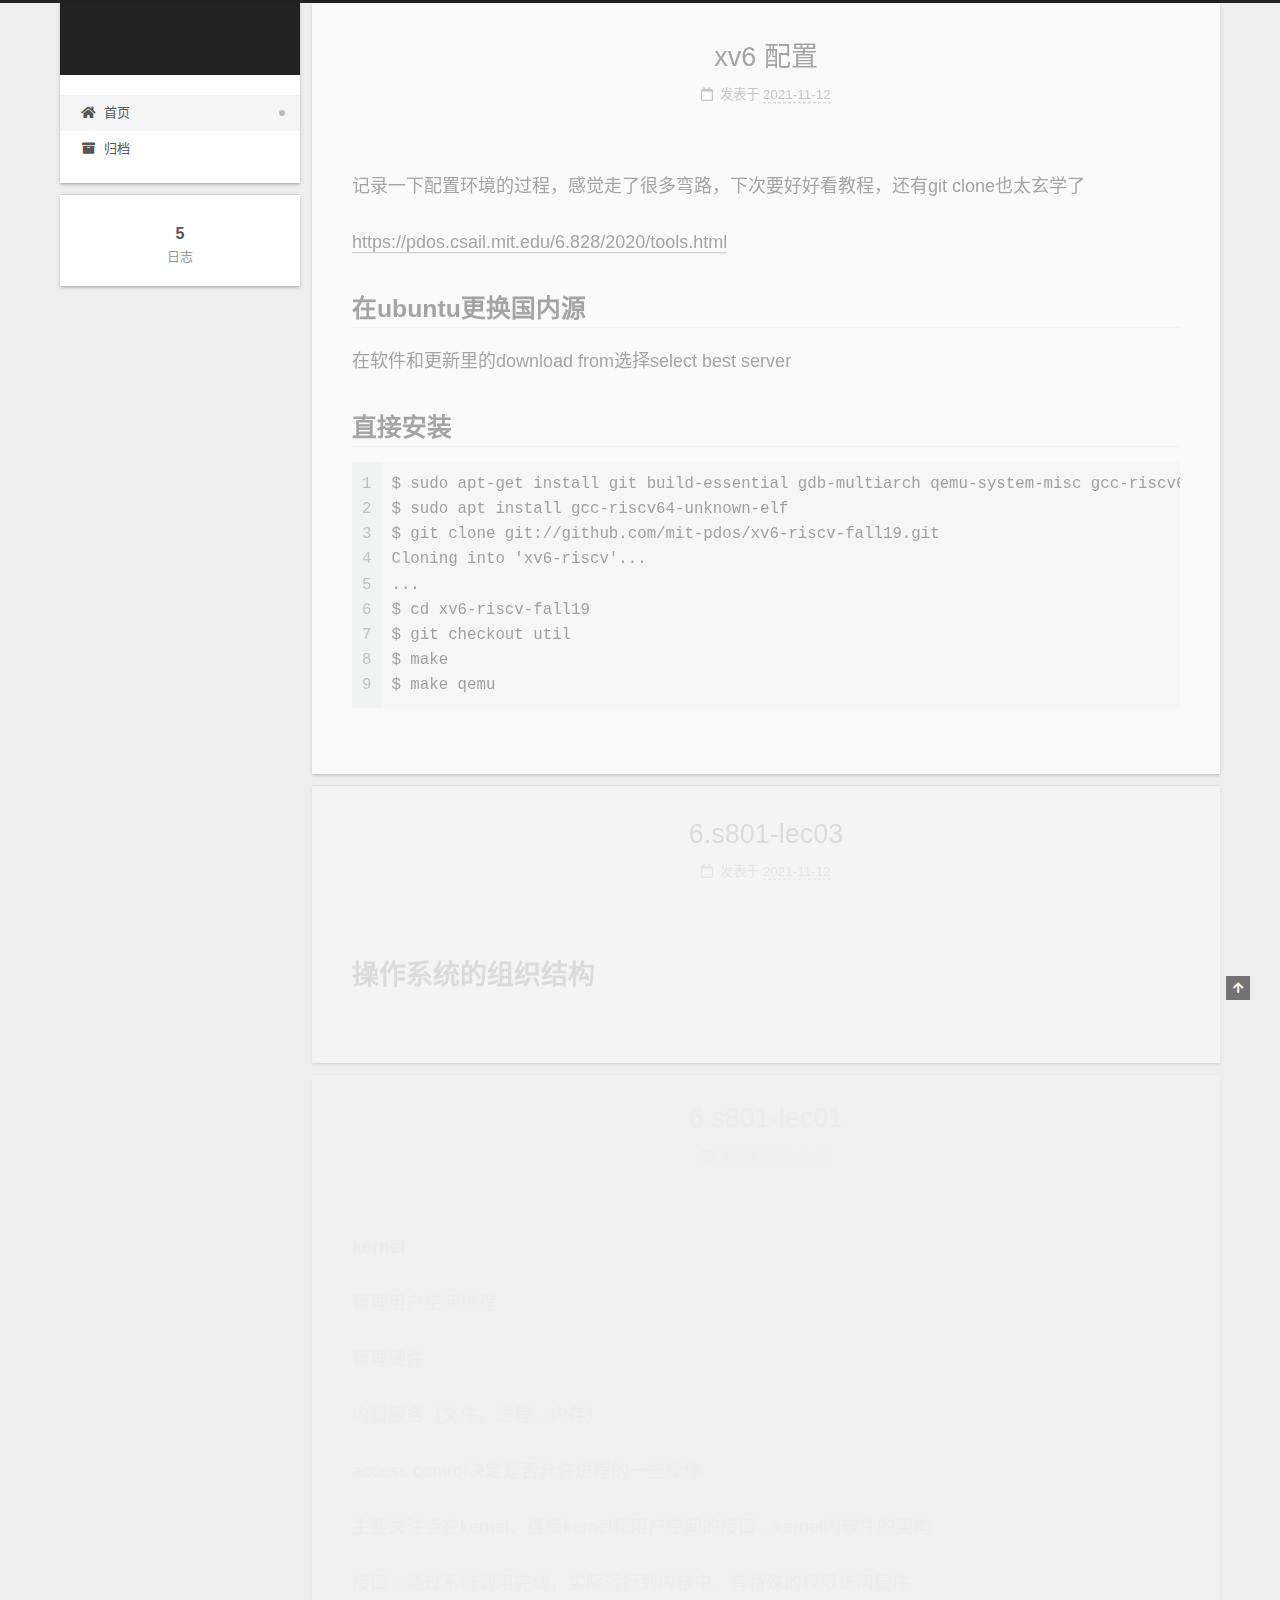
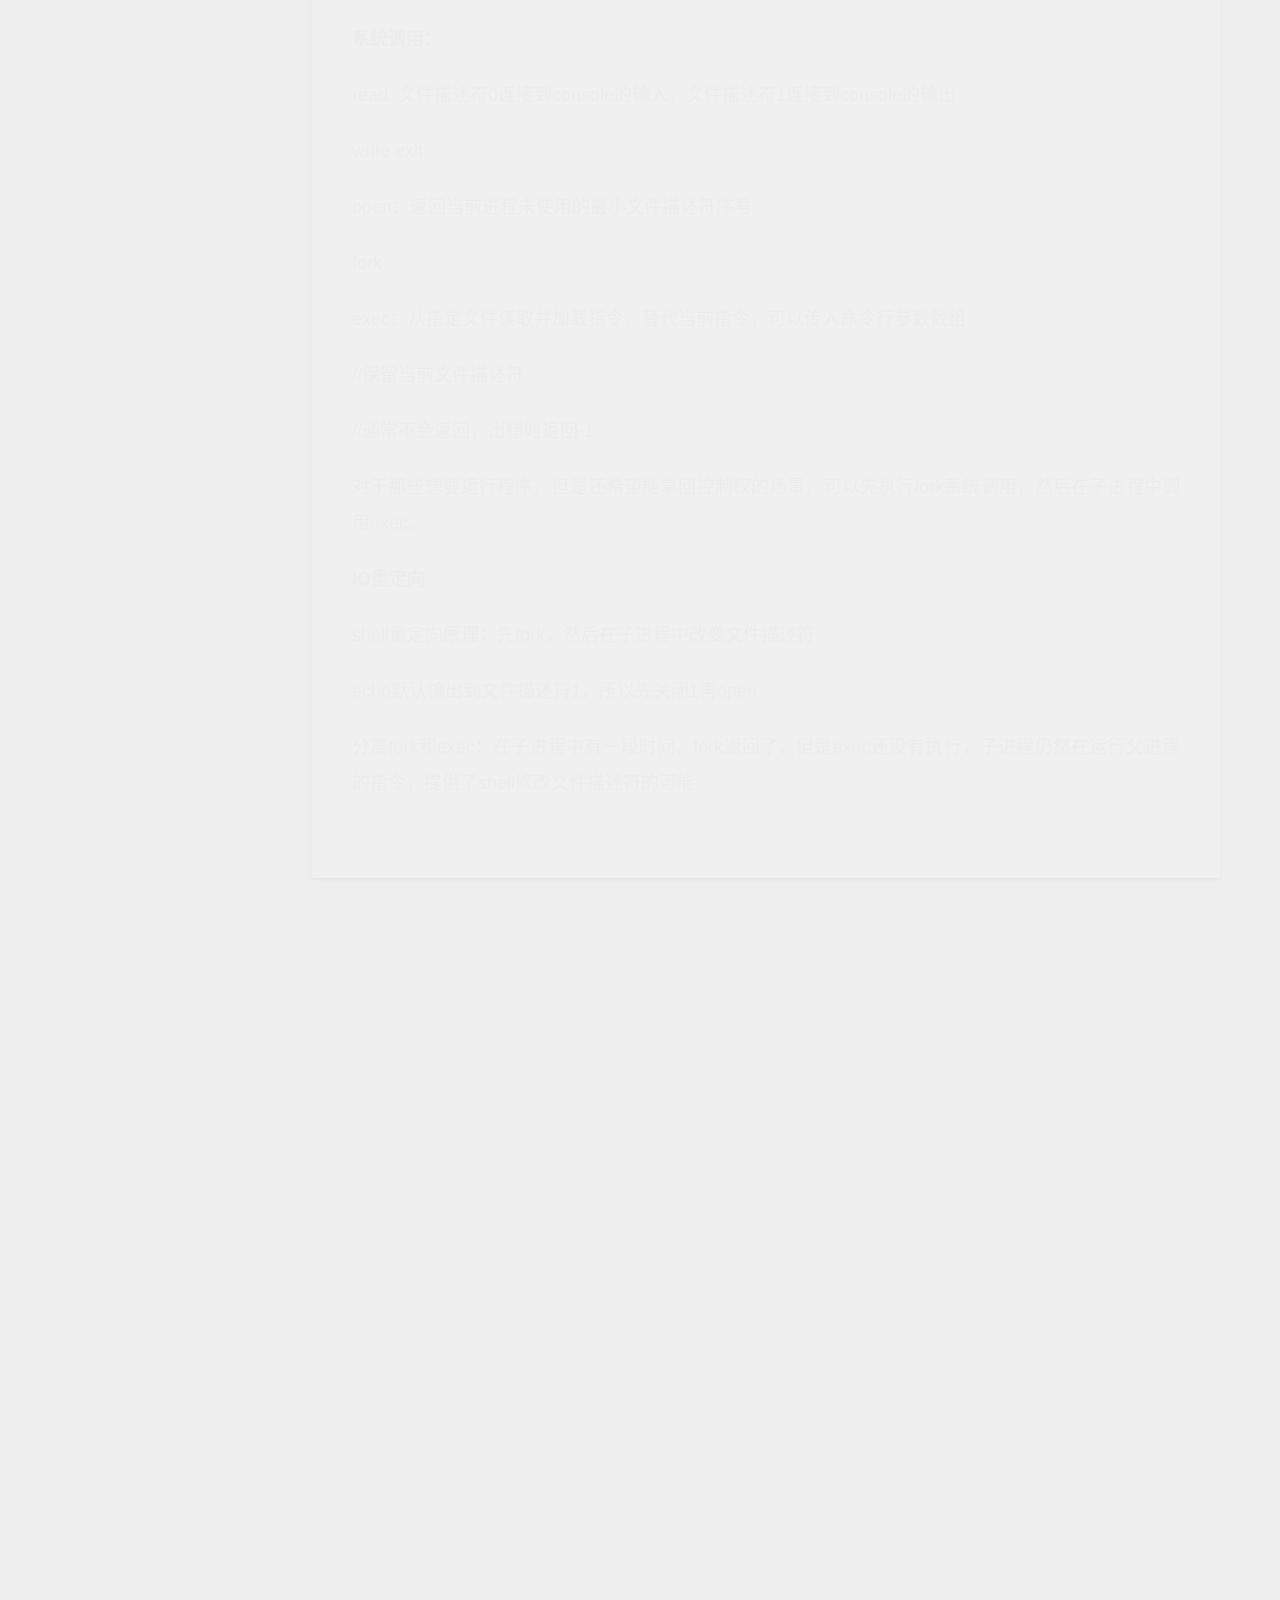
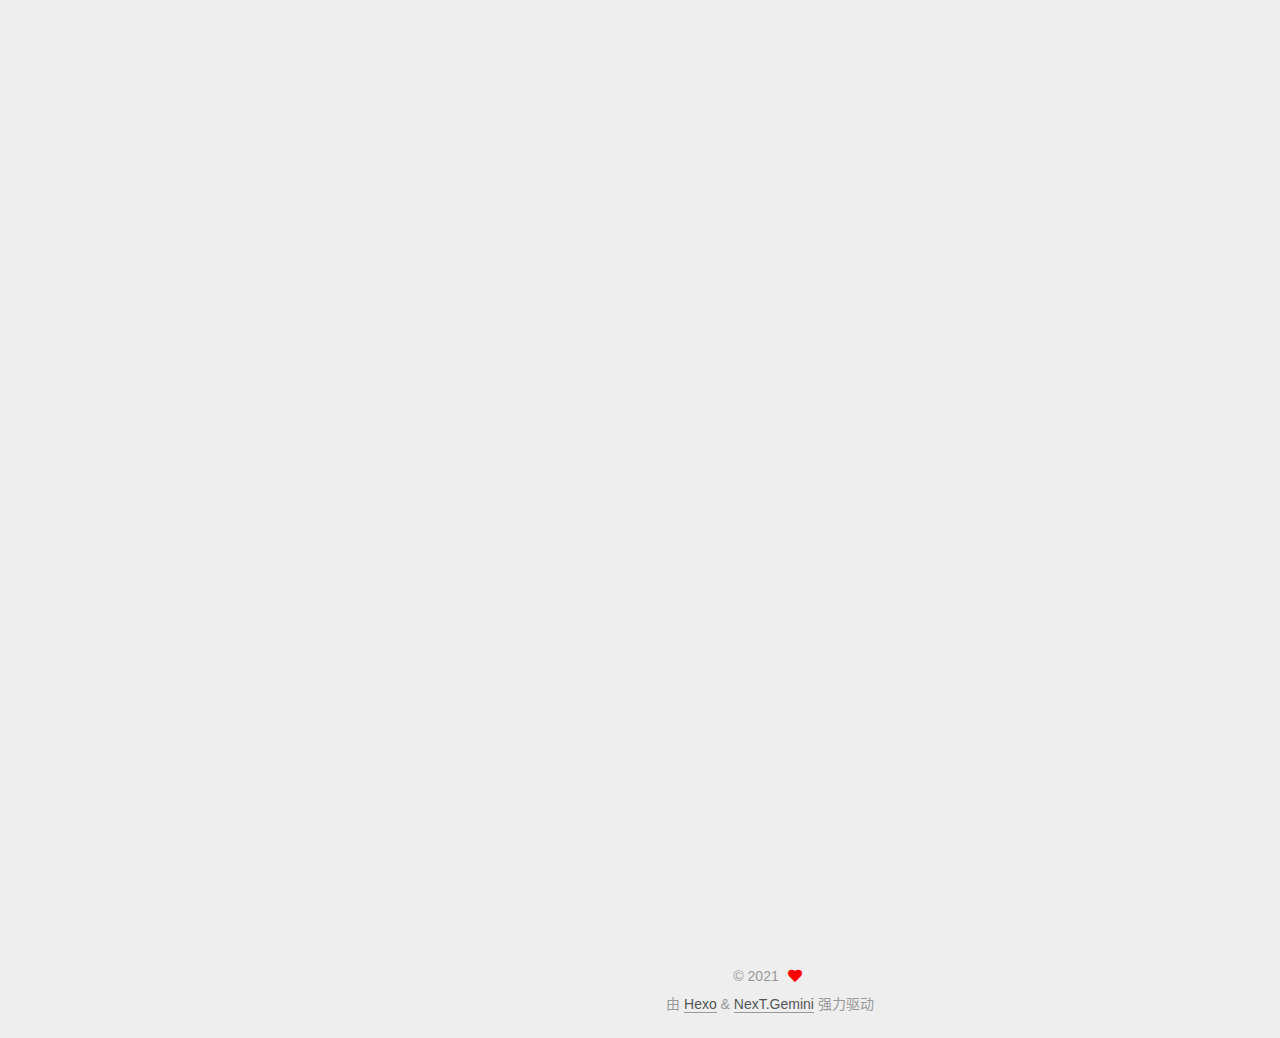
<file: index.html>
<!DOCTYPE html>
<html lang="zh-CN">
<head>
  <meta charset="UTF-8">
<meta name="viewport" content="width=device-width, initial-scale=1, maximum-scale=2">
<meta name="theme-color" content="#222">
<meta name="generator" content="Hexo 5.4.0">
  <link rel="apple-touch-icon" sizes="180x180" href="/images/apple-touch-icon-next.png">
  <link rel="icon" type="image/png" sizes="32x32" href="/images/favicon-32x32-next.png">
  <link rel="icon" type="image/png" sizes="16x16" href="/images/favicon-16x16-next.png">
  <link rel="mask-icon" href="/images/logo.svg" color="#222">

<link rel="stylesheet" href="/css/main.css">


<link rel="stylesheet" href="/lib/font-awesome/css/all.min.css">

<script id="hexo-configurations">
    var NexT = window.NexT || {};
    var CONFIG = {"hostname":"example.com","root":"/","scheme":"Gemini","version":"7.8.0","exturl":false,"sidebar":{"position":"left","display":"post","padding":18,"offset":12,"onmobile":false},"copycode":{"enable":false,"show_result":false,"style":null},"back2top":{"enable":true,"sidebar":false,"scrollpercent":false},"bookmark":{"enable":false,"color":"#222","save":"auto"},"fancybox":false,"mediumzoom":false,"lazyload":false,"pangu":false,"comments":{"style":"tabs","active":null,"storage":true,"lazyload":false,"nav":null},"algolia":{"hits":{"per_page":10},"labels":{"input_placeholder":"Search for Posts","hits_empty":"We didn't find any results for the search: ${query}","hits_stats":"${hits} results found in ${time} ms"}},"localsearch":{"enable":false,"trigger":"auto","top_n_per_article":1,"unescape":false,"preload":false},"motion":{"enable":true,"async":false,"transition":{"post_block":"fadeIn","post_header":"slideDownIn","post_body":"slideDownIn","coll_header":"slideLeftIn","sidebar":"slideUpIn"}}};
  </script>

  <meta property="og:type" content="website">
<meta property="og:title">
<meta property="og:url" content="http://example.com/index.html">
<meta property="og:site_name">
<meta property="og:locale" content="zh_CN">
<meta name="twitter:card" content="summary">

<link rel="canonical" href="http://example.com/">


<script id="page-configurations">
  // https://hexo.io/docs/variables.html
  CONFIG.page = {
    sidebar: "",
    isHome : true,
    isPost : false,
    lang   : 'zh-CN'
  };
</script>

  <title></title>
  






  <noscript>
  <style>
  .use-motion .brand,
  .use-motion .menu-item,
  .sidebar-inner,
  .use-motion .post-block,
  .use-motion .pagination,
  .use-motion .comments,
  .use-motion .post-header,
  .use-motion .post-body,
  .use-motion .collection-header { opacity: initial; }

  .use-motion .site-title,
  .use-motion .site-subtitle {
    opacity: initial;
    top: initial;
  }

  .use-motion .logo-line-before i { left: initial; }
  .use-motion .logo-line-after i { right: initial; }
  </style>
</noscript>

</head>

<body itemscope itemtype="http://schema.org/WebPage">
  <div class="container use-motion">
    <div class="headband"></div>

    <header class="header" itemscope itemtype="http://schema.org/WPHeader">
      <div class="header-inner"><div class="site-brand-container">
  <div class="site-nav-toggle">
    <div class="toggle" aria-label="切换导航栏">
      <span class="toggle-line toggle-line-first"></span>
      <span class="toggle-line toggle-line-middle"></span>
      <span class="toggle-line toggle-line-last"></span>
    </div>
  </div>

  <div class="site-meta">

    <a href="/" class="brand" rel="start">
      <span class="logo-line-before"><i></i></span>
      <h1 class="site-title"></h1>
      <span class="logo-line-after"><i></i></span>
    </a>
  </div>

  <div class="site-nav-right">
    <div class="toggle popup-trigger">
    </div>
  </div>
</div>




<nav class="site-nav">
  <ul id="menu" class="main-menu menu">
        <li class="menu-item menu-item-home">

    <a href="/" rel="section"><i class="fa fa-home fa-fw"></i>首页</a>

  </li>
        <li class="menu-item menu-item-archives">

    <a href="/archives/" rel="section"><i class="fa fa-archive fa-fw"></i>归档</a>

  </li>
  </ul>
</nav>




</div>
    </header>

    
  <div class="back-to-top">
    <i class="fa fa-arrow-up"></i>
    <span>0%</span>
  </div>


    <main class="main">
      <div class="main-inner">
        <div class="content-wrap">
          

          <div class="content index posts-expand">
            
      
  
  
  <article itemscope itemtype="http://schema.org/Article" class="post-block" lang="zh-CN">
    <link itemprop="mainEntityOfPage" href="http://example.com/2021/11/12/xv6-setting/">

    <span hidden itemprop="author" itemscope itemtype="http://schema.org/Person">
      <meta itemprop="image" content="/images/avatar.gif">
      <meta itemprop="name" content="">
      <meta itemprop="description" content="">
    </span>

    <span hidden itemprop="publisher" itemscope itemtype="http://schema.org/Organization">
      <meta itemprop="name" content="">
    </span>
      <header class="post-header">
        <h2 class="post-title" itemprop="name headline">
          
            <a href="/2021/11/12/xv6-setting/" class="post-title-link" itemprop="url">xv6 配置</a>
        </h2>

        <div class="post-meta">
            <span class="post-meta-item">
              <span class="post-meta-item-icon">
                <i class="far fa-calendar"></i>
              </span>
              <span class="post-meta-item-text">发表于</span>
              

              <time title="创建时间：2021-11-12 18:04:24 / 修改时间：18:15:16" itemprop="dateCreated datePublished" datetime="2021-11-12T18:04:24+08:00">2021-11-12</time>
            </span>

          

        </div>
      </header>

    
    
    
    <div class="post-body" itemprop="articleBody">

      
          <p>记录一下配置环境的过程，感觉走了很多弯路，下次要好好看教程，还有git clone也太玄学了</p>
<p><a target="_blank" rel="noopener" href="https://pdos.csail.mit.edu/6.828/2020/tools.html">https://pdos.csail.mit.edu/6.828/2020/tools.html</a></p>
<h2 id="在ubuntu更换国内源"><a href="#在ubuntu更换国内源" class="headerlink" title="在ubuntu更换国内源"></a>在ubuntu更换国内源</h2><p>在软件和更新里的download from选择select best server</p>
<h2 id="直接安装"><a href="#直接安装" class="headerlink" title="直接安装"></a>直接安装</h2><figure class="highlight plaintext"><table><tr><td class="gutter"><pre><span class="line">1</span><br><span class="line">2</span><br><span class="line">3</span><br><span class="line">4</span><br><span class="line">5</span><br><span class="line">6</span><br><span class="line">7</span><br><span class="line">8</span><br><span class="line">9</span><br></pre></td><td class="code"><pre><span class="line">$ sudo apt-get install git build-essential gdb-multiarch qemu-system-misc gcc-riscv64-linux-gnu binutils-riscv64-linux-gnu </span><br><span class="line">$ sudo apt install gcc-riscv64-unknown-elf</span><br><span class="line">$ git clone git://github.com/mit-pdos/xv6-riscv-fall19.git</span><br><span class="line">Cloning into &#x27;xv6-riscv&#x27;...</span><br><span class="line">...</span><br><span class="line">$ cd xv6-riscv-fall19</span><br><span class="line">$ git checkout util</span><br><span class="line">$ make</span><br><span class="line">$ make qemu</span><br></pre></td></tr></table></figure>
      
    </div>

    
    
    
      <footer class="post-footer">
        <div class="post-eof"></div>
      </footer>
  </article>
  
  
  

      
  
  
  <article itemscope itemtype="http://schema.org/Article" class="post-block" lang="zh-CN">
    <link itemprop="mainEntityOfPage" href="http://example.com/2021/11/12/6-s801-lec03/">

    <span hidden itemprop="author" itemscope itemtype="http://schema.org/Person">
      <meta itemprop="image" content="/images/avatar.gif">
      <meta itemprop="name" content="">
      <meta itemprop="description" content="">
    </span>

    <span hidden itemprop="publisher" itemscope itemtype="http://schema.org/Organization">
      <meta itemprop="name" content="">
    </span>
      <header class="post-header">
        <h2 class="post-title" itemprop="name headline">
          
            <a href="/2021/11/12/6-s801-lec03/" class="post-title-link" itemprop="url">6.s801-lec03</a>
        </h2>

        <div class="post-meta">
            <span class="post-meta-item">
              <span class="post-meta-item-icon">
                <i class="far fa-calendar"></i>
              </span>
              <span class="post-meta-item-text">发表于</span>
              

              <time title="创建时间：2021-11-12 16:39:43 / 修改时间：16:40:20" itemprop="dateCreated datePublished" datetime="2021-11-12T16:39:43+08:00">2021-11-12</time>
            </span>

          

        </div>
      </header>

    
    
    
    <div class="post-body" itemprop="articleBody">

      
          <h1 id="操作系统的组织结构"><a href="#操作系统的组织结构" class="headerlink" title="操作系统的组织结构"></a>操作系统的组织结构</h1>
      
    </div>

    
    
    
      <footer class="post-footer">
        <div class="post-eof"></div>
      </footer>
  </article>
  
  
  

      
  
  
  <article itemscope itemtype="http://schema.org/Article" class="post-block" lang="zh-CN">
    <link itemprop="mainEntityOfPage" href="http://example.com/2021/11/12/6-s801-lec01/">

    <span hidden itemprop="author" itemscope itemtype="http://schema.org/Person">
      <meta itemprop="image" content="/images/avatar.gif">
      <meta itemprop="name" content="">
      <meta itemprop="description" content="">
    </span>

    <span hidden itemprop="publisher" itemscope itemtype="http://schema.org/Organization">
      <meta itemprop="name" content="">
    </span>
      <header class="post-header">
        <h2 class="post-title" itemprop="name headline">
          
            <a href="/2021/11/12/6-s801-lec01/" class="post-title-link" itemprop="url">6.s801-lec01</a>
        </h2>

        <div class="post-meta">
            <span class="post-meta-item">
              <span class="post-meta-item-icon">
                <i class="far fa-calendar"></i>
              </span>
              <span class="post-meta-item-text">发表于</span>
              

              <time title="创建时间：2021-11-12 16:35:08 / 修改时间：16:35:22" itemprop="dateCreated datePublished" datetime="2021-11-12T16:35:08+08:00">2021-11-12</time>
            </span>

          

        </div>
      </header>

    
    
    
    <div class="post-body" itemprop="articleBody">

      
          <p><strong>kernel</strong></p>
<p>管理用户空间进程</p>
<p>管理硬件</p>
<p>内置服务（文件、进程、内存）</p>
<p>access control决定是否允许进程的一些操作</p>
<p>主要关注点在kernel、连接kernel和用户空间的接口、kernel内软件的架构</p>
<p>接口：通过系统调用完成，实际运行到内核中，有特殊的权限访问硬件</p>
<p><strong>系统调用：</strong></p>
<p>read: 文件描述符0连接到console的输入，文件描述符1连接到console的输出</p>
<p>write exit</p>
<p>open：返回当前进程未使用的最小文件描述符序号</p>
<p>fork</p>
<p>exec：从指定文件读取并加载指令，替代当前指令，可以传入命令行参数数组</p>
<p>//保留当前文件描述符</p>
<p>//通常不会返回，出错时返回-1</p>
<p>对于那些想要运行程序，但是还希望能拿回控制权的场景，可以先执行fork系统调用，然后在子进程中调用exec。 </p>
<p><strong>IO重定向</strong></p>
<p>shell重定向原理：先fork，然后在子进程中改变文件描述符</p>
<p>echo默认输出到文件描述符1，所以先关闭1再open</p>
<p>分离fork和exec：在子进程中有一段时间，fork返回了，但是exec还没有执行，子进程仍然在运行父进程的指令，提供了shell修改文件描述符的可能</p>

      
    </div>

    
    
    
      <footer class="post-footer">
        <div class="post-eof"></div>
      </footer>
  </article>
  
  
  

      
  
  
  <article itemscope itemtype="http://schema.org/Article" class="post-block" lang="zh-CN">
    <link itemprop="mainEntityOfPage" href="http://example.com/2021/11/02/test/">

    <span hidden itemprop="author" itemscope itemtype="http://schema.org/Person">
      <meta itemprop="image" content="/images/avatar.gif">
      <meta itemprop="name" content="">
      <meta itemprop="description" content="">
    </span>

    <span hidden itemprop="publisher" itemscope itemtype="http://schema.org/Organization">
      <meta itemprop="name" content="">
    </span>
      <header class="post-header">
        <h2 class="post-title" itemprop="name headline">
          
            <a href="/2021/11/02/test/" class="post-title-link" itemprop="url">sdriving</a>
        </h2>

        <div class="post-meta">
            <span class="post-meta-item">
              <span class="post-meta-item-icon">
                <i class="far fa-calendar"></i>
              </span>
              <span class="post-meta-item-text">发表于</span>
              

              <time title="创建时间：2021-11-02 19:01:55 / 修改时间：19:09:12" itemprop="dateCreated datePublished" datetime="2021-11-02T19:01:55+08:00">2021-11-02</time>
            </span>

          

        </div>
      </header>

    
    
    
    <div class="post-body" itemprop="articleBody">

      
          <h2 id="2021-11-02"><a href="#2021-11-02" class="headerlink" title="2021.11.02"></a>2021.11.02</h2><p>pip install horovod<br>pip3 install sdriving<br>中间安装了一个opencv<br>也是<br>pip3 … -i …<br>如果building wheel太慢，就升级一下<br>然后再安装</p>

      
    </div>

    
    
    
      <footer class="post-footer">
        <div class="post-eof"></div>
      </footer>
  </article>
  
  
  

      
  
  
  <article itemscope itemtype="http://schema.org/Article" class="post-block" lang="zh-CN">
    <link itemprop="mainEntityOfPage" href="http://example.com/2021/11/02/hello-world/">

    <span hidden itemprop="author" itemscope itemtype="http://schema.org/Person">
      <meta itemprop="image" content="/images/avatar.gif">
      <meta itemprop="name" content="">
      <meta itemprop="description" content="">
    </span>

    <span hidden itemprop="publisher" itemscope itemtype="http://schema.org/Organization">
      <meta itemprop="name" content="">
    </span>
      <header class="post-header">
        <h2 class="post-title" itemprop="name headline">
          
            <a href="/2021/11/02/hello-world/" class="post-title-link" itemprop="url">Hello World</a>
        </h2>

        <div class="post-meta">
            <span class="post-meta-item">
              <span class="post-meta-item-icon">
                <i class="far fa-calendar"></i>
              </span>
              <span class="post-meta-item-text">发表于</span>

              <time title="创建时间：2021-11-02 18:04:35" itemprop="dateCreated datePublished" datetime="2021-11-02T18:04:35+08:00">2021-11-02</time>
            </span>

          

        </div>
      </header>

    
    
    
    <div class="post-body" itemprop="articleBody">

      
          <p>Welcome to <a target="_blank" rel="noopener" href="https://hexo.io/">Hexo</a>! This is your very first post. Check <a target="_blank" rel="noopener" href="https://hexo.io/docs/">documentation</a> for more info. If you get any problems when using Hexo, you can find the answer in <a target="_blank" rel="noopener" href="https://hexo.io/docs/troubleshooting.html">troubleshooting</a> or you can ask me on <a target="_blank" rel="noopener" href="https://github.com/hexojs/hexo/issues">GitHub</a>.</p>
<h2 id="Quick-Start"><a href="#Quick-Start" class="headerlink" title="Quick Start"></a>Quick Start</h2><h3 id="Create-a-new-post"><a href="#Create-a-new-post" class="headerlink" title="Create a new post"></a>Create a new post</h3><figure class="highlight bash"><table><tr><td class="gutter"><pre><span class="line">1</span><br></pre></td><td class="code"><pre><span class="line">$ hexo new <span class="string">&quot;My New Post&quot;</span></span><br></pre></td></tr></table></figure>

<p>More info: <a target="_blank" rel="noopener" href="https://hexo.io/docs/writing.html">Writing</a></p>
<h3 id="Run-server"><a href="#Run-server" class="headerlink" title="Run server"></a>Run server</h3><figure class="highlight bash"><table><tr><td class="gutter"><pre><span class="line">1</span><br></pre></td><td class="code"><pre><span class="line">$ hexo server</span><br></pre></td></tr></table></figure>

<p>More info: <a target="_blank" rel="noopener" href="https://hexo.io/docs/server.html">Server</a></p>
<h3 id="Generate-static-files"><a href="#Generate-static-files" class="headerlink" title="Generate static files"></a>Generate static files</h3><figure class="highlight bash"><table><tr><td class="gutter"><pre><span class="line">1</span><br></pre></td><td class="code"><pre><span class="line">$ hexo generate</span><br></pre></td></tr></table></figure>

<p>More info: <a target="_blank" rel="noopener" href="https://hexo.io/docs/generating.html">Generating</a></p>
<h3 id="Deploy-to-remote-sites"><a href="#Deploy-to-remote-sites" class="headerlink" title="Deploy to remote sites"></a>Deploy to remote sites</h3><figure class="highlight bash"><table><tr><td class="gutter"><pre><span class="line">1</span><br></pre></td><td class="code"><pre><span class="line">$ hexo deploy</span><br></pre></td></tr></table></figure>

<p>More info: <a target="_blank" rel="noopener" href="https://hexo.io/docs/one-command-deployment.html">Deployment</a></p>

      
    </div>

    
    
    
      <footer class="post-footer">
        <div class="post-eof"></div>
      </footer>
  </article>
  
  
  


  



          </div>
          

<script>
  window.addEventListener('tabs:register', () => {
    let { activeClass } = CONFIG.comments;
    if (CONFIG.comments.storage) {
      activeClass = localStorage.getItem('comments_active') || activeClass;
    }
    if (activeClass) {
      let activeTab = document.querySelector(`a[href="#comment-${activeClass}"]`);
      if (activeTab) {
        activeTab.click();
      }
    }
  });
  if (CONFIG.comments.storage) {
    window.addEventListener('tabs:click', event => {
      if (!event.target.matches('.tabs-comment .tab-content .tab-pane')) return;
      let commentClass = event.target.classList[1];
      localStorage.setItem('comments_active', commentClass);
    });
  }
</script>

        </div>
          
  
  <div class="toggle sidebar-toggle">
    <span class="toggle-line toggle-line-first"></span>
    <span class="toggle-line toggle-line-middle"></span>
    <span class="toggle-line toggle-line-last"></span>
  </div>

  <aside class="sidebar">
    <div class="sidebar-inner">

      <ul class="sidebar-nav motion-element">
        <li class="sidebar-nav-toc">
          文章目录
        </li>
        <li class="sidebar-nav-overview">
          站点概览
        </li>
      </ul>

      <!--noindex-->
      <div class="post-toc-wrap sidebar-panel">
      </div>
      <!--/noindex-->

      <div class="site-overview-wrap sidebar-panel">
        <div class="site-author motion-element" itemprop="author" itemscope itemtype="http://schema.org/Person">
  <p class="site-author-name" itemprop="name"></p>
  <div class="site-description" itemprop="description"></div>
</div>
<div class="site-state-wrap motion-element">
  <nav class="site-state">
      <div class="site-state-item site-state-posts">
          <a href="/archives/">
        
          <span class="site-state-item-count">5</span>
          <span class="site-state-item-name">日志</span>
        </a>
      </div>
  </nav>
</div>



      </div>

    </div>
  </aside>
  <div id="sidebar-dimmer"></div>


      </div>
    </main>

    <footer class="footer">
      <div class="footer-inner">
        

        

<div class="copyright">
  
  &copy; 
  <span itemprop="copyrightYear">2021</span>
  <span class="with-love">
    <i class="fa fa-heart"></i>
  </span>
  <span class="author" itemprop="copyrightHolder"></span>
</div>
  <div class="powered-by">由 <a href="https://hexo.io/" class="theme-link" rel="noopener" target="_blank">Hexo</a> & <a href="https://theme-next.org/" class="theme-link" rel="noopener" target="_blank">NexT.Gemini</a> 强力驱动
  </div>

        








      </div>
    </footer>
  </div>

  
  <script src="/lib/anime.min.js"></script>
  <script src="/lib/velocity/velocity.min.js"></script>
  <script src="/lib/velocity/velocity.ui.min.js"></script>

<script src="/js/utils.js"></script>

<script src="/js/motion.js"></script>


<script src="/js/schemes/pisces.js"></script>


<script src="/js/next-boot.js"></script>




  















  

  

</body>
</html>
</file>
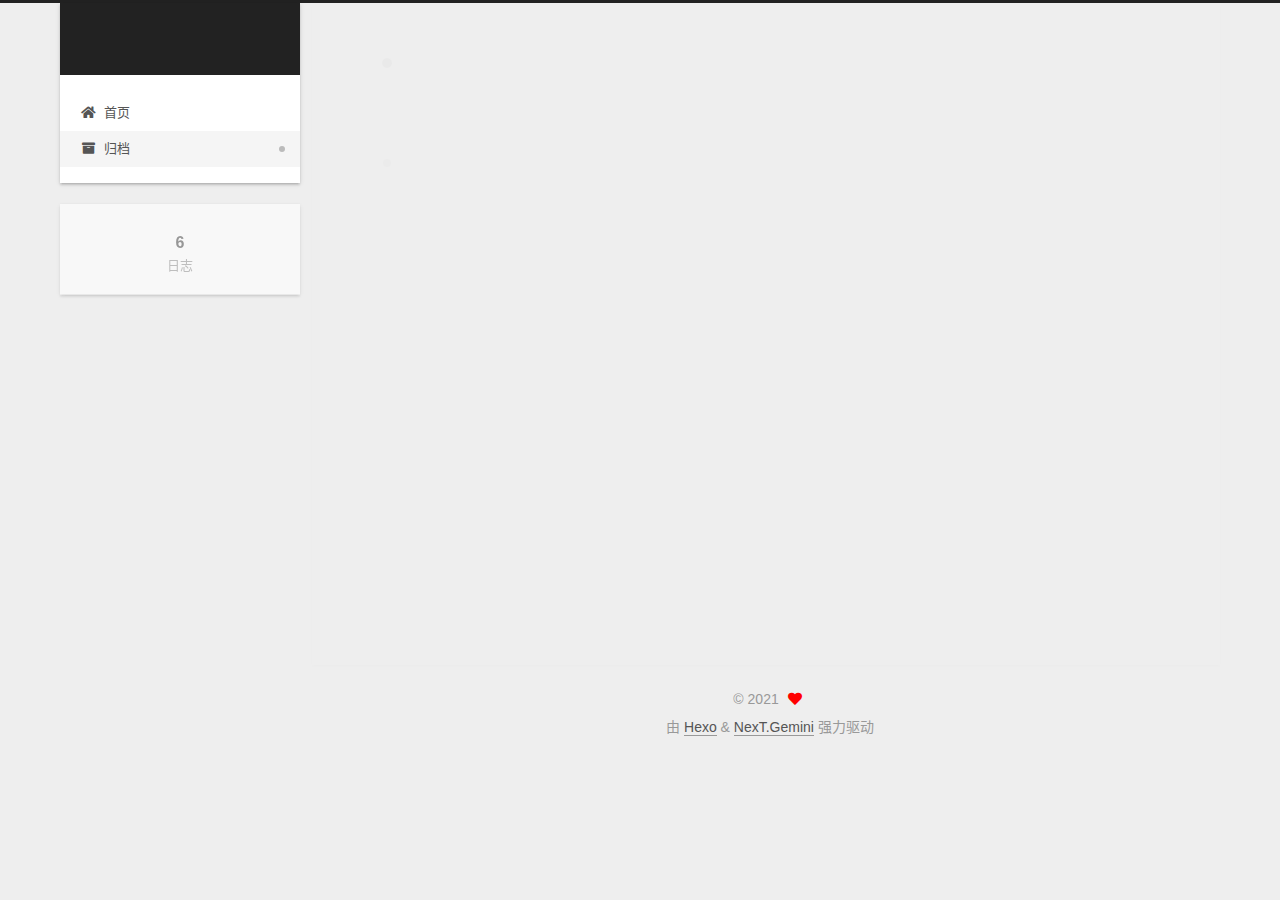
<file: archives/index.html>
<!DOCTYPE html>
<html lang="zh-CN">
<head>
  <meta charset="UTF-8">
<meta name="viewport" content="width=device-width, initial-scale=1, maximum-scale=2">
<meta name="theme-color" content="#222">
<meta name="generator" content="Hexo 5.4.0">
  <link rel="apple-touch-icon" sizes="180x180" href="/images/apple-touch-icon-next.png">
  <link rel="icon" type="image/png" sizes="32x32" href="/images/favicon-32x32-next.png">
  <link rel="icon" type="image/png" sizes="16x16" href="/images/favicon-16x16-next.png">
  <link rel="mask-icon" href="/images/logo.svg" color="#222">

<link rel="stylesheet" href="/css/main.css">


<link rel="stylesheet" href="/lib/font-awesome/css/all.min.css">

<script id="hexo-configurations">
    var NexT = window.NexT || {};
    var CONFIG = {"hostname":"example.com","root":"/","scheme":"Gemini","version":"7.8.0","exturl":false,"sidebar":{"position":"left","display":"post","padding":18,"offset":12,"onmobile":false},"copycode":{"enable":false,"show_result":false,"style":null},"back2top":{"enable":true,"sidebar":false,"scrollpercent":false},"bookmark":{"enable":false,"color":"#222","save":"auto"},"fancybox":false,"mediumzoom":false,"lazyload":false,"pangu":false,"comments":{"style":"tabs","active":null,"storage":true,"lazyload":false,"nav":null},"algolia":{"hits":{"per_page":10},"labels":{"input_placeholder":"Search for Posts","hits_empty":"We didn't find any results for the search: ${query}","hits_stats":"${hits} results found in ${time} ms"}},"localsearch":{"enable":false,"trigger":"auto","top_n_per_article":1,"unescape":false,"preload":false},"motion":{"enable":true,"async":false,"transition":{"post_block":"fadeIn","post_header":"slideDownIn","post_body":"slideDownIn","coll_header":"slideLeftIn","sidebar":"slideUpIn"}}};
  </script>

  <meta property="og:type" content="website">
<meta property="og:title">
<meta property="og:url" content="http://example.com/archives/index.html">
<meta property="og:site_name">
<meta property="og:locale" content="zh_CN">
<meta name="twitter:card" content="summary">

<link rel="canonical" href="http://example.com/archives/">


<script id="page-configurations">
  // https://hexo.io/docs/variables.html
  CONFIG.page = {
    sidebar: "",
    isHome : false,
    isPost : false,
    lang   : 'zh-CN'
  };
</script>

  <title>归档 | </title>
  






  <noscript>
  <style>
  .use-motion .brand,
  .use-motion .menu-item,
  .sidebar-inner,
  .use-motion .post-block,
  .use-motion .pagination,
  .use-motion .comments,
  .use-motion .post-header,
  .use-motion .post-body,
  .use-motion .collection-header { opacity: initial; }

  .use-motion .site-title,
  .use-motion .site-subtitle {
    opacity: initial;
    top: initial;
  }

  .use-motion .logo-line-before i { left: initial; }
  .use-motion .logo-line-after i { right: initial; }
  </style>
</noscript>

</head>

<body itemscope itemtype="http://schema.org/WebPage">
  <div class="container use-motion">
    <div class="headband"></div>

    <header class="header" itemscope itemtype="http://schema.org/WPHeader">
      <div class="header-inner"><div class="site-brand-container">
  <div class="site-nav-toggle">
    <div class="toggle" aria-label="切换导航栏">
      <span class="toggle-line toggle-line-first"></span>
      <span class="toggle-line toggle-line-middle"></span>
      <span class="toggle-line toggle-line-last"></span>
    </div>
  </div>

  <div class="site-meta">

    <a href="/" class="brand" rel="start">
      <span class="logo-line-before"><i></i></span>
      <h1 class="site-title"></h1>
      <span class="logo-line-after"><i></i></span>
    </a>
  </div>

  <div class="site-nav-right">
    <div class="toggle popup-trigger">
    </div>
  </div>
</div>




<nav class="site-nav">
  <ul id="menu" class="main-menu menu">
        <li class="menu-item menu-item-home">

    <a href="/" rel="section"><i class="fa fa-home fa-fw"></i>首页</a>

  </li>
        <li class="menu-item menu-item-archives">

    <a href="/archives/" rel="section"><i class="fa fa-archive fa-fw"></i>归档</a>

  </li>
  </ul>
</nav>




</div>
    </header>

    
  <div class="back-to-top">
    <i class="fa fa-arrow-up"></i>
    <span>0%</span>
  </div>


    <main class="main">
      <div class="main-inner">
        <div class="content-wrap">
          

          <div class="content archive">
            

  
  
  
  <div class="post-block">
    <div class="posts-collapse">
      <div class="collection-title">
        <span class="collection-header">嗯..! 目前共计 6 篇日志。 继续努力。</span>
      </div>

      
    <div class="collection-year">
      <span class="collection-header">2021</span>
    </div>

  <article itemscope itemtype="http://schema.org/Article">
    <header class="post-header">

      <div class="post-meta">
        <time itemprop="dateCreated"
              datetime="2021-11-15T15:38:00+08:00"
              content="2021-11-15">
          11-15
        </time>
      </div>

      <div class="post-title">
          <a class="post-title-link" href="/2021/11/15/hadoop-3-3-1/" itemprop="url">
            <span itemprop="name">hadoop-3.3.1</span>
          </a>
      </div>

    </header>
  </article>

  <article itemscope itemtype="http://schema.org/Article">
    <header class="post-header">

      <div class="post-meta">
        <time itemprop="dateCreated"
              datetime="2021-11-12T18:04:24+08:00"
              content="2021-11-12">
          11-12
        </time>
      </div>

      <div class="post-title">
          <a class="post-title-link" href="/2021/11/12/xv6-setting/" itemprop="url">
            <span itemprop="name">xv6 配置</span>
          </a>
      </div>

    </header>
  </article>

  <article itemscope itemtype="http://schema.org/Article">
    <header class="post-header">

      <div class="post-meta">
        <time itemprop="dateCreated"
              datetime="2021-11-12T16:39:43+08:00"
              content="2021-11-12">
          11-12
        </time>
      </div>

      <div class="post-title">
          <a class="post-title-link" href="/2021/11/12/6-s801-lec03/" itemprop="url">
            <span itemprop="name">6.s801-lec03</span>
          </a>
      </div>

    </header>
  </article>

  <article itemscope itemtype="http://schema.org/Article">
    <header class="post-header">

      <div class="post-meta">
        <time itemprop="dateCreated"
              datetime="2021-11-12T16:35:08+08:00"
              content="2021-11-12">
          11-12
        </time>
      </div>

      <div class="post-title">
          <a class="post-title-link" href="/2021/11/12/6-s801-lec01/" itemprop="url">
            <span itemprop="name">6.s801-lec01</span>
          </a>
      </div>

    </header>
  </article>

  <article itemscope itemtype="http://schema.org/Article">
    <header class="post-header">

      <div class="post-meta">
        <time itemprop="dateCreated"
              datetime="2021-11-02T19:01:55+08:00"
              content="2021-11-02">
          11-02
        </time>
      </div>

      <div class="post-title">
          <a class="post-title-link" href="/2021/11/02/test/" itemprop="url">
            <span itemprop="name">sdriving</span>
          </a>
      </div>

    </header>
  </article>

  <article itemscope itemtype="http://schema.org/Article">
    <header class="post-header">

      <div class="post-meta">
        <time itemprop="dateCreated"
              datetime="2021-11-02T18:04:35+08:00"
              content="2021-11-02">
          11-02
        </time>
      </div>

      <div class="post-title">
          <a class="post-title-link" href="/2021/11/02/hello-world/" itemprop="url">
            <span itemprop="name">Hello World</span>
          </a>
      </div>

    </header>
  </article>


    </div>
  </div>
  
  
  

  



          </div>
          

<script>
  window.addEventListener('tabs:register', () => {
    let { activeClass } = CONFIG.comments;
    if (CONFIG.comments.storage) {
      activeClass = localStorage.getItem('comments_active') || activeClass;
    }
    if (activeClass) {
      let activeTab = document.querySelector(`a[href="#comment-${activeClass}"]`);
      if (activeTab) {
        activeTab.click();
      }
    }
  });
  if (CONFIG.comments.storage) {
    window.addEventListener('tabs:click', event => {
      if (!event.target.matches('.tabs-comment .tab-content .tab-pane')) return;
      let commentClass = event.target.classList[1];
      localStorage.setItem('comments_active', commentClass);
    });
  }
</script>

        </div>
          
  
  <div class="toggle sidebar-toggle">
    <span class="toggle-line toggle-line-first"></span>
    <span class="toggle-line toggle-line-middle"></span>
    <span class="toggle-line toggle-line-last"></span>
  </div>

  <aside class="sidebar">
    <div class="sidebar-inner">

      <ul class="sidebar-nav motion-element">
        <li class="sidebar-nav-toc">
          文章目录
        </li>
        <li class="sidebar-nav-overview">
          站点概览
        </li>
      </ul>

      <!--noindex-->
      <div class="post-toc-wrap sidebar-panel">
      </div>
      <!--/noindex-->

      <div class="site-overview-wrap sidebar-panel">
        <div class="site-author motion-element" itemprop="author" itemscope itemtype="http://schema.org/Person">
  <p class="site-author-name" itemprop="name"></p>
  <div class="site-description" itemprop="description"></div>
</div>
<div class="site-state-wrap motion-element">
  <nav class="site-state">
      <div class="site-state-item site-state-posts">
          <a href="/archives/">
        
          <span class="site-state-item-count">6</span>
          <span class="site-state-item-name">日志</span>
        </a>
      </div>
  </nav>
</div>



      </div>

    </div>
  </aside>
  <div id="sidebar-dimmer"></div>


      </div>
    </main>

    <footer class="footer">
      <div class="footer-inner">
        

        

<div class="copyright">
  
  &copy; 
  <span itemprop="copyrightYear">2021</span>
  <span class="with-love">
    <i class="fa fa-heart"></i>
  </span>
  <span class="author" itemprop="copyrightHolder"></span>
</div>
  <div class="powered-by">由 <a href="https://hexo.io/" class="theme-link" rel="noopener" target="_blank">Hexo</a> & <a href="https://theme-next.org/" class="theme-link" rel="noopener" target="_blank">NexT.Gemini</a> 强力驱动
  </div>

        








      </div>
    </footer>
  </div>

  
  <script src="/lib/anime.min.js"></script>
  <script src="/lib/velocity/velocity.min.js"></script>
  <script src="/lib/velocity/velocity.ui.min.js"></script>

<script src="/js/utils.js"></script>

<script src="/js/motion.js"></script>


<script src="/js/schemes/pisces.js"></script>


<script src="/js/next-boot.js"></script>




  















  

  

</body>
</html>
</file>
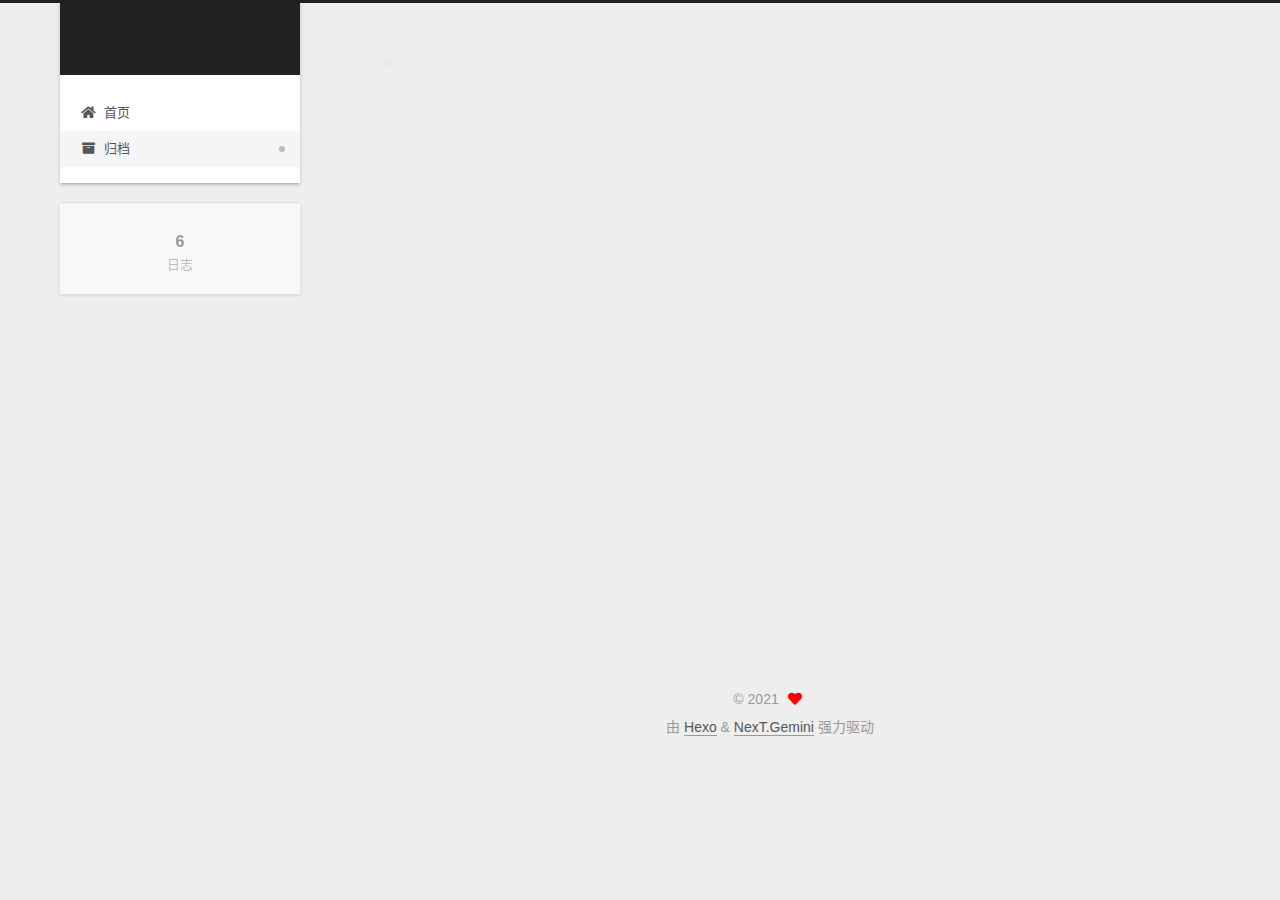
<file: archives/2021/index.html>
<!DOCTYPE html>
<html lang="zh-CN">
<head>
  <meta charset="UTF-8">
<meta name="viewport" content="width=device-width, initial-scale=1, maximum-scale=2">
<meta name="theme-color" content="#222">
<meta name="generator" content="Hexo 5.4.0">
  <link rel="apple-touch-icon" sizes="180x180" href="/images/apple-touch-icon-next.png">
  <link rel="icon" type="image/png" sizes="32x32" href="/images/favicon-32x32-next.png">
  <link rel="icon" type="image/png" sizes="16x16" href="/images/favicon-16x16-next.png">
  <link rel="mask-icon" href="/images/logo.svg" color="#222">

<link rel="stylesheet" href="/css/main.css">


<link rel="stylesheet" href="/lib/font-awesome/css/all.min.css">

<script id="hexo-configurations">
    var NexT = window.NexT || {};
    var CONFIG = {"hostname":"example.com","root":"/","scheme":"Gemini","version":"7.8.0","exturl":false,"sidebar":{"position":"left","display":"post","padding":18,"offset":12,"onmobile":false},"copycode":{"enable":false,"show_result":false,"style":null},"back2top":{"enable":true,"sidebar":false,"scrollpercent":false},"bookmark":{"enable":false,"color":"#222","save":"auto"},"fancybox":false,"mediumzoom":false,"lazyload":false,"pangu":false,"comments":{"style":"tabs","active":null,"storage":true,"lazyload":false,"nav":null},"algolia":{"hits":{"per_page":10},"labels":{"input_placeholder":"Search for Posts","hits_empty":"We didn't find any results for the search: ${query}","hits_stats":"${hits} results found in ${time} ms"}},"localsearch":{"enable":false,"trigger":"auto","top_n_per_article":1,"unescape":false,"preload":false},"motion":{"enable":true,"async":false,"transition":{"post_block":"fadeIn","post_header":"slideDownIn","post_body":"slideDownIn","coll_header":"slideLeftIn","sidebar":"slideUpIn"}}};
  </script>

  <meta property="og:type" content="website">
<meta property="og:title">
<meta property="og:url" content="http://example.com/archives/2021/index.html">
<meta property="og:site_name">
<meta property="og:locale" content="zh_CN">
<meta name="twitter:card" content="summary">

<link rel="canonical" href="http://example.com/archives/2021/">


<script id="page-configurations">
  // https://hexo.io/docs/variables.html
  CONFIG.page = {
    sidebar: "",
    isHome : false,
    isPost : false,
    lang   : 'zh-CN'
  };
</script>

  <title>归档 | </title>
  






  <noscript>
  <style>
  .use-motion .brand,
  .use-motion .menu-item,
  .sidebar-inner,
  .use-motion .post-block,
  .use-motion .pagination,
  .use-motion .comments,
  .use-motion .post-header,
  .use-motion .post-body,
  .use-motion .collection-header { opacity: initial; }

  .use-motion .site-title,
  .use-motion .site-subtitle {
    opacity: initial;
    top: initial;
  }

  .use-motion .logo-line-before i { left: initial; }
  .use-motion .logo-line-after i { right: initial; }
  </style>
</noscript>

</head>

<body itemscope itemtype="http://schema.org/WebPage">
  <div class="container use-motion">
    <div class="headband"></div>

    <header class="header" itemscope itemtype="http://schema.org/WPHeader">
      <div class="header-inner"><div class="site-brand-container">
  <div class="site-nav-toggle">
    <div class="toggle" aria-label="切换导航栏">
      <span class="toggle-line toggle-line-first"></span>
      <span class="toggle-line toggle-line-middle"></span>
      <span class="toggle-line toggle-line-last"></span>
    </div>
  </div>

  <div class="site-meta">

    <a href="/" class="brand" rel="start">
      <span class="logo-line-before"><i></i></span>
      <h1 class="site-title"></h1>
      <span class="logo-line-after"><i></i></span>
    </a>
  </div>

  <div class="site-nav-right">
    <div class="toggle popup-trigger">
    </div>
  </div>
</div>




<nav class="site-nav">
  <ul id="menu" class="main-menu menu">
        <li class="menu-item menu-item-home">

    <a href="/" rel="section"><i class="fa fa-home fa-fw"></i>首页</a>

  </li>
        <li class="menu-item menu-item-archives">

    <a href="/archives/" rel="section"><i class="fa fa-archive fa-fw"></i>归档</a>

  </li>
  </ul>
</nav>




</div>
    </header>

    
  <div class="back-to-top">
    <i class="fa fa-arrow-up"></i>
    <span>0%</span>
  </div>


    <main class="main">
      <div class="main-inner">
        <div class="content-wrap">
          

          <div class="content archive">
            

  
  
  
  <div class="post-block">
    <div class="posts-collapse">
      <div class="collection-title">
        <span class="collection-header">嗯..! 目前共计 6 篇日志。 继续努力。</span>
      </div>

      
    <div class="collection-year">
      <span class="collection-header">2021</span>
    </div>

  <article itemscope itemtype="http://schema.org/Article">
    <header class="post-header">

      <div class="post-meta">
        <time itemprop="dateCreated"
              datetime="2021-11-15T15:38:00+08:00"
              content="2021-11-15">
          11-15
        </time>
      </div>

      <div class="post-title">
          <a class="post-title-link" href="/2021/11/15/hadoop-3-3-1/" itemprop="url">
            <span itemprop="name">hadoop-3.3.1</span>
          </a>
      </div>

    </header>
  </article>

  <article itemscope itemtype="http://schema.org/Article">
    <header class="post-header">

      <div class="post-meta">
        <time itemprop="dateCreated"
              datetime="2021-11-12T18:04:24+08:00"
              content="2021-11-12">
          11-12
        </time>
      </div>

      <div class="post-title">
          <a class="post-title-link" href="/2021/11/12/xv6-setting/" itemprop="url">
            <span itemprop="name">xv6 配置</span>
          </a>
      </div>

    </header>
  </article>

  <article itemscope itemtype="http://schema.org/Article">
    <header class="post-header">

      <div class="post-meta">
        <time itemprop="dateCreated"
              datetime="2021-11-12T16:39:43+08:00"
              content="2021-11-12">
          11-12
        </time>
      </div>

      <div class="post-title">
          <a class="post-title-link" href="/2021/11/12/6-s801-lec03/" itemprop="url">
            <span itemprop="name">6.s801-lec03</span>
          </a>
      </div>

    </header>
  </article>

  <article itemscope itemtype="http://schema.org/Article">
    <header class="post-header">

      <div class="post-meta">
        <time itemprop="dateCreated"
              datetime="2021-11-12T16:35:08+08:00"
              content="2021-11-12">
          11-12
        </time>
      </div>

      <div class="post-title">
          <a class="post-title-link" href="/2021/11/12/6-s801-lec01/" itemprop="url">
            <span itemprop="name">6.s801-lec01</span>
          </a>
      </div>

    </header>
  </article>

  <article itemscope itemtype="http://schema.org/Article">
    <header class="post-header">

      <div class="post-meta">
        <time itemprop="dateCreated"
              datetime="2021-11-02T19:01:55+08:00"
              content="2021-11-02">
          11-02
        </time>
      </div>

      <div class="post-title">
          <a class="post-title-link" href="/2021/11/02/test/" itemprop="url">
            <span itemprop="name">sdriving</span>
          </a>
      </div>

    </header>
  </article>

  <article itemscope itemtype="http://schema.org/Article">
    <header class="post-header">

      <div class="post-meta">
        <time itemprop="dateCreated"
              datetime="2021-11-02T18:04:35+08:00"
              content="2021-11-02">
          11-02
        </time>
      </div>

      <div class="post-title">
          <a class="post-title-link" href="/2021/11/02/hello-world/" itemprop="url">
            <span itemprop="name">Hello World</span>
          </a>
      </div>

    </header>
  </article>


    </div>
  </div>
  
  
  

  



          </div>
          

<script>
  window.addEventListener('tabs:register', () => {
    let { activeClass } = CONFIG.comments;
    if (CONFIG.comments.storage) {
      activeClass = localStorage.getItem('comments_active') || activeClass;
    }
    if (activeClass) {
      let activeTab = document.querySelector(`a[href="#comment-${activeClass}"]`);
      if (activeTab) {
        activeTab.click();
      }
    }
  });
  if (CONFIG.comments.storage) {
    window.addEventListener('tabs:click', event => {
      if (!event.target.matches('.tabs-comment .tab-content .tab-pane')) return;
      let commentClass = event.target.classList[1];
      localStorage.setItem('comments_active', commentClass);
    });
  }
</script>

        </div>
          
  
  <div class="toggle sidebar-toggle">
    <span class="toggle-line toggle-line-first"></span>
    <span class="toggle-line toggle-line-middle"></span>
    <span class="toggle-line toggle-line-last"></span>
  </div>

  <aside class="sidebar">
    <div class="sidebar-inner">

      <ul class="sidebar-nav motion-element">
        <li class="sidebar-nav-toc">
          文章目录
        </li>
        <li class="sidebar-nav-overview">
          站点概览
        </li>
      </ul>

      <!--noindex-->
      <div class="post-toc-wrap sidebar-panel">
      </div>
      <!--/noindex-->

      <div class="site-overview-wrap sidebar-panel">
        <div class="site-author motion-element" itemprop="author" itemscope itemtype="http://schema.org/Person">
  <p class="site-author-name" itemprop="name"></p>
  <div class="site-description" itemprop="description"></div>
</div>
<div class="site-state-wrap motion-element">
  <nav class="site-state">
      <div class="site-state-item site-state-posts">
          <a href="/archives/">
        
          <span class="site-state-item-count">6</span>
          <span class="site-state-item-name">日志</span>
        </a>
      </div>
  </nav>
</div>



      </div>

    </div>
  </aside>
  <div id="sidebar-dimmer"></div>


      </div>
    </main>

    <footer class="footer">
      <div class="footer-inner">
        

        

<div class="copyright">
  
  &copy; 
  <span itemprop="copyrightYear">2021</span>
  <span class="with-love">
    <i class="fa fa-heart"></i>
  </span>
  <span class="author" itemprop="copyrightHolder"></span>
</div>
  <div class="powered-by">由 <a href="https://hexo.io/" class="theme-link" rel="noopener" target="_blank">Hexo</a> & <a href="https://theme-next.org/" class="theme-link" rel="noopener" target="_blank">NexT.Gemini</a> 强力驱动
  </div>

        








      </div>
    </footer>
  </div>

  
  <script src="/lib/anime.min.js"></script>
  <script src="/lib/velocity/velocity.min.js"></script>
  <script src="/lib/velocity/velocity.ui.min.js"></script>

<script src="/js/utils.js"></script>

<script src="/js/motion.js"></script>


<script src="/js/schemes/pisces.js"></script>


<script src="/js/next-boot.js"></script>




  















  

  

</body>
</html>
</file>
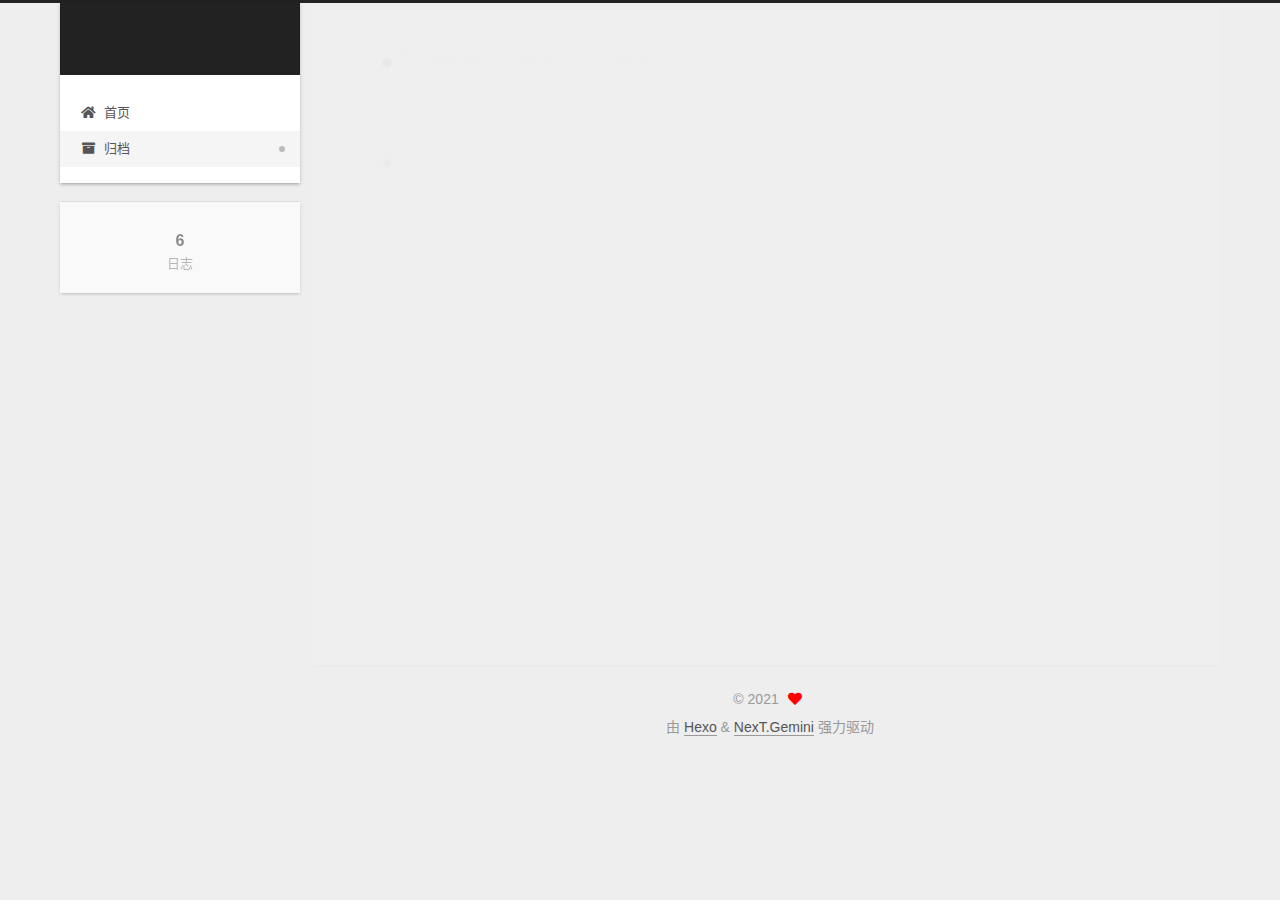
<file: archives/2021/11/index.html>
<!DOCTYPE html>
<html lang="zh-CN">
<head>
  <meta charset="UTF-8">
<meta name="viewport" content="width=device-width, initial-scale=1, maximum-scale=2">
<meta name="theme-color" content="#222">
<meta name="generator" content="Hexo 5.4.0">
  <link rel="apple-touch-icon" sizes="180x180" href="/images/apple-touch-icon-next.png">
  <link rel="icon" type="image/png" sizes="32x32" href="/images/favicon-32x32-next.png">
  <link rel="icon" type="image/png" sizes="16x16" href="/images/favicon-16x16-next.png">
  <link rel="mask-icon" href="/images/logo.svg" color="#222">

<link rel="stylesheet" href="/css/main.css">


<link rel="stylesheet" href="/lib/font-awesome/css/all.min.css">

<script id="hexo-configurations">
    var NexT = window.NexT || {};
    var CONFIG = {"hostname":"example.com","root":"/","scheme":"Gemini","version":"7.8.0","exturl":false,"sidebar":{"position":"left","display":"post","padding":18,"offset":12,"onmobile":false},"copycode":{"enable":false,"show_result":false,"style":null},"back2top":{"enable":true,"sidebar":false,"scrollpercent":false},"bookmark":{"enable":false,"color":"#222","save":"auto"},"fancybox":false,"mediumzoom":false,"lazyload":false,"pangu":false,"comments":{"style":"tabs","active":null,"storage":true,"lazyload":false,"nav":null},"algolia":{"hits":{"per_page":10},"labels":{"input_placeholder":"Search for Posts","hits_empty":"We didn't find any results for the search: ${query}","hits_stats":"${hits} results found in ${time} ms"}},"localsearch":{"enable":false,"trigger":"auto","top_n_per_article":1,"unescape":false,"preload":false},"motion":{"enable":true,"async":false,"transition":{"post_block":"fadeIn","post_header":"slideDownIn","post_body":"slideDownIn","coll_header":"slideLeftIn","sidebar":"slideUpIn"}}};
  </script>

  <meta property="og:type" content="website">
<meta property="og:title">
<meta property="og:url" content="http://example.com/archives/2021/11/index.html">
<meta property="og:site_name">
<meta property="og:locale" content="zh_CN">
<meta name="twitter:card" content="summary">

<link rel="canonical" href="http://example.com/archives/2021/11/">


<script id="page-configurations">
  // https://hexo.io/docs/variables.html
  CONFIG.page = {
    sidebar: "",
    isHome : false,
    isPost : false,
    lang   : 'zh-CN'
  };
</script>

  <title>归档 | </title>
  






  <noscript>
  <style>
  .use-motion .brand,
  .use-motion .menu-item,
  .sidebar-inner,
  .use-motion .post-block,
  .use-motion .pagination,
  .use-motion .comments,
  .use-motion .post-header,
  .use-motion .post-body,
  .use-motion .collection-header { opacity: initial; }

  .use-motion .site-title,
  .use-motion .site-subtitle {
    opacity: initial;
    top: initial;
  }

  .use-motion .logo-line-before i { left: initial; }
  .use-motion .logo-line-after i { right: initial; }
  </style>
</noscript>

</head>

<body itemscope itemtype="http://schema.org/WebPage">
  <div class="container use-motion">
    <div class="headband"></div>

    <header class="header" itemscope itemtype="http://schema.org/WPHeader">
      <div class="header-inner"><div class="site-brand-container">
  <div class="site-nav-toggle">
    <div class="toggle" aria-label="切换导航栏">
      <span class="toggle-line toggle-line-first"></span>
      <span class="toggle-line toggle-line-middle"></span>
      <span class="toggle-line toggle-line-last"></span>
    </div>
  </div>

  <div class="site-meta">

    <a href="/" class="brand" rel="start">
      <span class="logo-line-before"><i></i></span>
      <h1 class="site-title"></h1>
      <span class="logo-line-after"><i></i></span>
    </a>
  </div>

  <div class="site-nav-right">
    <div class="toggle popup-trigger">
    </div>
  </div>
</div>




<nav class="site-nav">
  <ul id="menu" class="main-menu menu">
        <li class="menu-item menu-item-home">

    <a href="/" rel="section"><i class="fa fa-home fa-fw"></i>首页</a>

  </li>
        <li class="menu-item menu-item-archives">

    <a href="/archives/" rel="section"><i class="fa fa-archive fa-fw"></i>归档</a>

  </li>
  </ul>
</nav>




</div>
    </header>

    
  <div class="back-to-top">
    <i class="fa fa-arrow-up"></i>
    <span>0%</span>
  </div>


    <main class="main">
      <div class="main-inner">
        <div class="content-wrap">
          

          <div class="content archive">
            

  
  
  
  <div class="post-block">
    <div class="posts-collapse">
      <div class="collection-title">
        <span class="collection-header">嗯..! 目前共计 6 篇日志。 继续努力。</span>
      </div>

      
    <div class="collection-year">
      <span class="collection-header">2021</span>
    </div>

  <article itemscope itemtype="http://schema.org/Article">
    <header class="post-header">

      <div class="post-meta">
        <time itemprop="dateCreated"
              datetime="2021-11-15T15:38:00+08:00"
              content="2021-11-15">
          11-15
        </time>
      </div>

      <div class="post-title">
          <a class="post-title-link" href="/2021/11/15/hadoop-3-3-1/" itemprop="url">
            <span itemprop="name">hadoop-3.3.1</span>
          </a>
      </div>

    </header>
  </article>

  <article itemscope itemtype="http://schema.org/Article">
    <header class="post-header">

      <div class="post-meta">
        <time itemprop="dateCreated"
              datetime="2021-11-12T18:04:24+08:00"
              content="2021-11-12">
          11-12
        </time>
      </div>

      <div class="post-title">
          <a class="post-title-link" href="/2021/11/12/xv6-setting/" itemprop="url">
            <span itemprop="name">xv6 配置</span>
          </a>
      </div>

    </header>
  </article>

  <article itemscope itemtype="http://schema.org/Article">
    <header class="post-header">

      <div class="post-meta">
        <time itemprop="dateCreated"
              datetime="2021-11-12T16:39:43+08:00"
              content="2021-11-12">
          11-12
        </time>
      </div>

      <div class="post-title">
          <a class="post-title-link" href="/2021/11/12/6-s801-lec03/" itemprop="url">
            <span itemprop="name">6.s801-lec03</span>
          </a>
      </div>

    </header>
  </article>

  <article itemscope itemtype="http://schema.org/Article">
    <header class="post-header">

      <div class="post-meta">
        <time itemprop="dateCreated"
              datetime="2021-11-12T16:35:08+08:00"
              content="2021-11-12">
          11-12
        </time>
      </div>

      <div class="post-title">
          <a class="post-title-link" href="/2021/11/12/6-s801-lec01/" itemprop="url">
            <span itemprop="name">6.s801-lec01</span>
          </a>
      </div>

    </header>
  </article>

  <article itemscope itemtype="http://schema.org/Article">
    <header class="post-header">

      <div class="post-meta">
        <time itemprop="dateCreated"
              datetime="2021-11-02T19:01:55+08:00"
              content="2021-11-02">
          11-02
        </time>
      </div>

      <div class="post-title">
          <a class="post-title-link" href="/2021/11/02/test/" itemprop="url">
            <span itemprop="name">sdriving</span>
          </a>
      </div>

    </header>
  </article>

  <article itemscope itemtype="http://schema.org/Article">
    <header class="post-header">

      <div class="post-meta">
        <time itemprop="dateCreated"
              datetime="2021-11-02T18:04:35+08:00"
              content="2021-11-02">
          11-02
        </time>
      </div>

      <div class="post-title">
          <a class="post-title-link" href="/2021/11/02/hello-world/" itemprop="url">
            <span itemprop="name">Hello World</span>
          </a>
      </div>

    </header>
  </article>


    </div>
  </div>
  
  
  

  



          </div>
          

<script>
  window.addEventListener('tabs:register', () => {
    let { activeClass } = CONFIG.comments;
    if (CONFIG.comments.storage) {
      activeClass = localStorage.getItem('comments_active') || activeClass;
    }
    if (activeClass) {
      let activeTab = document.querySelector(`a[href="#comment-${activeClass}"]`);
      if (activeTab) {
        activeTab.click();
      }
    }
  });
  if (CONFIG.comments.storage) {
    window.addEventListener('tabs:click', event => {
      if (!event.target.matches('.tabs-comment .tab-content .tab-pane')) return;
      let commentClass = event.target.classList[1];
      localStorage.setItem('comments_active', commentClass);
    });
  }
</script>

        </div>
          
  
  <div class="toggle sidebar-toggle">
    <span class="toggle-line toggle-line-first"></span>
    <span class="toggle-line toggle-line-middle"></span>
    <span class="toggle-line toggle-line-last"></span>
  </div>

  <aside class="sidebar">
    <div class="sidebar-inner">

      <ul class="sidebar-nav motion-element">
        <li class="sidebar-nav-toc">
          文章目录
        </li>
        <li class="sidebar-nav-overview">
          站点概览
        </li>
      </ul>

      <!--noindex-->
      <div class="post-toc-wrap sidebar-panel">
      </div>
      <!--/noindex-->

      <div class="site-overview-wrap sidebar-panel">
        <div class="site-author motion-element" itemprop="author" itemscope itemtype="http://schema.org/Person">
  <p class="site-author-name" itemprop="name"></p>
  <div class="site-description" itemprop="description"></div>
</div>
<div class="site-state-wrap motion-element">
  <nav class="site-state">
      <div class="site-state-item site-state-posts">
          <a href="/archives/">
        
          <span class="site-state-item-count">6</span>
          <span class="site-state-item-name">日志</span>
        </a>
      </div>
  </nav>
</div>



      </div>

    </div>
  </aside>
  <div id="sidebar-dimmer"></div>


      </div>
    </main>

    <footer class="footer">
      <div class="footer-inner">
        

        

<div class="copyright">
  
  &copy; 
  <span itemprop="copyrightYear">2021</span>
  <span class="with-love">
    <i class="fa fa-heart"></i>
  </span>
  <span class="author" itemprop="copyrightHolder"></span>
</div>
  <div class="powered-by">由 <a href="https://hexo.io/" class="theme-link" rel="noopener" target="_blank">Hexo</a> & <a href="https://theme-next.org/" class="theme-link" rel="noopener" target="_blank">NexT.Gemini</a> 强力驱动
  </div>

        








      </div>
    </footer>
  </div>

  
  <script src="/lib/anime.min.js"></script>
  <script src="/lib/velocity/velocity.min.js"></script>
  <script src="/lib/velocity/velocity.ui.min.js"></script>

<script src="/js/utils.js"></script>

<script src="/js/motion.js"></script>


<script src="/js/schemes/pisces.js"></script>


<script src="/js/next-boot.js"></script>




  















  

  

</body>
</html>
</file>
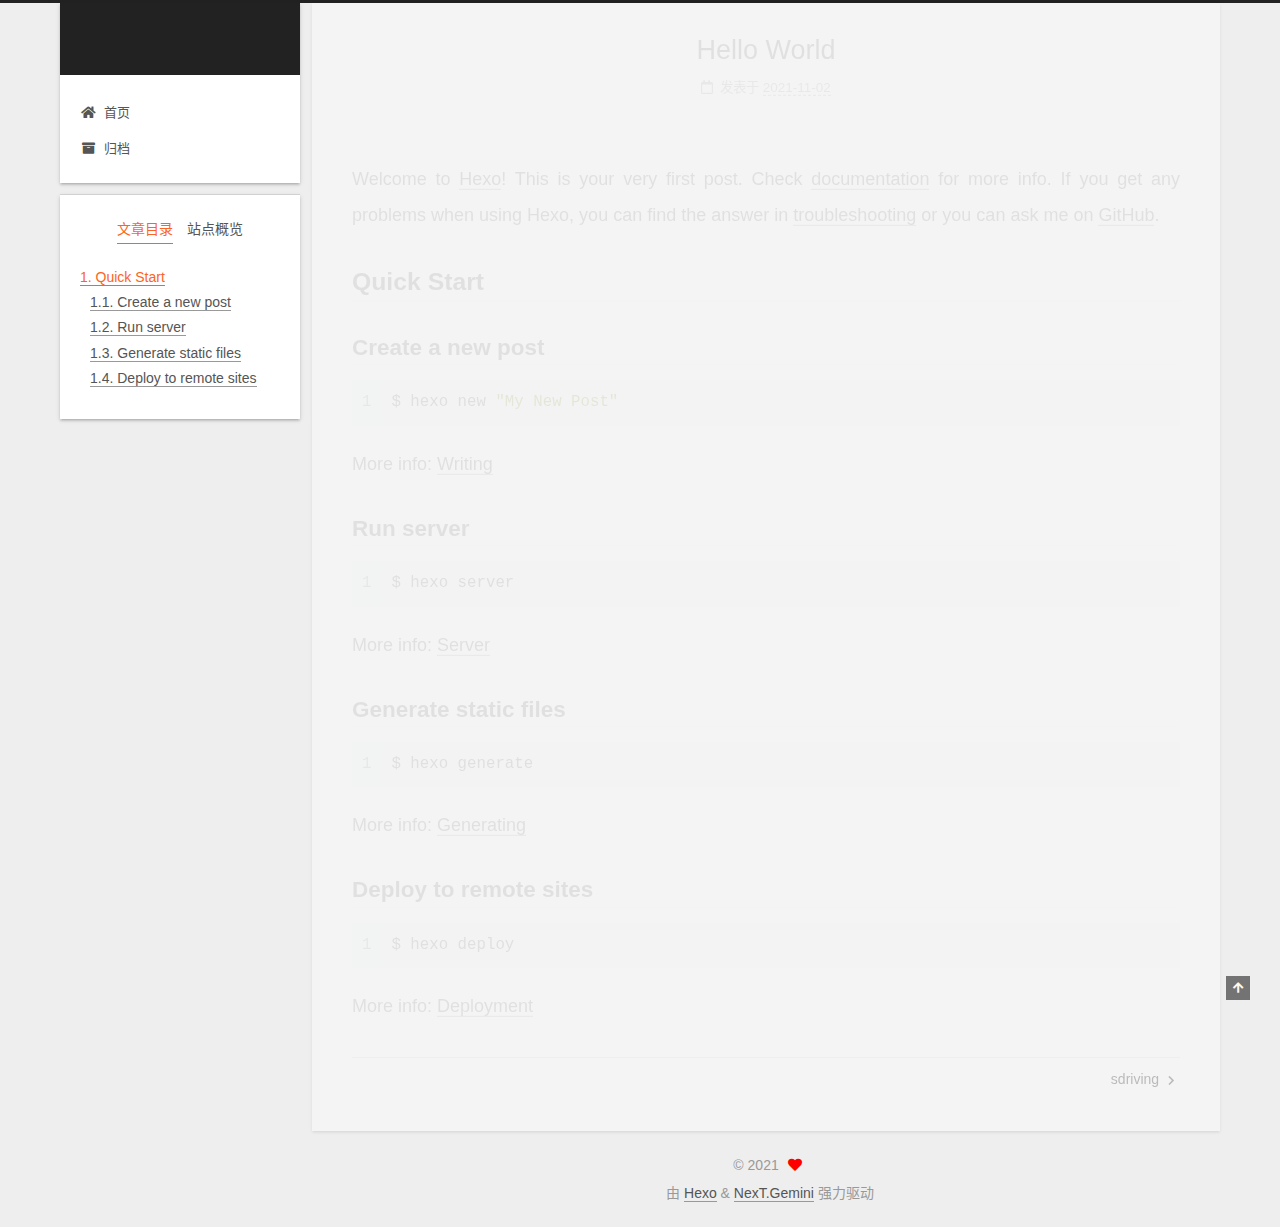
<file: 2021/11/02/hello-world/index.html>
<!DOCTYPE html>
<html lang="zh-CN">
<head>
  <meta charset="UTF-8">
<meta name="viewport" content="width=device-width, initial-scale=1, maximum-scale=2">
<meta name="theme-color" content="#222">
<meta name="generator" content="Hexo 5.4.0">
  <link rel="apple-touch-icon" sizes="180x180" href="/images/apple-touch-icon-next.png">
  <link rel="icon" type="image/png" sizes="32x32" href="/images/favicon-32x32-next.png">
  <link rel="icon" type="image/png" sizes="16x16" href="/images/favicon-16x16-next.png">
  <link rel="mask-icon" href="/images/logo.svg" color="#222">

<link rel="stylesheet" href="/css/main.css">


<link rel="stylesheet" href="/lib/font-awesome/css/all.min.css">

<script id="hexo-configurations">
    var NexT = window.NexT || {};
    var CONFIG = {"hostname":"example.com","root":"/","scheme":"Gemini","version":"7.8.0","exturl":false,"sidebar":{"position":"left","display":"post","padding":18,"offset":12,"onmobile":false},"copycode":{"enable":false,"show_result":false,"style":null},"back2top":{"enable":true,"sidebar":false,"scrollpercent":false},"bookmark":{"enable":false,"color":"#222","save":"auto"},"fancybox":false,"mediumzoom":false,"lazyload":false,"pangu":false,"comments":{"style":"tabs","active":null,"storage":true,"lazyload":false,"nav":null},"algolia":{"hits":{"per_page":10},"labels":{"input_placeholder":"Search for Posts","hits_empty":"We didn't find any results for the search: ${query}","hits_stats":"${hits} results found in ${time} ms"}},"localsearch":{"enable":false,"trigger":"auto","top_n_per_article":1,"unescape":false,"preload":false},"motion":{"enable":true,"async":false,"transition":{"post_block":"fadeIn","post_header":"slideDownIn","post_body":"slideDownIn","coll_header":"slideLeftIn","sidebar":"slideUpIn"}}};
  </script>

  <meta name="description" content="Welcome to Hexo! This is your very first post. Check documentation for more info. If you get any problems when using Hexo, you can find the answer in troubleshooting or you can ask me on GitHub. Quick">
<meta property="og:type" content="article">
<meta property="og:title" content="Hello World">
<meta property="og:url" content="http://example.com/2021/11/02/hello-world/index.html">
<meta property="og:site_name">
<meta property="og:description" content="Welcome to Hexo! This is your very first post. Check documentation for more info. If you get any problems when using Hexo, you can find the answer in troubleshooting or you can ask me on GitHub. Quick">
<meta property="og:locale" content="zh_CN">
<meta property="article:published_time" content="2021-11-02T10:04:35.423Z">
<meta property="article:modified_time" content="2021-11-02T10:04:35.423Z">
<meta name="twitter:card" content="summary">

<link rel="canonical" href="http://example.com/2021/11/02/hello-world/">


<script id="page-configurations">
  // https://hexo.io/docs/variables.html
  CONFIG.page = {
    sidebar: "",
    isHome : false,
    isPost : true,
    lang   : 'zh-CN'
  };
</script>

  <title>Hello World | </title>
  






  <noscript>
  <style>
  .use-motion .brand,
  .use-motion .menu-item,
  .sidebar-inner,
  .use-motion .post-block,
  .use-motion .pagination,
  .use-motion .comments,
  .use-motion .post-header,
  .use-motion .post-body,
  .use-motion .collection-header { opacity: initial; }

  .use-motion .site-title,
  .use-motion .site-subtitle {
    opacity: initial;
    top: initial;
  }

  .use-motion .logo-line-before i { left: initial; }
  .use-motion .logo-line-after i { right: initial; }
  </style>
</noscript>

</head>

<body itemscope itemtype="http://schema.org/WebPage">
  <div class="container use-motion">
    <div class="headband"></div>

    <header class="header" itemscope itemtype="http://schema.org/WPHeader">
      <div class="header-inner"><div class="site-brand-container">
  <div class="site-nav-toggle">
    <div class="toggle" aria-label="切换导航栏">
      <span class="toggle-line toggle-line-first"></span>
      <span class="toggle-line toggle-line-middle"></span>
      <span class="toggle-line toggle-line-last"></span>
    </div>
  </div>

  <div class="site-meta">

    <a href="/" class="brand" rel="start">
      <span class="logo-line-before"><i></i></span>
      <h1 class="site-title"></h1>
      <span class="logo-line-after"><i></i></span>
    </a>
  </div>

  <div class="site-nav-right">
    <div class="toggle popup-trigger">
    </div>
  </div>
</div>




<nav class="site-nav">
  <ul id="menu" class="main-menu menu">
        <li class="menu-item menu-item-home">

    <a href="/" rel="section"><i class="fa fa-home fa-fw"></i>首页</a>

  </li>
        <li class="menu-item menu-item-archives">

    <a href="/archives/" rel="section"><i class="fa fa-archive fa-fw"></i>归档</a>

  </li>
  </ul>
</nav>




</div>
    </header>

    
  <div class="back-to-top">
    <i class="fa fa-arrow-up"></i>
    <span>0%</span>
  </div>


    <main class="main">
      <div class="main-inner">
        <div class="content-wrap">
          

          <div class="content post posts-expand">
            

    
  
  
  <article itemscope itemtype="http://schema.org/Article" class="post-block" lang="zh-CN">
    <link itemprop="mainEntityOfPage" href="http://example.com/2021/11/02/hello-world/">

    <span hidden itemprop="author" itemscope itemtype="http://schema.org/Person">
      <meta itemprop="image" content="/images/avatar.gif">
      <meta itemprop="name" content="">
      <meta itemprop="description" content="">
    </span>

    <span hidden itemprop="publisher" itemscope itemtype="http://schema.org/Organization">
      <meta itemprop="name" content="">
    </span>
      <header class="post-header">
        <h1 class="post-title" itemprop="name headline">
          Hello World
        </h1>

        <div class="post-meta">
            <span class="post-meta-item">
              <span class="post-meta-item-icon">
                <i class="far fa-calendar"></i>
              </span>
              <span class="post-meta-item-text">发表于</span>

              <time title="创建时间：2021-11-02 18:04:35" itemprop="dateCreated datePublished" datetime="2021-11-02T18:04:35+08:00">2021-11-02</time>
            </span>

          

        </div>
      </header>

    
    
    
    <div class="post-body" itemprop="articleBody">

      
        <p>Welcome to <a target="_blank" rel="noopener" href="https://hexo.io/">Hexo</a>! This is your very first post. Check <a target="_blank" rel="noopener" href="https://hexo.io/docs/">documentation</a> for more info. If you get any problems when using Hexo, you can find the answer in <a target="_blank" rel="noopener" href="https://hexo.io/docs/troubleshooting.html">troubleshooting</a> or you can ask me on <a target="_blank" rel="noopener" href="https://github.com/hexojs/hexo/issues">GitHub</a>.</p>
<h2 id="Quick-Start"><a href="#Quick-Start" class="headerlink" title="Quick Start"></a>Quick Start</h2><h3 id="Create-a-new-post"><a href="#Create-a-new-post" class="headerlink" title="Create a new post"></a>Create a new post</h3><figure class="highlight bash"><table><tr><td class="gutter"><pre><span class="line">1</span><br></pre></td><td class="code"><pre><span class="line">$ hexo new <span class="string">&quot;My New Post&quot;</span></span><br></pre></td></tr></table></figure>

<p>More info: <a target="_blank" rel="noopener" href="https://hexo.io/docs/writing.html">Writing</a></p>
<h3 id="Run-server"><a href="#Run-server" class="headerlink" title="Run server"></a>Run server</h3><figure class="highlight bash"><table><tr><td class="gutter"><pre><span class="line">1</span><br></pre></td><td class="code"><pre><span class="line">$ hexo server</span><br></pre></td></tr></table></figure>

<p>More info: <a target="_blank" rel="noopener" href="https://hexo.io/docs/server.html">Server</a></p>
<h3 id="Generate-static-files"><a href="#Generate-static-files" class="headerlink" title="Generate static files"></a>Generate static files</h3><figure class="highlight bash"><table><tr><td class="gutter"><pre><span class="line">1</span><br></pre></td><td class="code"><pre><span class="line">$ hexo generate</span><br></pre></td></tr></table></figure>

<p>More info: <a target="_blank" rel="noopener" href="https://hexo.io/docs/generating.html">Generating</a></p>
<h3 id="Deploy-to-remote-sites"><a href="#Deploy-to-remote-sites" class="headerlink" title="Deploy to remote sites"></a>Deploy to remote sites</h3><figure class="highlight bash"><table><tr><td class="gutter"><pre><span class="line">1</span><br></pre></td><td class="code"><pre><span class="line">$ hexo deploy</span><br></pre></td></tr></table></figure>

<p>More info: <a target="_blank" rel="noopener" href="https://hexo.io/docs/one-command-deployment.html">Deployment</a></p>

    </div>

    
    
    

      <footer class="post-footer">

        


        
    <div class="post-nav">
      <div class="post-nav-item"></div>
      <div class="post-nav-item">
    <a href="/2021/11/02/test/" rel="next" title="sdriving">
      sdriving <i class="fa fa-chevron-right"></i>
    </a></div>
    </div>
      </footer>
    
  </article>
  
  
  



          </div>
          

<script>
  window.addEventListener('tabs:register', () => {
    let { activeClass } = CONFIG.comments;
    if (CONFIG.comments.storage) {
      activeClass = localStorage.getItem('comments_active') || activeClass;
    }
    if (activeClass) {
      let activeTab = document.querySelector(`a[href="#comment-${activeClass}"]`);
      if (activeTab) {
        activeTab.click();
      }
    }
  });
  if (CONFIG.comments.storage) {
    window.addEventListener('tabs:click', event => {
      if (!event.target.matches('.tabs-comment .tab-content .tab-pane')) return;
      let commentClass = event.target.classList[1];
      localStorage.setItem('comments_active', commentClass);
    });
  }
</script>

        </div>
          
  
  <div class="toggle sidebar-toggle">
    <span class="toggle-line toggle-line-first"></span>
    <span class="toggle-line toggle-line-middle"></span>
    <span class="toggle-line toggle-line-last"></span>
  </div>

  <aside class="sidebar">
    <div class="sidebar-inner">

      <ul class="sidebar-nav motion-element">
        <li class="sidebar-nav-toc">
          文章目录
        </li>
        <li class="sidebar-nav-overview">
          站点概览
        </li>
      </ul>

      <!--noindex-->
      <div class="post-toc-wrap sidebar-panel">
          <div class="post-toc motion-element"><ol class="nav"><li class="nav-item nav-level-2"><a class="nav-link" href="#Quick-Start"><span class="nav-number">1.</span> <span class="nav-text">Quick Start</span></a><ol class="nav-child"><li class="nav-item nav-level-3"><a class="nav-link" href="#Create-a-new-post"><span class="nav-number">1.1.</span> <span class="nav-text">Create a new post</span></a></li><li class="nav-item nav-level-3"><a class="nav-link" href="#Run-server"><span class="nav-number">1.2.</span> <span class="nav-text">Run server</span></a></li><li class="nav-item nav-level-3"><a class="nav-link" href="#Generate-static-files"><span class="nav-number">1.3.</span> <span class="nav-text">Generate static files</span></a></li><li class="nav-item nav-level-3"><a class="nav-link" href="#Deploy-to-remote-sites"><span class="nav-number">1.4.</span> <span class="nav-text">Deploy to remote sites</span></a></li></ol></li></ol></div>
      </div>
      <!--/noindex-->

      <div class="site-overview-wrap sidebar-panel">
        <div class="site-author motion-element" itemprop="author" itemscope itemtype="http://schema.org/Person">
  <p class="site-author-name" itemprop="name"></p>
  <div class="site-description" itemprop="description"></div>
</div>
<div class="site-state-wrap motion-element">
  <nav class="site-state">
      <div class="site-state-item site-state-posts">
          <a href="/archives/">
        
          <span class="site-state-item-count">6</span>
          <span class="site-state-item-name">日志</span>
        </a>
      </div>
  </nav>
</div>



      </div>

    </div>
  </aside>
  <div id="sidebar-dimmer"></div>


      </div>
    </main>

    <footer class="footer">
      <div class="footer-inner">
        

        

<div class="copyright">
  
  &copy; 
  <span itemprop="copyrightYear">2021</span>
  <span class="with-love">
    <i class="fa fa-heart"></i>
  </span>
  <span class="author" itemprop="copyrightHolder"></span>
</div>
  <div class="powered-by">由 <a href="https://hexo.io/" class="theme-link" rel="noopener" target="_blank">Hexo</a> & <a href="https://theme-next.org/" class="theme-link" rel="noopener" target="_blank">NexT.Gemini</a> 强力驱动
  </div>

        








      </div>
    </footer>
  </div>

  
  <script src="/lib/anime.min.js"></script>
  <script src="/lib/velocity/velocity.min.js"></script>
  <script src="/lib/velocity/velocity.ui.min.js"></script>

<script src="/js/utils.js"></script>

<script src="/js/motion.js"></script>


<script src="/js/schemes/pisces.js"></script>


<script src="/js/next-boot.js"></script>




  















  

  

</body>
</html>
</file>
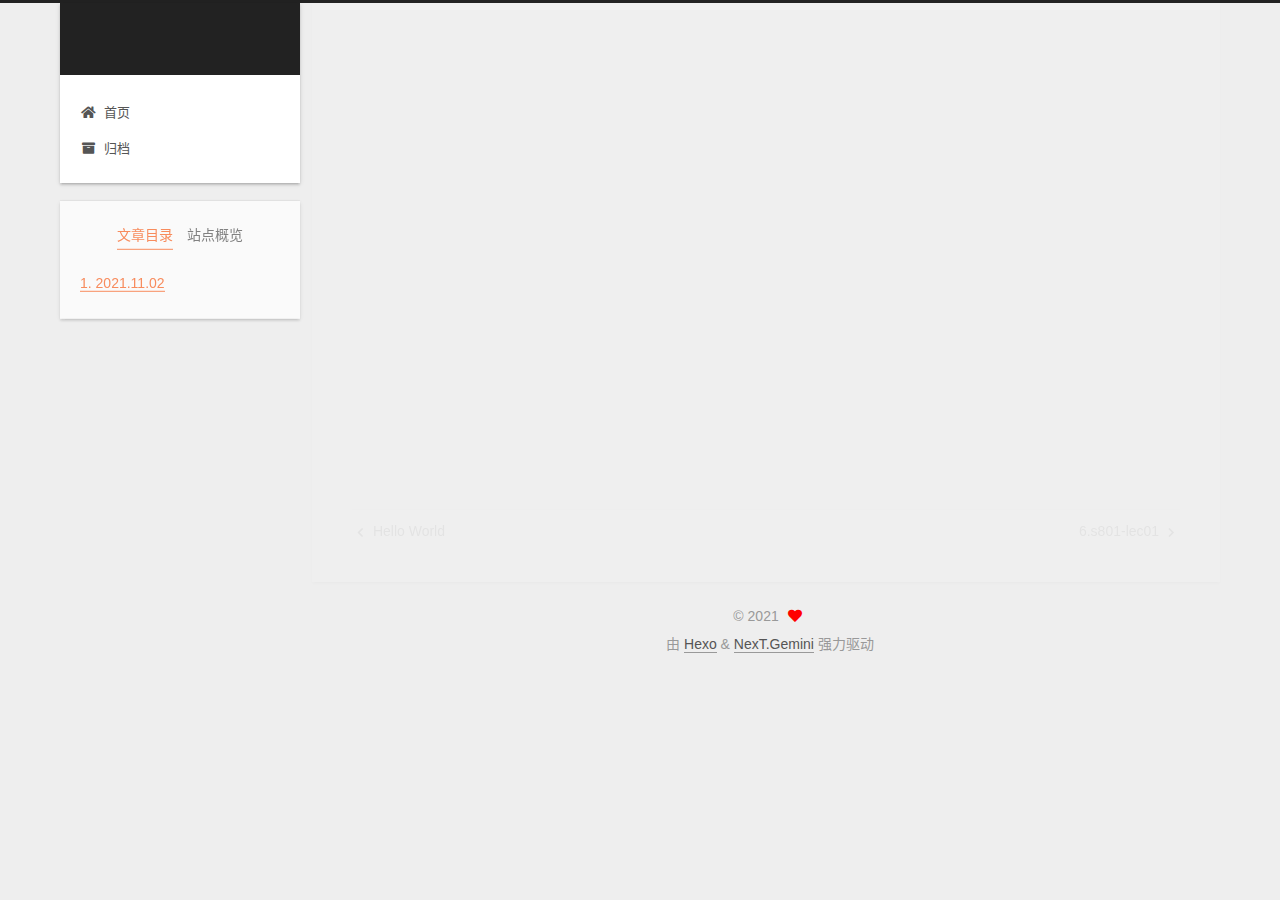
<file: 2021/11/02/test/index.html>
<!DOCTYPE html>
<html lang="zh-CN">
<head>
  <meta charset="UTF-8">
<meta name="viewport" content="width=device-width, initial-scale=1, maximum-scale=2">
<meta name="theme-color" content="#222">
<meta name="generator" content="Hexo 5.4.0">
  <link rel="apple-touch-icon" sizes="180x180" href="/images/apple-touch-icon-next.png">
  <link rel="icon" type="image/png" sizes="32x32" href="/images/favicon-32x32-next.png">
  <link rel="icon" type="image/png" sizes="16x16" href="/images/favicon-16x16-next.png">
  <link rel="mask-icon" href="/images/logo.svg" color="#222">

<link rel="stylesheet" href="/css/main.css">


<link rel="stylesheet" href="/lib/font-awesome/css/all.min.css">

<script id="hexo-configurations">
    var NexT = window.NexT || {};
    var CONFIG = {"hostname":"example.com","root":"/","scheme":"Gemini","version":"7.8.0","exturl":false,"sidebar":{"position":"left","display":"post","padding":18,"offset":12,"onmobile":false},"copycode":{"enable":false,"show_result":false,"style":null},"back2top":{"enable":true,"sidebar":false,"scrollpercent":false},"bookmark":{"enable":false,"color":"#222","save":"auto"},"fancybox":false,"mediumzoom":false,"lazyload":false,"pangu":false,"comments":{"style":"tabs","active":null,"storage":true,"lazyload":false,"nav":null},"algolia":{"hits":{"per_page":10},"labels":{"input_placeholder":"Search for Posts","hits_empty":"We didn't find any results for the search: ${query}","hits_stats":"${hits} results found in ${time} ms"}},"localsearch":{"enable":false,"trigger":"auto","top_n_per_article":1,"unescape":false,"preload":false},"motion":{"enable":true,"async":false,"transition":{"post_block":"fadeIn","post_header":"slideDownIn","post_body":"slideDownIn","coll_header":"slideLeftIn","sidebar":"slideUpIn"}}};
  </script>

  <meta name="description" content="2021.11.02pip install horovodpip3 install sdriving中间安装了一个opencv也是pip3 … -i …如果building wheel太慢，就升级一下然后再安装">
<meta property="og:type" content="article">
<meta property="og:title" content="sdriving">
<meta property="og:url" content="http://example.com/2021/11/02/test/index.html">
<meta property="og:site_name">
<meta property="og:description" content="2021.11.02pip install horovodpip3 install sdriving中间安装了一个opencv也是pip3 … -i …如果building wheel太慢，就升级一下然后再安装">
<meta property="og:locale" content="zh_CN">
<meta property="article:published_time" content="2021-11-02T11:01:55.000Z">
<meta property="article:modified_time" content="2021-11-02T11:09:12.221Z">
<meta name="twitter:card" content="summary">

<link rel="canonical" href="http://example.com/2021/11/02/test/">


<script id="page-configurations">
  // https://hexo.io/docs/variables.html
  CONFIG.page = {
    sidebar: "",
    isHome : false,
    isPost : true,
    lang   : 'zh-CN'
  };
</script>

  <title>sdriving | </title>
  






  <noscript>
  <style>
  .use-motion .brand,
  .use-motion .menu-item,
  .sidebar-inner,
  .use-motion .post-block,
  .use-motion .pagination,
  .use-motion .comments,
  .use-motion .post-header,
  .use-motion .post-body,
  .use-motion .collection-header { opacity: initial; }

  .use-motion .site-title,
  .use-motion .site-subtitle {
    opacity: initial;
    top: initial;
  }

  .use-motion .logo-line-before i { left: initial; }
  .use-motion .logo-line-after i { right: initial; }
  </style>
</noscript>

</head>

<body itemscope itemtype="http://schema.org/WebPage">
  <div class="container use-motion">
    <div class="headband"></div>

    <header class="header" itemscope itemtype="http://schema.org/WPHeader">
      <div class="header-inner"><div class="site-brand-container">
  <div class="site-nav-toggle">
    <div class="toggle" aria-label="切换导航栏">
      <span class="toggle-line toggle-line-first"></span>
      <span class="toggle-line toggle-line-middle"></span>
      <span class="toggle-line toggle-line-last"></span>
    </div>
  </div>

  <div class="site-meta">

    <a href="/" class="brand" rel="start">
      <span class="logo-line-before"><i></i></span>
      <h1 class="site-title"></h1>
      <span class="logo-line-after"><i></i></span>
    </a>
  </div>

  <div class="site-nav-right">
    <div class="toggle popup-trigger">
    </div>
  </div>
</div>




<nav class="site-nav">
  <ul id="menu" class="main-menu menu">
        <li class="menu-item menu-item-home">

    <a href="/" rel="section"><i class="fa fa-home fa-fw"></i>首页</a>

  </li>
        <li class="menu-item menu-item-archives">

    <a href="/archives/" rel="section"><i class="fa fa-archive fa-fw"></i>归档</a>

  </li>
  </ul>
</nav>




</div>
    </header>

    
  <div class="back-to-top">
    <i class="fa fa-arrow-up"></i>
    <span>0%</span>
  </div>


    <main class="main">
      <div class="main-inner">
        <div class="content-wrap">
          

          <div class="content post posts-expand">
            

    
  
  
  <article itemscope itemtype="http://schema.org/Article" class="post-block" lang="zh-CN">
    <link itemprop="mainEntityOfPage" href="http://example.com/2021/11/02/test/">

    <span hidden itemprop="author" itemscope itemtype="http://schema.org/Person">
      <meta itemprop="image" content="/images/avatar.gif">
      <meta itemprop="name" content="">
      <meta itemprop="description" content="">
    </span>

    <span hidden itemprop="publisher" itemscope itemtype="http://schema.org/Organization">
      <meta itemprop="name" content="">
    </span>
      <header class="post-header">
        <h1 class="post-title" itemprop="name headline">
          sdriving
        </h1>

        <div class="post-meta">
            <span class="post-meta-item">
              <span class="post-meta-item-icon">
                <i class="far fa-calendar"></i>
              </span>
              <span class="post-meta-item-text">发表于</span>
              

              <time title="创建时间：2021-11-02 19:01:55 / 修改时间：19:09:12" itemprop="dateCreated datePublished" datetime="2021-11-02T19:01:55+08:00">2021-11-02</time>
            </span>

          

        </div>
      </header>

    
    
    
    <div class="post-body" itemprop="articleBody">

      
        <h2 id="2021-11-02"><a href="#2021-11-02" class="headerlink" title="2021.11.02"></a>2021.11.02</h2><p>pip install horovod<br>pip3 install sdriving<br>中间安装了一个opencv<br>也是<br>pip3 … -i …<br>如果building wheel太慢，就升级一下<br>然后再安装</p>

    </div>

    
    
    

      <footer class="post-footer">

        


        
    <div class="post-nav">
      <div class="post-nav-item">
    <a href="/2021/11/02/hello-world/" rel="prev" title="Hello World">
      <i class="fa fa-chevron-left"></i> Hello World
    </a></div>
      <div class="post-nav-item">
    <a href="/2021/11/12/6-s801-lec01/" rel="next" title="6.s801-lec01">
      6.s801-lec01 <i class="fa fa-chevron-right"></i>
    </a></div>
    </div>
      </footer>
    
  </article>
  
  
  



          </div>
          

<script>
  window.addEventListener('tabs:register', () => {
    let { activeClass } = CONFIG.comments;
    if (CONFIG.comments.storage) {
      activeClass = localStorage.getItem('comments_active') || activeClass;
    }
    if (activeClass) {
      let activeTab = document.querySelector(`a[href="#comment-${activeClass}"]`);
      if (activeTab) {
        activeTab.click();
      }
    }
  });
  if (CONFIG.comments.storage) {
    window.addEventListener('tabs:click', event => {
      if (!event.target.matches('.tabs-comment .tab-content .tab-pane')) return;
      let commentClass = event.target.classList[1];
      localStorage.setItem('comments_active', commentClass);
    });
  }
</script>

        </div>
          
  
  <div class="toggle sidebar-toggle">
    <span class="toggle-line toggle-line-first"></span>
    <span class="toggle-line toggle-line-middle"></span>
    <span class="toggle-line toggle-line-last"></span>
  </div>

  <aside class="sidebar">
    <div class="sidebar-inner">

      <ul class="sidebar-nav motion-element">
        <li class="sidebar-nav-toc">
          文章目录
        </li>
        <li class="sidebar-nav-overview">
          站点概览
        </li>
      </ul>

      <!--noindex-->
      <div class="post-toc-wrap sidebar-panel">
          <div class="post-toc motion-element"><ol class="nav"><li class="nav-item nav-level-2"><a class="nav-link" href="#2021-11-02"><span class="nav-number">1.</span> <span class="nav-text">2021.11.02</span></a></li></ol></div>
      </div>
      <!--/noindex-->

      <div class="site-overview-wrap sidebar-panel">
        <div class="site-author motion-element" itemprop="author" itemscope itemtype="http://schema.org/Person">
  <p class="site-author-name" itemprop="name"></p>
  <div class="site-description" itemprop="description"></div>
</div>
<div class="site-state-wrap motion-element">
  <nav class="site-state">
      <div class="site-state-item site-state-posts">
          <a href="/archives/">
        
          <span class="site-state-item-count">6</span>
          <span class="site-state-item-name">日志</span>
        </a>
      </div>
  </nav>
</div>



      </div>

    </div>
  </aside>
  <div id="sidebar-dimmer"></div>


      </div>
    </main>

    <footer class="footer">
      <div class="footer-inner">
        

        

<div class="copyright">
  
  &copy; 
  <span itemprop="copyrightYear">2021</span>
  <span class="with-love">
    <i class="fa fa-heart"></i>
  </span>
  <span class="author" itemprop="copyrightHolder"></span>
</div>
  <div class="powered-by">由 <a href="https://hexo.io/" class="theme-link" rel="noopener" target="_blank">Hexo</a> & <a href="https://theme-next.org/" class="theme-link" rel="noopener" target="_blank">NexT.Gemini</a> 强力驱动
  </div>

        








      </div>
    </footer>
  </div>

  
  <script src="/lib/anime.min.js"></script>
  <script src="/lib/velocity/velocity.min.js"></script>
  <script src="/lib/velocity/velocity.ui.min.js"></script>

<script src="/js/utils.js"></script>

<script src="/js/motion.js"></script>


<script src="/js/schemes/pisces.js"></script>


<script src="/js/next-boot.js"></script>




  















  

  

</body>
</html>
</file>
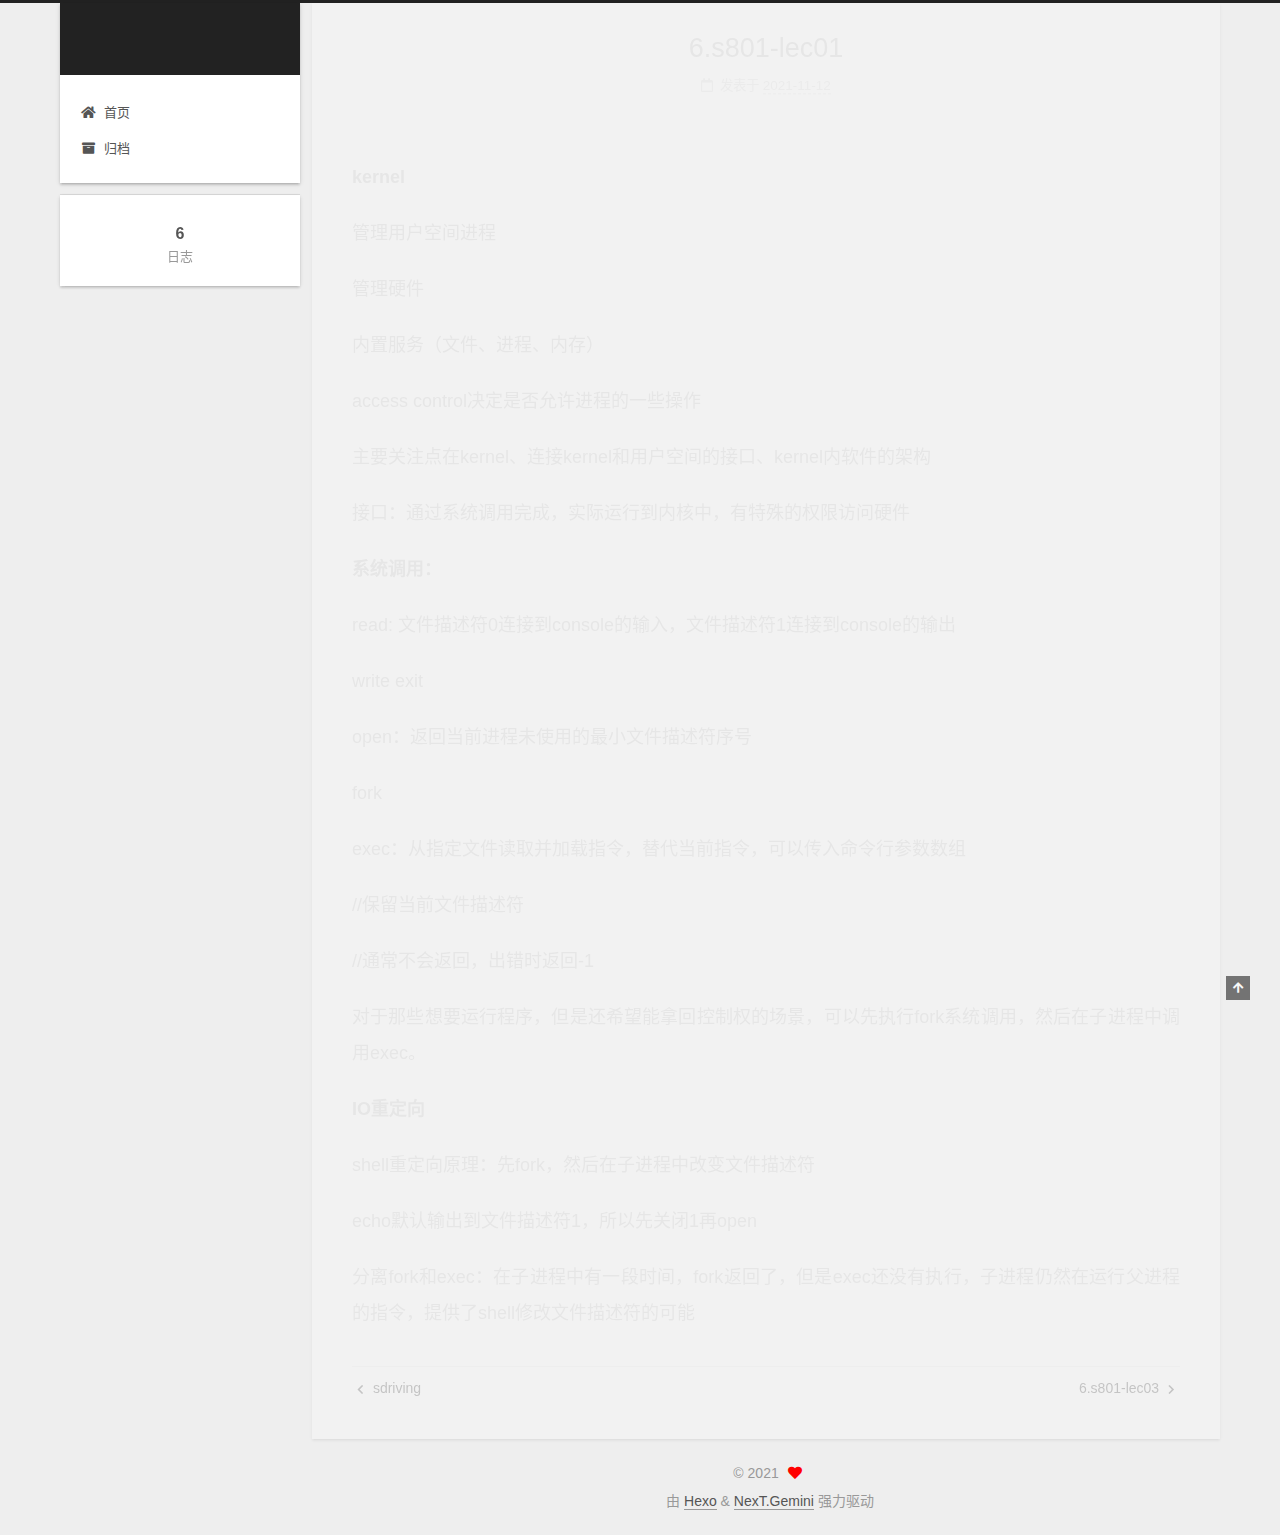
<file: 2021/11/12/6-s801-lec01/index.html>
<!DOCTYPE html>
<html lang="zh-CN">
<head>
  <meta charset="UTF-8">
<meta name="viewport" content="width=device-width, initial-scale=1, maximum-scale=2">
<meta name="theme-color" content="#222">
<meta name="generator" content="Hexo 5.4.0">
  <link rel="apple-touch-icon" sizes="180x180" href="/images/apple-touch-icon-next.png">
  <link rel="icon" type="image/png" sizes="32x32" href="/images/favicon-32x32-next.png">
  <link rel="icon" type="image/png" sizes="16x16" href="/images/favicon-16x16-next.png">
  <link rel="mask-icon" href="/images/logo.svg" color="#222">

<link rel="stylesheet" href="/css/main.css">


<link rel="stylesheet" href="/lib/font-awesome/css/all.min.css">

<script id="hexo-configurations">
    var NexT = window.NexT || {};
    var CONFIG = {"hostname":"example.com","root":"/","scheme":"Gemini","version":"7.8.0","exturl":false,"sidebar":{"position":"left","display":"post","padding":18,"offset":12,"onmobile":false},"copycode":{"enable":false,"show_result":false,"style":null},"back2top":{"enable":true,"sidebar":false,"scrollpercent":false},"bookmark":{"enable":false,"color":"#222","save":"auto"},"fancybox":false,"mediumzoom":false,"lazyload":false,"pangu":false,"comments":{"style":"tabs","active":null,"storage":true,"lazyload":false,"nav":null},"algolia":{"hits":{"per_page":10},"labels":{"input_placeholder":"Search for Posts","hits_empty":"We didn't find any results for the search: ${query}","hits_stats":"${hits} results found in ${time} ms"}},"localsearch":{"enable":false,"trigger":"auto","top_n_per_article":1,"unescape":false,"preload":false},"motion":{"enable":true,"async":false,"transition":{"post_block":"fadeIn","post_header":"slideDownIn","post_body":"slideDownIn","coll_header":"slideLeftIn","sidebar":"slideUpIn"}}};
  </script>

  <meta name="description" content="kernel 管理用户空间进程 管理硬件 内置服务（文件、进程、内存） access control决定是否允许进程的一些操作 主要关注点在kernel、连接kernel和用户空间的接口、kernel内软件的架构 接口：通过系统调用完成，实际运行到内核中，有特殊的权限访问硬件 系统调用： read: 文件描述符0连接到console的输入，文件描述符1连接到console的输出 write exi">
<meta property="og:type" content="article">
<meta property="og:title" content="6.s801-lec01">
<meta property="og:url" content="http://example.com/2021/11/12/6-s801-lec01/index.html">
<meta property="og:site_name">
<meta property="og:description" content="kernel 管理用户空间进程 管理硬件 内置服务（文件、进程、内存） access control决定是否允许进程的一些操作 主要关注点在kernel、连接kernel和用户空间的接口、kernel内软件的架构 接口：通过系统调用完成，实际运行到内核中，有特殊的权限访问硬件 系统调用： read: 文件描述符0连接到console的输入，文件描述符1连接到console的输出 write exi">
<meta property="og:locale" content="zh_CN">
<meta property="article:published_time" content="2021-11-12T08:35:08.000Z">
<meta property="article:modified_time" content="2021-11-12T08:35:22.080Z">
<meta name="twitter:card" content="summary">

<link rel="canonical" href="http://example.com/2021/11/12/6-s801-lec01/">


<script id="page-configurations">
  // https://hexo.io/docs/variables.html
  CONFIG.page = {
    sidebar: "",
    isHome : false,
    isPost : true,
    lang   : 'zh-CN'
  };
</script>

  <title>6.s801-lec01 | </title>
  






  <noscript>
  <style>
  .use-motion .brand,
  .use-motion .menu-item,
  .sidebar-inner,
  .use-motion .post-block,
  .use-motion .pagination,
  .use-motion .comments,
  .use-motion .post-header,
  .use-motion .post-body,
  .use-motion .collection-header { opacity: initial; }

  .use-motion .site-title,
  .use-motion .site-subtitle {
    opacity: initial;
    top: initial;
  }

  .use-motion .logo-line-before i { left: initial; }
  .use-motion .logo-line-after i { right: initial; }
  </style>
</noscript>

</head>

<body itemscope itemtype="http://schema.org/WebPage">
  <div class="container use-motion">
    <div class="headband"></div>

    <header class="header" itemscope itemtype="http://schema.org/WPHeader">
      <div class="header-inner"><div class="site-brand-container">
  <div class="site-nav-toggle">
    <div class="toggle" aria-label="切换导航栏">
      <span class="toggle-line toggle-line-first"></span>
      <span class="toggle-line toggle-line-middle"></span>
      <span class="toggle-line toggle-line-last"></span>
    </div>
  </div>

  <div class="site-meta">

    <a href="/" class="brand" rel="start">
      <span class="logo-line-before"><i></i></span>
      <h1 class="site-title"></h1>
      <span class="logo-line-after"><i></i></span>
    </a>
  </div>

  <div class="site-nav-right">
    <div class="toggle popup-trigger">
    </div>
  </div>
</div>




<nav class="site-nav">
  <ul id="menu" class="main-menu menu">
        <li class="menu-item menu-item-home">

    <a href="/" rel="section"><i class="fa fa-home fa-fw"></i>首页</a>

  </li>
        <li class="menu-item menu-item-archives">

    <a href="/archives/" rel="section"><i class="fa fa-archive fa-fw"></i>归档</a>

  </li>
  </ul>
</nav>




</div>
    </header>

    
  <div class="back-to-top">
    <i class="fa fa-arrow-up"></i>
    <span>0%</span>
  </div>


    <main class="main">
      <div class="main-inner">
        <div class="content-wrap">
          

          <div class="content post posts-expand">
            

    
  
  
  <article itemscope itemtype="http://schema.org/Article" class="post-block" lang="zh-CN">
    <link itemprop="mainEntityOfPage" href="http://example.com/2021/11/12/6-s801-lec01/">

    <span hidden itemprop="author" itemscope itemtype="http://schema.org/Person">
      <meta itemprop="image" content="/images/avatar.gif">
      <meta itemprop="name" content="">
      <meta itemprop="description" content="">
    </span>

    <span hidden itemprop="publisher" itemscope itemtype="http://schema.org/Organization">
      <meta itemprop="name" content="">
    </span>
      <header class="post-header">
        <h1 class="post-title" itemprop="name headline">
          6.s801-lec01
        </h1>

        <div class="post-meta">
            <span class="post-meta-item">
              <span class="post-meta-item-icon">
                <i class="far fa-calendar"></i>
              </span>
              <span class="post-meta-item-text">发表于</span>
              

              <time title="创建时间：2021-11-12 16:35:08 / 修改时间：16:35:22" itemprop="dateCreated datePublished" datetime="2021-11-12T16:35:08+08:00">2021-11-12</time>
            </span>

          

        </div>
      </header>

    
    
    
    <div class="post-body" itemprop="articleBody">

      
        <p><strong>kernel</strong></p>
<p>管理用户空间进程</p>
<p>管理硬件</p>
<p>内置服务（文件、进程、内存）</p>
<p>access control决定是否允许进程的一些操作</p>
<p>主要关注点在kernel、连接kernel和用户空间的接口、kernel内软件的架构</p>
<p>接口：通过系统调用完成，实际运行到内核中，有特殊的权限访问硬件</p>
<p><strong>系统调用：</strong></p>
<p>read: 文件描述符0连接到console的输入，文件描述符1连接到console的输出</p>
<p>write exit</p>
<p>open：返回当前进程未使用的最小文件描述符序号</p>
<p>fork</p>
<p>exec：从指定文件读取并加载指令，替代当前指令，可以传入命令行参数数组</p>
<p>//保留当前文件描述符</p>
<p>//通常不会返回，出错时返回-1</p>
<p>对于那些想要运行程序，但是还希望能拿回控制权的场景，可以先执行fork系统调用，然后在子进程中调用exec。 </p>
<p><strong>IO重定向</strong></p>
<p>shell重定向原理：先fork，然后在子进程中改变文件描述符</p>
<p>echo默认输出到文件描述符1，所以先关闭1再open</p>
<p>分离fork和exec：在子进程中有一段时间，fork返回了，但是exec还没有执行，子进程仍然在运行父进程的指令，提供了shell修改文件描述符的可能</p>

    </div>

    
    
    

      <footer class="post-footer">

        


        
    <div class="post-nav">
      <div class="post-nav-item">
    <a href="/2021/11/02/test/" rel="prev" title="sdriving">
      <i class="fa fa-chevron-left"></i> sdriving
    </a></div>
      <div class="post-nav-item">
    <a href="/2021/11/12/6-s801-lec03/" rel="next" title="6.s801-lec03">
      6.s801-lec03 <i class="fa fa-chevron-right"></i>
    </a></div>
    </div>
      </footer>
    
  </article>
  
  
  



          </div>
          

<script>
  window.addEventListener('tabs:register', () => {
    let { activeClass } = CONFIG.comments;
    if (CONFIG.comments.storage) {
      activeClass = localStorage.getItem('comments_active') || activeClass;
    }
    if (activeClass) {
      let activeTab = document.querySelector(`a[href="#comment-${activeClass}"]`);
      if (activeTab) {
        activeTab.click();
      }
    }
  });
  if (CONFIG.comments.storage) {
    window.addEventListener('tabs:click', event => {
      if (!event.target.matches('.tabs-comment .tab-content .tab-pane')) return;
      let commentClass = event.target.classList[1];
      localStorage.setItem('comments_active', commentClass);
    });
  }
</script>

        </div>
          
  
  <div class="toggle sidebar-toggle">
    <span class="toggle-line toggle-line-first"></span>
    <span class="toggle-line toggle-line-middle"></span>
    <span class="toggle-line toggle-line-last"></span>
  </div>

  <aside class="sidebar">
    <div class="sidebar-inner">

      <ul class="sidebar-nav motion-element">
        <li class="sidebar-nav-toc">
          文章目录
        </li>
        <li class="sidebar-nav-overview">
          站点概览
        </li>
      </ul>

      <!--noindex-->
      <div class="post-toc-wrap sidebar-panel">
      </div>
      <!--/noindex-->

      <div class="site-overview-wrap sidebar-panel">
        <div class="site-author motion-element" itemprop="author" itemscope itemtype="http://schema.org/Person">
  <p class="site-author-name" itemprop="name"></p>
  <div class="site-description" itemprop="description"></div>
</div>
<div class="site-state-wrap motion-element">
  <nav class="site-state">
      <div class="site-state-item site-state-posts">
          <a href="/archives/">
        
          <span class="site-state-item-count">6</span>
          <span class="site-state-item-name">日志</span>
        </a>
      </div>
  </nav>
</div>



      </div>

    </div>
  </aside>
  <div id="sidebar-dimmer"></div>


      </div>
    </main>

    <footer class="footer">
      <div class="footer-inner">
        

        

<div class="copyright">
  
  &copy; 
  <span itemprop="copyrightYear">2021</span>
  <span class="with-love">
    <i class="fa fa-heart"></i>
  </span>
  <span class="author" itemprop="copyrightHolder"></span>
</div>
  <div class="powered-by">由 <a href="https://hexo.io/" class="theme-link" rel="noopener" target="_blank">Hexo</a> & <a href="https://theme-next.org/" class="theme-link" rel="noopener" target="_blank">NexT.Gemini</a> 强力驱动
  </div>

        








      </div>
    </footer>
  </div>

  
  <script src="/lib/anime.min.js"></script>
  <script src="/lib/velocity/velocity.min.js"></script>
  <script src="/lib/velocity/velocity.ui.min.js"></script>

<script src="/js/utils.js"></script>

<script src="/js/motion.js"></script>


<script src="/js/schemes/pisces.js"></script>


<script src="/js/next-boot.js"></script>




  















  

  

</body>
</html>
</file>
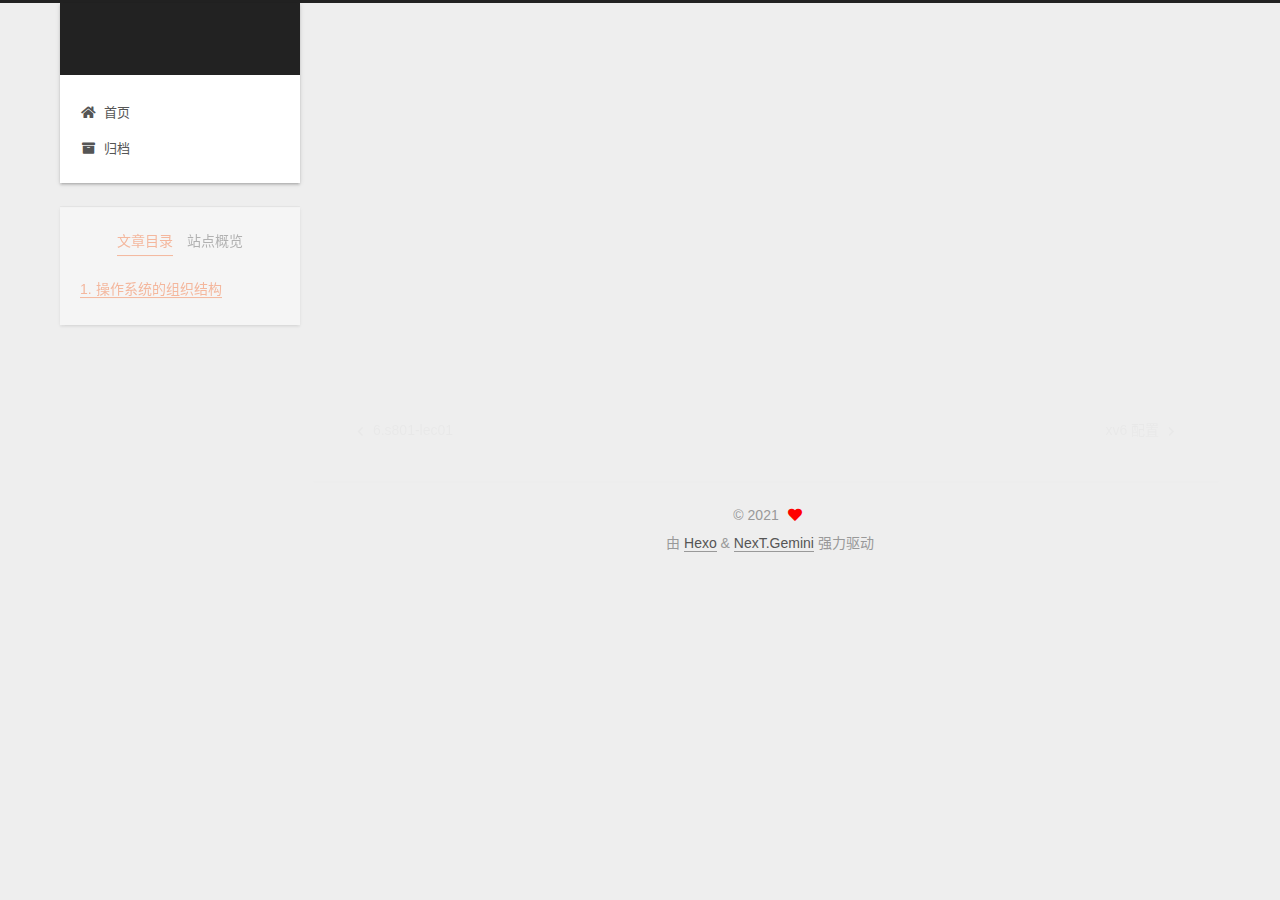
<file: 2021/11/12/6-s801-lec03/index.html>
<!DOCTYPE html>
<html lang="zh-CN">
<head>
  <meta charset="UTF-8">
<meta name="viewport" content="width=device-width, initial-scale=1, maximum-scale=2">
<meta name="theme-color" content="#222">
<meta name="generator" content="Hexo 5.4.0">
  <link rel="apple-touch-icon" sizes="180x180" href="/images/apple-touch-icon-next.png">
  <link rel="icon" type="image/png" sizes="32x32" href="/images/favicon-32x32-next.png">
  <link rel="icon" type="image/png" sizes="16x16" href="/images/favicon-16x16-next.png">
  <link rel="mask-icon" href="/images/logo.svg" color="#222">

<link rel="stylesheet" href="/css/main.css">


<link rel="stylesheet" href="/lib/font-awesome/css/all.min.css">

<script id="hexo-configurations">
    var NexT = window.NexT || {};
    var CONFIG = {"hostname":"example.com","root":"/","scheme":"Gemini","version":"7.8.0","exturl":false,"sidebar":{"position":"left","display":"post","padding":18,"offset":12,"onmobile":false},"copycode":{"enable":false,"show_result":false,"style":null},"back2top":{"enable":true,"sidebar":false,"scrollpercent":false},"bookmark":{"enable":false,"color":"#222","save":"auto"},"fancybox":false,"mediumzoom":false,"lazyload":false,"pangu":false,"comments":{"style":"tabs","active":null,"storage":true,"lazyload":false,"nav":null},"algolia":{"hits":{"per_page":10},"labels":{"input_placeholder":"Search for Posts","hits_empty":"We didn't find any results for the search: ${query}","hits_stats":"${hits} results found in ${time} ms"}},"localsearch":{"enable":false,"trigger":"auto","top_n_per_article":1,"unescape":false,"preload":false},"motion":{"enable":true,"async":false,"transition":{"post_block":"fadeIn","post_header":"slideDownIn","post_body":"slideDownIn","coll_header":"slideLeftIn","sidebar":"slideUpIn"}}};
  </script>

  <meta name="description" content="操作系统的组织结构隔离性 内核态和用户态 系统调用">
<meta property="og:type" content="article">
<meta property="og:title" content="6.s801-lec03">
<meta property="og:url" content="http://example.com/2021/11/12/6-s801-lec03/index.html">
<meta property="og:site_name">
<meta property="og:description" content="操作系统的组织结构隔离性 内核态和用户态 系统调用">
<meta property="og:locale" content="zh_CN">
<meta property="article:published_time" content="2021-11-12T08:39:43.000Z">
<meta property="article:modified_time" content="2021-11-12T10:18:01.617Z">
<meta name="twitter:card" content="summary">

<link rel="canonical" href="http://example.com/2021/11/12/6-s801-lec03/">


<script id="page-configurations">
  // https://hexo.io/docs/variables.html
  CONFIG.page = {
    sidebar: "",
    isHome : false,
    isPost : true,
    lang   : 'zh-CN'
  };
</script>

  <title>6.s801-lec03 | </title>
  






  <noscript>
  <style>
  .use-motion .brand,
  .use-motion .menu-item,
  .sidebar-inner,
  .use-motion .post-block,
  .use-motion .pagination,
  .use-motion .comments,
  .use-motion .post-header,
  .use-motion .post-body,
  .use-motion .collection-header { opacity: initial; }

  .use-motion .site-title,
  .use-motion .site-subtitle {
    opacity: initial;
    top: initial;
  }

  .use-motion .logo-line-before i { left: initial; }
  .use-motion .logo-line-after i { right: initial; }
  </style>
</noscript>

</head>

<body itemscope itemtype="http://schema.org/WebPage">
  <div class="container use-motion">
    <div class="headband"></div>

    <header class="header" itemscope itemtype="http://schema.org/WPHeader">
      <div class="header-inner"><div class="site-brand-container">
  <div class="site-nav-toggle">
    <div class="toggle" aria-label="切换导航栏">
      <span class="toggle-line toggle-line-first"></span>
      <span class="toggle-line toggle-line-middle"></span>
      <span class="toggle-line toggle-line-last"></span>
    </div>
  </div>

  <div class="site-meta">

    <a href="/" class="brand" rel="start">
      <span class="logo-line-before"><i></i></span>
      <h1 class="site-title"></h1>
      <span class="logo-line-after"><i></i></span>
    </a>
  </div>

  <div class="site-nav-right">
    <div class="toggle popup-trigger">
    </div>
  </div>
</div>




<nav class="site-nav">
  <ul id="menu" class="main-menu menu">
        <li class="menu-item menu-item-home">

    <a href="/" rel="section"><i class="fa fa-home fa-fw"></i>首页</a>

  </li>
        <li class="menu-item menu-item-archives">

    <a href="/archives/" rel="section"><i class="fa fa-archive fa-fw"></i>归档</a>

  </li>
  </ul>
</nav>




</div>
    </header>

    
  <div class="back-to-top">
    <i class="fa fa-arrow-up"></i>
    <span>0%</span>
  </div>


    <main class="main">
      <div class="main-inner">
        <div class="content-wrap">
          

          <div class="content post posts-expand">
            

    
  
  
  <article itemscope itemtype="http://schema.org/Article" class="post-block" lang="zh-CN">
    <link itemprop="mainEntityOfPage" href="http://example.com/2021/11/12/6-s801-lec03/">

    <span hidden itemprop="author" itemscope itemtype="http://schema.org/Person">
      <meta itemprop="image" content="/images/avatar.gif">
      <meta itemprop="name" content="">
      <meta itemprop="description" content="">
    </span>

    <span hidden itemprop="publisher" itemscope itemtype="http://schema.org/Organization">
      <meta itemprop="name" content="">
    </span>
      <header class="post-header">
        <h1 class="post-title" itemprop="name headline">
          6.s801-lec03
        </h1>

        <div class="post-meta">
            <span class="post-meta-item">
              <span class="post-meta-item-icon">
                <i class="far fa-calendar"></i>
              </span>
              <span class="post-meta-item-text">发表于</span>
              

              <time title="创建时间：2021-11-12 16:39:43 / 修改时间：18:18:01" itemprop="dateCreated datePublished" datetime="2021-11-12T16:39:43+08:00">2021-11-12</time>
            </span>

          

        </div>
      </header>

    
    
    
    <div class="post-body" itemprop="articleBody">

      
        <h1 id="操作系统的组织结构"><a href="#操作系统的组织结构" class="headerlink" title="操作系统的组织结构"></a>操作系统的组织结构</h1><p>隔离性</p>
<p>内核态和用户态</p>
<p>系统调用</p>

    </div>

    
    
    

      <footer class="post-footer">

        


        
    <div class="post-nav">
      <div class="post-nav-item">
    <a href="/2021/11/12/6-s801-lec01/" rel="prev" title="6.s801-lec01">
      <i class="fa fa-chevron-left"></i> 6.s801-lec01
    </a></div>
      <div class="post-nav-item">
    <a href="/2021/11/12/xv6-setting/" rel="next" title="xv6 配置">
      xv6 配置 <i class="fa fa-chevron-right"></i>
    </a></div>
    </div>
      </footer>
    
  </article>
  
  
  



          </div>
          

<script>
  window.addEventListener('tabs:register', () => {
    let { activeClass } = CONFIG.comments;
    if (CONFIG.comments.storage) {
      activeClass = localStorage.getItem('comments_active') || activeClass;
    }
    if (activeClass) {
      let activeTab = document.querySelector(`a[href="#comment-${activeClass}"]`);
      if (activeTab) {
        activeTab.click();
      }
    }
  });
  if (CONFIG.comments.storage) {
    window.addEventListener('tabs:click', event => {
      if (!event.target.matches('.tabs-comment .tab-content .tab-pane')) return;
      let commentClass = event.target.classList[1];
      localStorage.setItem('comments_active', commentClass);
    });
  }
</script>

        </div>
          
  
  <div class="toggle sidebar-toggle">
    <span class="toggle-line toggle-line-first"></span>
    <span class="toggle-line toggle-line-middle"></span>
    <span class="toggle-line toggle-line-last"></span>
  </div>

  <aside class="sidebar">
    <div class="sidebar-inner">

      <ul class="sidebar-nav motion-element">
        <li class="sidebar-nav-toc">
          文章目录
        </li>
        <li class="sidebar-nav-overview">
          站点概览
        </li>
      </ul>

      <!--noindex-->
      <div class="post-toc-wrap sidebar-panel">
          <div class="post-toc motion-element"><ol class="nav"><li class="nav-item nav-level-1"><a class="nav-link" href="#%E6%93%8D%E4%BD%9C%E7%B3%BB%E7%BB%9F%E7%9A%84%E7%BB%84%E7%BB%87%E7%BB%93%E6%9E%84"><span class="nav-number">1.</span> <span class="nav-text">操作系统的组织结构</span></a></li></ol></div>
      </div>
      <!--/noindex-->

      <div class="site-overview-wrap sidebar-panel">
        <div class="site-author motion-element" itemprop="author" itemscope itemtype="http://schema.org/Person">
  <p class="site-author-name" itemprop="name"></p>
  <div class="site-description" itemprop="description"></div>
</div>
<div class="site-state-wrap motion-element">
  <nav class="site-state">
      <div class="site-state-item site-state-posts">
          <a href="/archives/">
        
          <span class="site-state-item-count">6</span>
          <span class="site-state-item-name">日志</span>
        </a>
      </div>
  </nav>
</div>



      </div>

    </div>
  </aside>
  <div id="sidebar-dimmer"></div>


      </div>
    </main>

    <footer class="footer">
      <div class="footer-inner">
        

        

<div class="copyright">
  
  &copy; 
  <span itemprop="copyrightYear">2021</span>
  <span class="with-love">
    <i class="fa fa-heart"></i>
  </span>
  <span class="author" itemprop="copyrightHolder"></span>
</div>
  <div class="powered-by">由 <a href="https://hexo.io/" class="theme-link" rel="noopener" target="_blank">Hexo</a> & <a href="https://theme-next.org/" class="theme-link" rel="noopener" target="_blank">NexT.Gemini</a> 强力驱动
  </div>

        








      </div>
    </footer>
  </div>

  
  <script src="/lib/anime.min.js"></script>
  <script src="/lib/velocity/velocity.min.js"></script>
  <script src="/lib/velocity/velocity.ui.min.js"></script>

<script src="/js/utils.js"></script>

<script src="/js/motion.js"></script>


<script src="/js/schemes/pisces.js"></script>


<script src="/js/next-boot.js"></script>




  















  

  

</body>
</html>
</file>
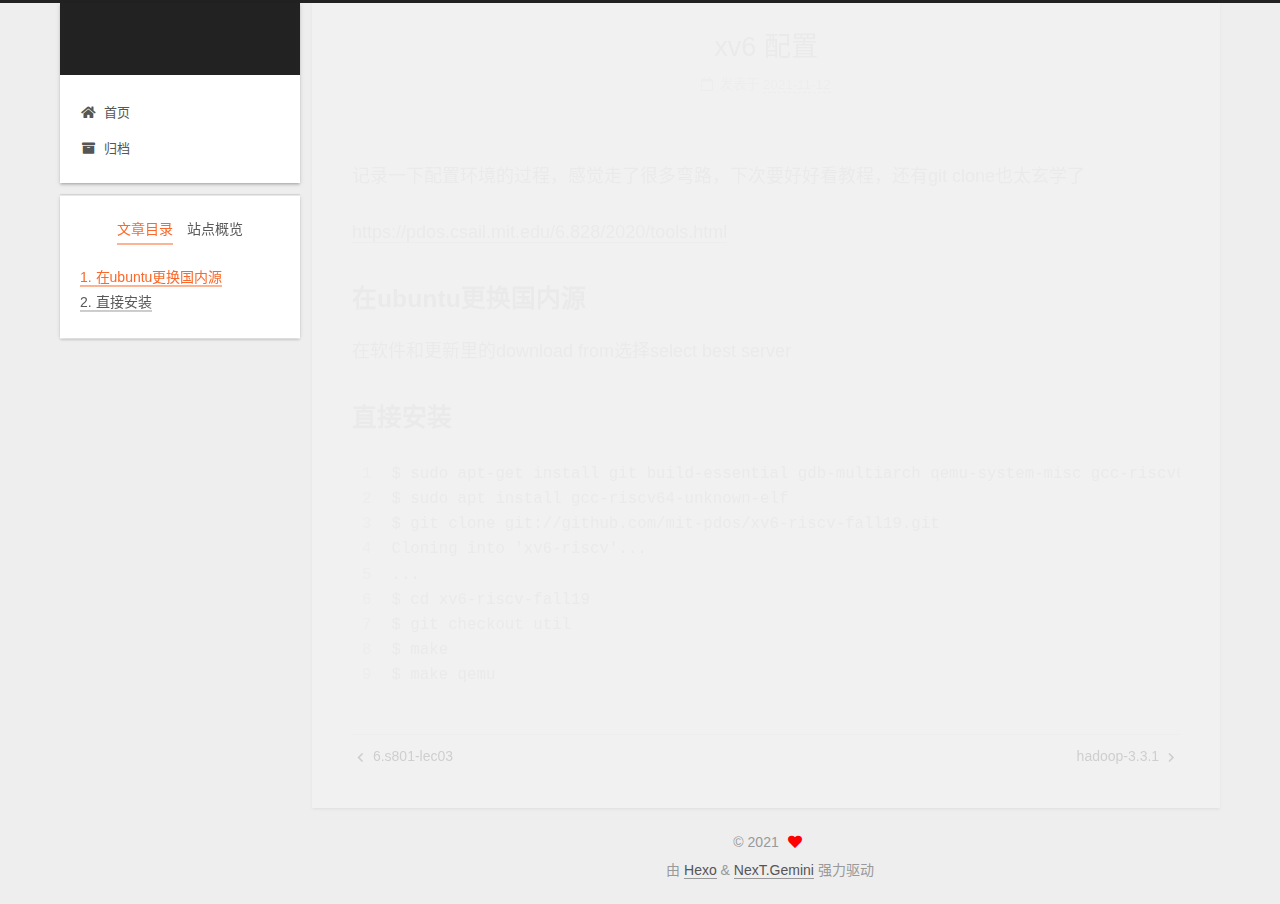
<file: 2021/11/12/xv6-setting/index.html>
<!DOCTYPE html>
<html lang="zh-CN">
<head>
  <meta charset="UTF-8">
<meta name="viewport" content="width=device-width, initial-scale=1, maximum-scale=2">
<meta name="theme-color" content="#222">
<meta name="generator" content="Hexo 5.4.0">
  <link rel="apple-touch-icon" sizes="180x180" href="/images/apple-touch-icon-next.png">
  <link rel="icon" type="image/png" sizes="32x32" href="/images/favicon-32x32-next.png">
  <link rel="icon" type="image/png" sizes="16x16" href="/images/favicon-16x16-next.png">
  <link rel="mask-icon" href="/images/logo.svg" color="#222">

<link rel="stylesheet" href="/css/main.css">


<link rel="stylesheet" href="/lib/font-awesome/css/all.min.css">

<script id="hexo-configurations">
    var NexT = window.NexT || {};
    var CONFIG = {"hostname":"example.com","root":"/","scheme":"Gemini","version":"7.8.0","exturl":false,"sidebar":{"position":"left","display":"post","padding":18,"offset":12,"onmobile":false},"copycode":{"enable":false,"show_result":false,"style":null},"back2top":{"enable":true,"sidebar":false,"scrollpercent":false},"bookmark":{"enable":false,"color":"#222","save":"auto"},"fancybox":false,"mediumzoom":false,"lazyload":false,"pangu":false,"comments":{"style":"tabs","active":null,"storage":true,"lazyload":false,"nav":null},"algolia":{"hits":{"per_page":10},"labels":{"input_placeholder":"Search for Posts","hits_empty":"We didn't find any results for the search: ${query}","hits_stats":"${hits} results found in ${time} ms"}},"localsearch":{"enable":false,"trigger":"auto","top_n_per_article":1,"unescape":false,"preload":false},"motion":{"enable":true,"async":false,"transition":{"post_block":"fadeIn","post_header":"slideDownIn","post_body":"slideDownIn","coll_header":"slideLeftIn","sidebar":"slideUpIn"}}};
  </script>

  <meta name="description" content="记录一下配置环境的过程，感觉走了很多弯路，下次要好好看教程，还有git clone也太玄学了 https:&#x2F;&#x2F;pdos.csail.mit.edu&#x2F;6.828&#x2F;2020&#x2F;tools.html 在ubuntu更换国内源在软件和更新里的download from选择select best server 直接安装123456789$ sudo apt-get install git build-esse">
<meta property="og:type" content="article">
<meta property="og:title" content="xv6 配置">
<meta property="og:url" content="http://example.com/2021/11/12/xv6-setting/index.html">
<meta property="og:site_name">
<meta property="og:description" content="记录一下配置环境的过程，感觉走了很多弯路，下次要好好看教程，还有git clone也太玄学了 https:&#x2F;&#x2F;pdos.csail.mit.edu&#x2F;6.828&#x2F;2020&#x2F;tools.html 在ubuntu更换国内源在软件和更新里的download from选择select best server 直接安装123456789$ sudo apt-get install git build-esse">
<meta property="og:locale" content="zh_CN">
<meta property="article:published_time" content="2021-11-12T10:04:24.000Z">
<meta property="article:modified_time" content="2021-11-12T10:15:16.351Z">
<meta name="twitter:card" content="summary">

<link rel="canonical" href="http://example.com/2021/11/12/xv6-setting/">


<script id="page-configurations">
  // https://hexo.io/docs/variables.html
  CONFIG.page = {
    sidebar: "",
    isHome : false,
    isPost : true,
    lang   : 'zh-CN'
  };
</script>

  <title>xv6 配置 | </title>
  






  <noscript>
  <style>
  .use-motion .brand,
  .use-motion .menu-item,
  .sidebar-inner,
  .use-motion .post-block,
  .use-motion .pagination,
  .use-motion .comments,
  .use-motion .post-header,
  .use-motion .post-body,
  .use-motion .collection-header { opacity: initial; }

  .use-motion .site-title,
  .use-motion .site-subtitle {
    opacity: initial;
    top: initial;
  }

  .use-motion .logo-line-before i { left: initial; }
  .use-motion .logo-line-after i { right: initial; }
  </style>
</noscript>

</head>

<body itemscope itemtype="http://schema.org/WebPage">
  <div class="container use-motion">
    <div class="headband"></div>

    <header class="header" itemscope itemtype="http://schema.org/WPHeader">
      <div class="header-inner"><div class="site-brand-container">
  <div class="site-nav-toggle">
    <div class="toggle" aria-label="切换导航栏">
      <span class="toggle-line toggle-line-first"></span>
      <span class="toggle-line toggle-line-middle"></span>
      <span class="toggle-line toggle-line-last"></span>
    </div>
  </div>

  <div class="site-meta">

    <a href="/" class="brand" rel="start">
      <span class="logo-line-before"><i></i></span>
      <h1 class="site-title"></h1>
      <span class="logo-line-after"><i></i></span>
    </a>
  </div>

  <div class="site-nav-right">
    <div class="toggle popup-trigger">
    </div>
  </div>
</div>




<nav class="site-nav">
  <ul id="menu" class="main-menu menu">
        <li class="menu-item menu-item-home">

    <a href="/" rel="section"><i class="fa fa-home fa-fw"></i>首页</a>

  </li>
        <li class="menu-item menu-item-archives">

    <a href="/archives/" rel="section"><i class="fa fa-archive fa-fw"></i>归档</a>

  </li>
  </ul>
</nav>




</div>
    </header>

    
  <div class="back-to-top">
    <i class="fa fa-arrow-up"></i>
    <span>0%</span>
  </div>


    <main class="main">
      <div class="main-inner">
        <div class="content-wrap">
          

          <div class="content post posts-expand">
            

    
  
  
  <article itemscope itemtype="http://schema.org/Article" class="post-block" lang="zh-CN">
    <link itemprop="mainEntityOfPage" href="http://example.com/2021/11/12/xv6-setting/">

    <span hidden itemprop="author" itemscope itemtype="http://schema.org/Person">
      <meta itemprop="image" content="/images/avatar.gif">
      <meta itemprop="name" content="">
      <meta itemprop="description" content="">
    </span>

    <span hidden itemprop="publisher" itemscope itemtype="http://schema.org/Organization">
      <meta itemprop="name" content="">
    </span>
      <header class="post-header">
        <h1 class="post-title" itemprop="name headline">
          xv6 配置
        </h1>

        <div class="post-meta">
            <span class="post-meta-item">
              <span class="post-meta-item-icon">
                <i class="far fa-calendar"></i>
              </span>
              <span class="post-meta-item-text">发表于</span>
              

              <time title="创建时间：2021-11-12 18:04:24 / 修改时间：18:15:16" itemprop="dateCreated datePublished" datetime="2021-11-12T18:04:24+08:00">2021-11-12</time>
            </span>

          

        </div>
      </header>

    
    
    
    <div class="post-body" itemprop="articleBody">

      
        <p>记录一下配置环境的过程，感觉走了很多弯路，下次要好好看教程，还有git clone也太玄学了</p>
<p><a target="_blank" rel="noopener" href="https://pdos.csail.mit.edu/6.828/2020/tools.html">https://pdos.csail.mit.edu/6.828/2020/tools.html</a></p>
<h2 id="在ubuntu更换国内源"><a href="#在ubuntu更换国内源" class="headerlink" title="在ubuntu更换国内源"></a>在ubuntu更换国内源</h2><p>在软件和更新里的download from选择select best server</p>
<h2 id="直接安装"><a href="#直接安装" class="headerlink" title="直接安装"></a>直接安装</h2><figure class="highlight plaintext"><table><tr><td class="gutter"><pre><span class="line">1</span><br><span class="line">2</span><br><span class="line">3</span><br><span class="line">4</span><br><span class="line">5</span><br><span class="line">6</span><br><span class="line">7</span><br><span class="line">8</span><br><span class="line">9</span><br></pre></td><td class="code"><pre><span class="line">$ sudo apt-get install git build-essential gdb-multiarch qemu-system-misc gcc-riscv64-linux-gnu binutils-riscv64-linux-gnu </span><br><span class="line">$ sudo apt install gcc-riscv64-unknown-elf</span><br><span class="line">$ git clone git://github.com/mit-pdos/xv6-riscv-fall19.git</span><br><span class="line">Cloning into &#x27;xv6-riscv&#x27;...</span><br><span class="line">...</span><br><span class="line">$ cd xv6-riscv-fall19</span><br><span class="line">$ git checkout util</span><br><span class="line">$ make</span><br><span class="line">$ make qemu</span><br></pre></td></tr></table></figure>
    </div>

    
    
    

      <footer class="post-footer">

        


        
    <div class="post-nav">
      <div class="post-nav-item">
    <a href="/2021/11/12/6-s801-lec03/" rel="prev" title="6.s801-lec03">
      <i class="fa fa-chevron-left"></i> 6.s801-lec03
    </a></div>
      <div class="post-nav-item">
    <a href="/2021/11/15/hadoop-3-3-1/" rel="next" title="hadoop-3.3.1">
      hadoop-3.3.1 <i class="fa fa-chevron-right"></i>
    </a></div>
    </div>
      </footer>
    
  </article>
  
  
  



          </div>
          

<script>
  window.addEventListener('tabs:register', () => {
    let { activeClass } = CONFIG.comments;
    if (CONFIG.comments.storage) {
      activeClass = localStorage.getItem('comments_active') || activeClass;
    }
    if (activeClass) {
      let activeTab = document.querySelector(`a[href="#comment-${activeClass}"]`);
      if (activeTab) {
        activeTab.click();
      }
    }
  });
  if (CONFIG.comments.storage) {
    window.addEventListener('tabs:click', event => {
      if (!event.target.matches('.tabs-comment .tab-content .tab-pane')) return;
      let commentClass = event.target.classList[1];
      localStorage.setItem('comments_active', commentClass);
    });
  }
</script>

        </div>
          
  
  <div class="toggle sidebar-toggle">
    <span class="toggle-line toggle-line-first"></span>
    <span class="toggle-line toggle-line-middle"></span>
    <span class="toggle-line toggle-line-last"></span>
  </div>

  <aside class="sidebar">
    <div class="sidebar-inner">

      <ul class="sidebar-nav motion-element">
        <li class="sidebar-nav-toc">
          文章目录
        </li>
        <li class="sidebar-nav-overview">
          站点概览
        </li>
      </ul>

      <!--noindex-->
      <div class="post-toc-wrap sidebar-panel">
          <div class="post-toc motion-element"><ol class="nav"><li class="nav-item nav-level-2"><a class="nav-link" href="#%E5%9C%A8ubuntu%E6%9B%B4%E6%8D%A2%E5%9B%BD%E5%86%85%E6%BA%90"><span class="nav-number">1.</span> <span class="nav-text">在ubuntu更换国内源</span></a></li><li class="nav-item nav-level-2"><a class="nav-link" href="#%E7%9B%B4%E6%8E%A5%E5%AE%89%E8%A3%85"><span class="nav-number">2.</span> <span class="nav-text">直接安装</span></a></li></ol></div>
      </div>
      <!--/noindex-->

      <div class="site-overview-wrap sidebar-panel">
        <div class="site-author motion-element" itemprop="author" itemscope itemtype="http://schema.org/Person">
  <p class="site-author-name" itemprop="name"></p>
  <div class="site-description" itemprop="description"></div>
</div>
<div class="site-state-wrap motion-element">
  <nav class="site-state">
      <div class="site-state-item site-state-posts">
          <a href="/archives/">
        
          <span class="site-state-item-count">6</span>
          <span class="site-state-item-name">日志</span>
        </a>
      </div>
  </nav>
</div>



      </div>

    </div>
  </aside>
  <div id="sidebar-dimmer"></div>


      </div>
    </main>

    <footer class="footer">
      <div class="footer-inner">
        

        

<div class="copyright">
  
  &copy; 
  <span itemprop="copyrightYear">2021</span>
  <span class="with-love">
    <i class="fa fa-heart"></i>
  </span>
  <span class="author" itemprop="copyrightHolder"></span>
</div>
  <div class="powered-by">由 <a href="https://hexo.io/" class="theme-link" rel="noopener" target="_blank">Hexo</a> & <a href="https://theme-next.org/" class="theme-link" rel="noopener" target="_blank">NexT.Gemini</a> 强力驱动
  </div>

        








      </div>
    </footer>
  </div>

  
  <script src="/lib/anime.min.js"></script>
  <script src="/lib/velocity/velocity.min.js"></script>
  <script src="/lib/velocity/velocity.ui.min.js"></script>

<script src="/js/utils.js"></script>

<script src="/js/motion.js"></script>


<script src="/js/schemes/pisces.js"></script>


<script src="/js/next-boot.js"></script>




  















  

  

</body>
</html>
</file>
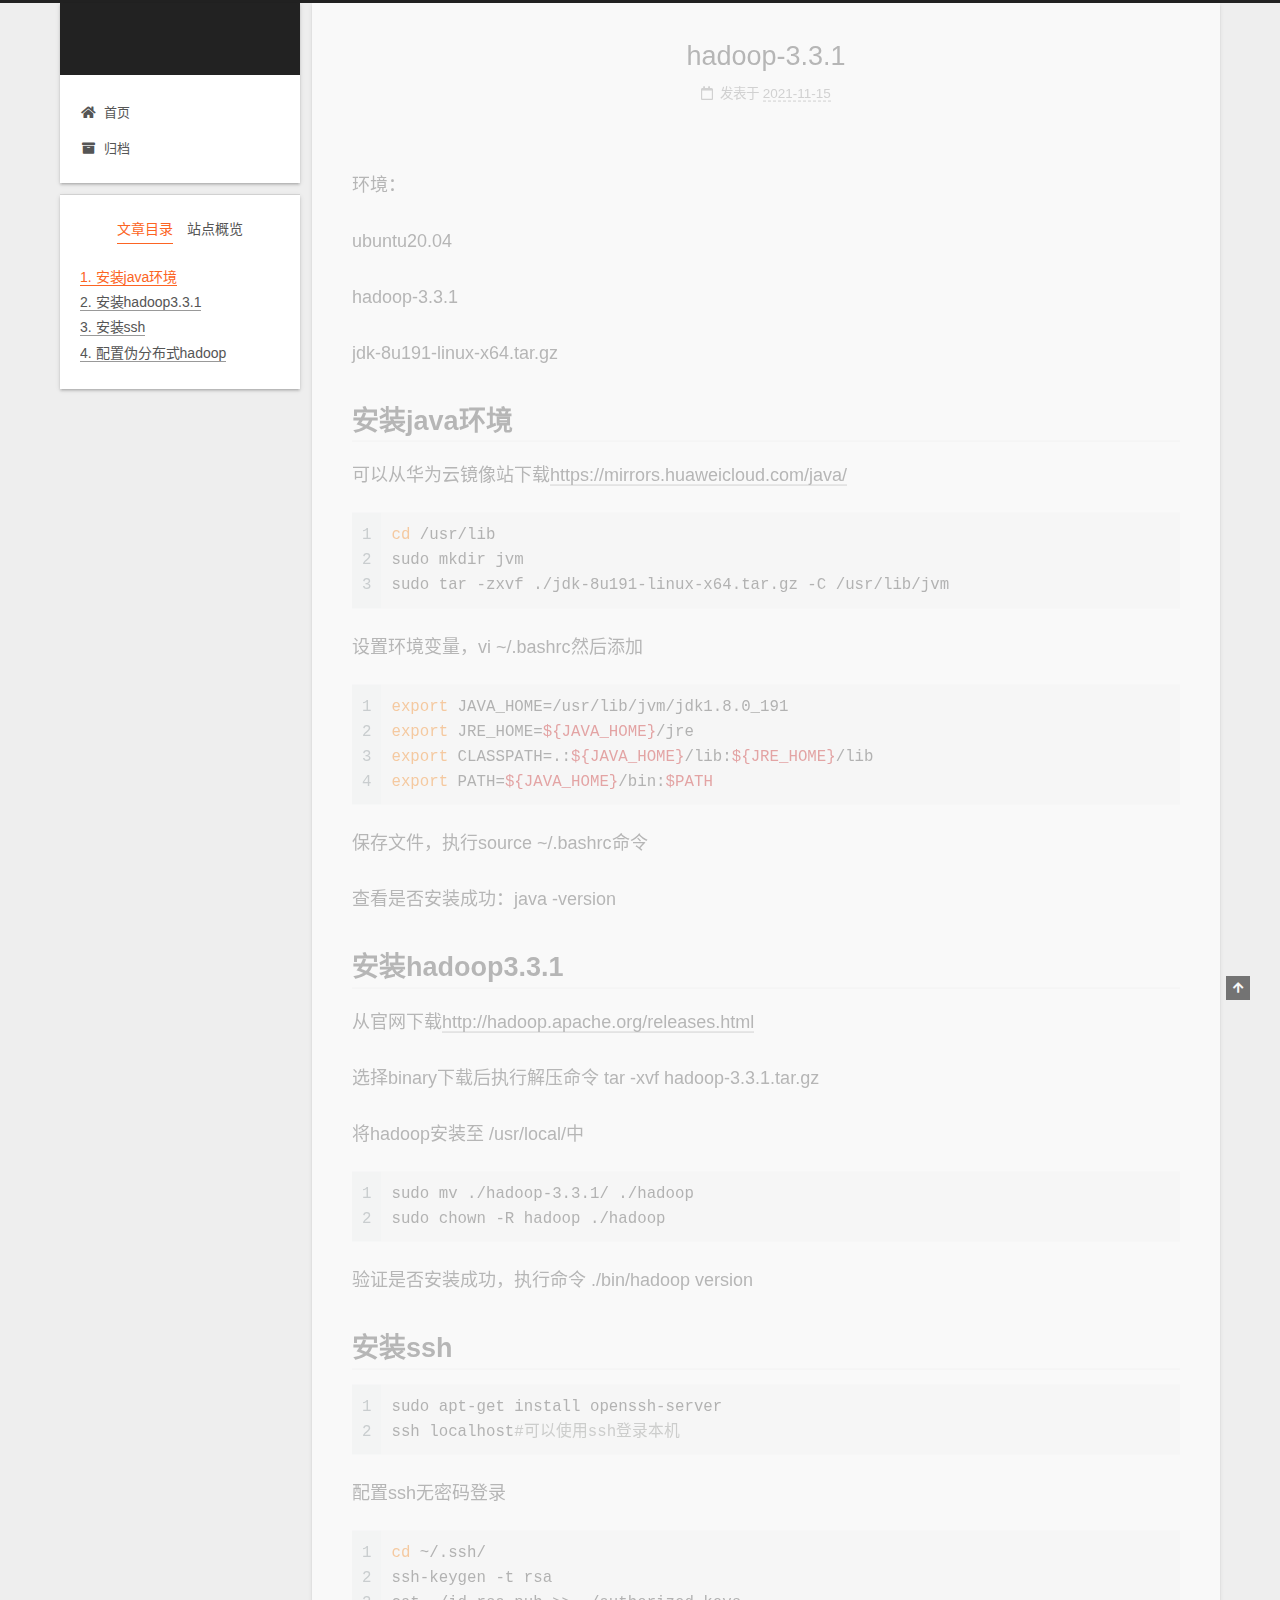
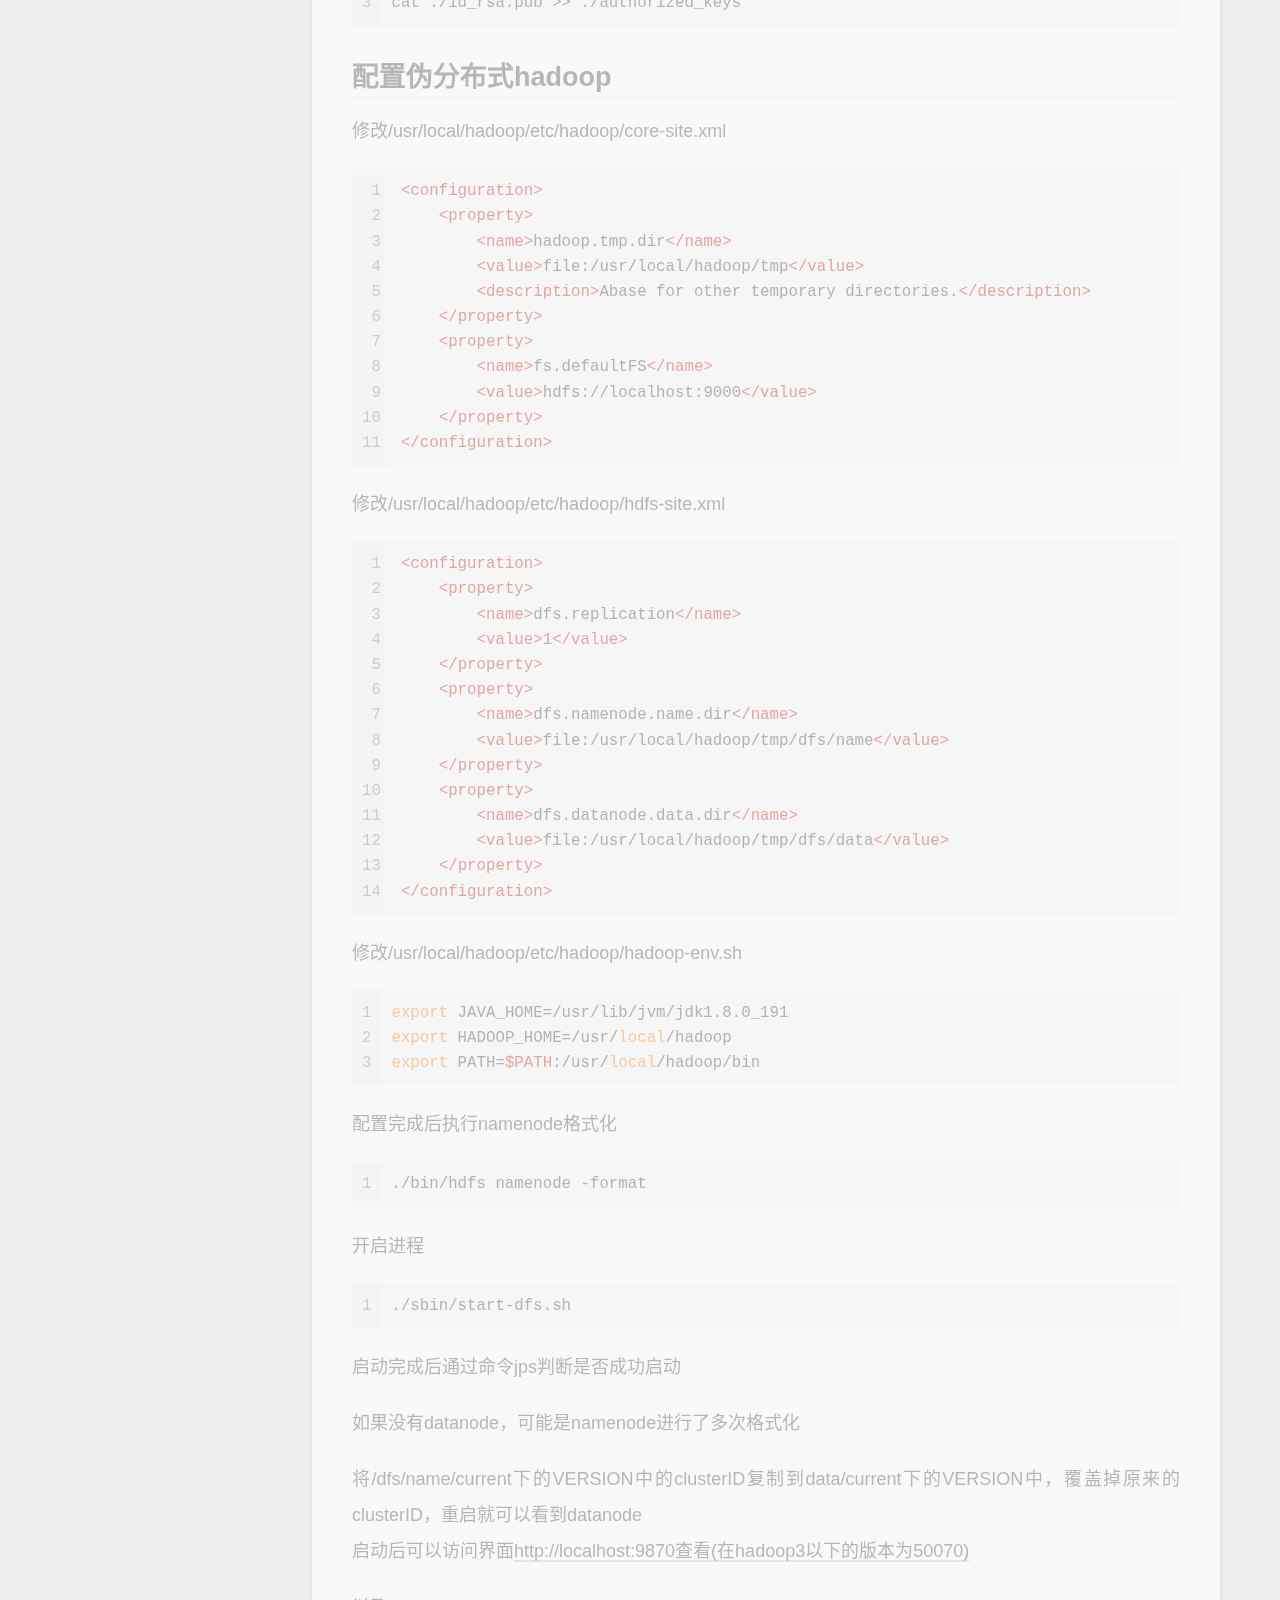
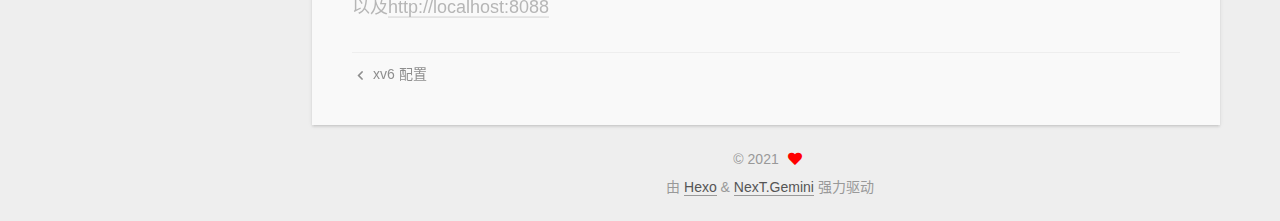
<file: 2021/11/15/hadoop-3-3-1/index.html>
<!DOCTYPE html>
<html lang="zh-CN">
<head>
  <meta charset="UTF-8">
<meta name="viewport" content="width=device-width, initial-scale=1, maximum-scale=2">
<meta name="theme-color" content="#222">
<meta name="generator" content="Hexo 5.4.0">
  <link rel="apple-touch-icon" sizes="180x180" href="/images/apple-touch-icon-next.png">
  <link rel="icon" type="image/png" sizes="32x32" href="/images/favicon-32x32-next.png">
  <link rel="icon" type="image/png" sizes="16x16" href="/images/favicon-16x16-next.png">
  <link rel="mask-icon" href="/images/logo.svg" color="#222">

<link rel="stylesheet" href="/css/main.css">


<link rel="stylesheet" href="/lib/font-awesome/css/all.min.css">

<script id="hexo-configurations">
    var NexT = window.NexT || {};
    var CONFIG = {"hostname":"example.com","root":"/","scheme":"Gemini","version":"7.8.0","exturl":false,"sidebar":{"position":"left","display":"post","padding":18,"offset":12,"onmobile":false},"copycode":{"enable":false,"show_result":false,"style":null},"back2top":{"enable":true,"sidebar":false,"scrollpercent":false},"bookmark":{"enable":false,"color":"#222","save":"auto"},"fancybox":false,"mediumzoom":false,"lazyload":false,"pangu":false,"comments":{"style":"tabs","active":null,"storage":true,"lazyload":false,"nav":null},"algolia":{"hits":{"per_page":10},"labels":{"input_placeholder":"Search for Posts","hits_empty":"We didn't find any results for the search: ${query}","hits_stats":"${hits} results found in ${time} ms"}},"localsearch":{"enable":false,"trigger":"auto","top_n_per_article":1,"unescape":false,"preload":false},"motion":{"enable":true,"async":false,"transition":{"post_block":"fadeIn","post_header":"slideDownIn","post_body":"slideDownIn","coll_header":"slideLeftIn","sidebar":"slideUpIn"}}};
  </script>

  <meta name="description" content="环境： ubuntu20.04 hadoop-3.3.1 jdk-8u191-linux-x64.tar.gz 安装java环境可以从华为云镜像站下载https:&#x2F;&#x2F;mirrors.huaweicloud.com&#x2F;java&#x2F; 123cd &#x2F;usr&#x2F;libsudo mkdir jvmsudo tar -zxvf .&#x2F;jdk-8u191-linux-x64.tar.gz -C &#x2F;usr&#x2F;lib&#x2F;jvm">
<meta property="og:type" content="article">
<meta property="og:title" content="hadoop-3.3.1">
<meta property="og:url" content="http://example.com/2021/11/15/hadoop-3-3-1/index.html">
<meta property="og:site_name">
<meta property="og:description" content="环境： ubuntu20.04 hadoop-3.3.1 jdk-8u191-linux-x64.tar.gz 安装java环境可以从华为云镜像站下载https:&#x2F;&#x2F;mirrors.huaweicloud.com&#x2F;java&#x2F; 123cd &#x2F;usr&#x2F;libsudo mkdir jvmsudo tar -zxvf .&#x2F;jdk-8u191-linux-x64.tar.gz -C &#x2F;usr&#x2F;lib&#x2F;jvm">
<meta property="og:locale" content="zh_CN">
<meta property="article:published_time" content="2021-11-15T07:38:00.000Z">
<meta property="article:modified_time" content="2021-11-15T08:13:06.916Z">
<meta name="twitter:card" content="summary">

<link rel="canonical" href="http://example.com/2021/11/15/hadoop-3-3-1/">


<script id="page-configurations">
  // https://hexo.io/docs/variables.html
  CONFIG.page = {
    sidebar: "",
    isHome : false,
    isPost : true,
    lang   : 'zh-CN'
  };
</script>

  <title>hadoop-3.3.1 | </title>
  






  <noscript>
  <style>
  .use-motion .brand,
  .use-motion .menu-item,
  .sidebar-inner,
  .use-motion .post-block,
  .use-motion .pagination,
  .use-motion .comments,
  .use-motion .post-header,
  .use-motion .post-body,
  .use-motion .collection-header { opacity: initial; }

  .use-motion .site-title,
  .use-motion .site-subtitle {
    opacity: initial;
    top: initial;
  }

  .use-motion .logo-line-before i { left: initial; }
  .use-motion .logo-line-after i { right: initial; }
  </style>
</noscript>

</head>

<body itemscope itemtype="http://schema.org/WebPage">
  <div class="container use-motion">
    <div class="headband"></div>

    <header class="header" itemscope itemtype="http://schema.org/WPHeader">
      <div class="header-inner"><div class="site-brand-container">
  <div class="site-nav-toggle">
    <div class="toggle" aria-label="切换导航栏">
      <span class="toggle-line toggle-line-first"></span>
      <span class="toggle-line toggle-line-middle"></span>
      <span class="toggle-line toggle-line-last"></span>
    </div>
  </div>

  <div class="site-meta">

    <a href="/" class="brand" rel="start">
      <span class="logo-line-before"><i></i></span>
      <h1 class="site-title"></h1>
      <span class="logo-line-after"><i></i></span>
    </a>
  </div>

  <div class="site-nav-right">
    <div class="toggle popup-trigger">
    </div>
  </div>
</div>




<nav class="site-nav">
  <ul id="menu" class="main-menu menu">
        <li class="menu-item menu-item-home">

    <a href="/" rel="section"><i class="fa fa-home fa-fw"></i>首页</a>

  </li>
        <li class="menu-item menu-item-archives">

    <a href="/archives/" rel="section"><i class="fa fa-archive fa-fw"></i>归档</a>

  </li>
  </ul>
</nav>




</div>
    </header>

    
  <div class="back-to-top">
    <i class="fa fa-arrow-up"></i>
    <span>0%</span>
  </div>


    <main class="main">
      <div class="main-inner">
        <div class="content-wrap">
          

          <div class="content post posts-expand">
            

    
  
  
  <article itemscope itemtype="http://schema.org/Article" class="post-block" lang="zh-CN">
    <link itemprop="mainEntityOfPage" href="http://example.com/2021/11/15/hadoop-3-3-1/">

    <span hidden itemprop="author" itemscope itemtype="http://schema.org/Person">
      <meta itemprop="image" content="/images/avatar.gif">
      <meta itemprop="name" content="">
      <meta itemprop="description" content="">
    </span>

    <span hidden itemprop="publisher" itemscope itemtype="http://schema.org/Organization">
      <meta itemprop="name" content="">
    </span>
      <header class="post-header">
        <h1 class="post-title" itemprop="name headline">
          hadoop-3.3.1
        </h1>

        <div class="post-meta">
            <span class="post-meta-item">
              <span class="post-meta-item-icon">
                <i class="far fa-calendar"></i>
              </span>
              <span class="post-meta-item-text">发表于</span>
              

              <time title="创建时间：2021-11-15 15:38:00 / 修改时间：16:13:06" itemprop="dateCreated datePublished" datetime="2021-11-15T15:38:00+08:00">2021-11-15</time>
            </span>

          

        </div>
      </header>

    
    
    
    <div class="post-body" itemprop="articleBody">

      
        <p>环境：</p>
<p>ubuntu20.04</p>
<p>hadoop-3.3.1</p>
<p>jdk-8u191-linux-x64.tar.gz</p>
<h1 id="安装java环境"><a href="#安装java环境" class="headerlink" title="安装java环境"></a>安装java环境</h1><p>可以从华为云镜像站下载<a target="_blank" rel="noopener" href="https://mirrors.huaweicloud.com/java/">https://mirrors.huaweicloud.com/java/</a></p>
<figure class="highlight bash"><table><tr><td class="gutter"><pre><span class="line">1</span><br><span class="line">2</span><br><span class="line">3</span><br></pre></td><td class="code"><pre><span class="line"><span class="built_in">cd</span> /usr/lib</span><br><span class="line">sudo mkdir jvm</span><br><span class="line">sudo tar -zxvf ./jdk-8u191-linux-x64.tar.gz -C /usr/lib/jvm</span><br></pre></td></tr></table></figure>

<p>设置环境变量，vi ~/.bashrc然后添加</p>
<figure class="highlight bash"><table><tr><td class="gutter"><pre><span class="line">1</span><br><span class="line">2</span><br><span class="line">3</span><br><span class="line">4</span><br></pre></td><td class="code"><pre><span class="line"><span class="built_in">export</span> JAVA_HOME=/usr/lib/jvm/jdk1.8.0_191</span><br><span class="line"><span class="built_in">export</span> JRE_HOME=<span class="variable">$&#123;JAVA_HOME&#125;</span>/jre</span><br><span class="line"><span class="built_in">export</span> CLASSPATH=.:<span class="variable">$&#123;JAVA_HOME&#125;</span>/lib:<span class="variable">$&#123;JRE_HOME&#125;</span>/lib</span><br><span class="line"><span class="built_in">export</span> PATH=<span class="variable">$&#123;JAVA_HOME&#125;</span>/bin:<span class="variable">$PATH</span></span><br></pre></td></tr></table></figure>

<p>保存文件，执行source ~/.bashrc命令</p>
<p>查看是否安装成功：java -version</p>
<h1 id="安装hadoop3-3-1"><a href="#安装hadoop3-3-1" class="headerlink" title="安装hadoop3.3.1"></a>安装hadoop3.3.1</h1><p>从官网下载<a target="_blank" rel="noopener" href="http://hadoop.apache.org/releases.html">http://hadoop.apache.org/releases.html</a></p>
<p>选择binary下载后执行解压命令 tar -xvf hadoop-3.3.1.tar.gz</p>
<p>将hadoop安装至 /usr/local/中</p>
<figure class="highlight bash"><table><tr><td class="gutter"><pre><span class="line">1</span><br><span class="line">2</span><br></pre></td><td class="code"><pre><span class="line">sudo mv ./hadoop-3.3.1/ ./hadoop</span><br><span class="line">sudo chown -R hadoop ./hadoop</span><br></pre></td></tr></table></figure>

<p>验证是否安装成功，执行命令 ./bin/hadoop version</p>
<h1 id="安装ssh"><a href="#安装ssh" class="headerlink" title="安装ssh"></a>安装ssh</h1><figure class="highlight bash"><table><tr><td class="gutter"><pre><span class="line">1</span><br><span class="line">2</span><br></pre></td><td class="code"><pre><span class="line">sudo apt-get install openssh-server</span><br><span class="line">ssh localhost<span class="comment">#可以使用ssh登录本机</span></span><br></pre></td></tr></table></figure>

<p>配置ssh无密码登录</p>
<figure class="highlight bash"><table><tr><td class="gutter"><pre><span class="line">1</span><br><span class="line">2</span><br><span class="line">3</span><br></pre></td><td class="code"><pre><span class="line"><span class="built_in">cd</span> ~/.ssh/</span><br><span class="line">ssh-keygen -t rsa</span><br><span class="line">cat ./id_rsa.pub &gt;&gt; ./authorized_keys</span><br></pre></td></tr></table></figure>

<h1 id="配置伪分布式hadoop"><a href="#配置伪分布式hadoop" class="headerlink" title="配置伪分布式hadoop"></a>配置伪分布式hadoop</h1><p>修改/usr/local/hadoop/etc/hadoop/core-site.xml</p>
<figure class="highlight xml"><table><tr><td class="gutter"><pre><span class="line">1</span><br><span class="line">2</span><br><span class="line">3</span><br><span class="line">4</span><br><span class="line">5</span><br><span class="line">6</span><br><span class="line">7</span><br><span class="line">8</span><br><span class="line">9</span><br><span class="line">10</span><br><span class="line">11</span><br></pre></td><td class="code"><pre><span class="line"><span class="tag">&lt;<span class="name">configuration</span>&gt;</span></span><br><span class="line">    <span class="tag">&lt;<span class="name">property</span>&gt;</span></span><br><span class="line">        <span class="tag">&lt;<span class="name">name</span>&gt;</span>hadoop.tmp.dir<span class="tag">&lt;/<span class="name">name</span>&gt;</span></span><br><span class="line">        <span class="tag">&lt;<span class="name">value</span>&gt;</span>file:/usr/local/hadoop/tmp<span class="tag">&lt;/<span class="name">value</span>&gt;</span></span><br><span class="line">        <span class="tag">&lt;<span class="name">description</span>&gt;</span>Abase for other temporary directories.<span class="tag">&lt;/<span class="name">description</span>&gt;</span></span><br><span class="line">    <span class="tag">&lt;/<span class="name">property</span>&gt;</span></span><br><span class="line">    <span class="tag">&lt;<span class="name">property</span>&gt;</span></span><br><span class="line">        <span class="tag">&lt;<span class="name">name</span>&gt;</span>fs.defaultFS<span class="tag">&lt;/<span class="name">name</span>&gt;</span></span><br><span class="line">        <span class="tag">&lt;<span class="name">value</span>&gt;</span>hdfs://localhost:9000<span class="tag">&lt;/<span class="name">value</span>&gt;</span></span><br><span class="line">    <span class="tag">&lt;/<span class="name">property</span>&gt;</span></span><br><span class="line"><span class="tag">&lt;/<span class="name">configuration</span>&gt;</span></span><br></pre></td></tr></table></figure>

<p>修改/usr/local/hadoop/etc/hadoop/hdfs-site.xml</p>
<figure class="highlight xml"><table><tr><td class="gutter"><pre><span class="line">1</span><br><span class="line">2</span><br><span class="line">3</span><br><span class="line">4</span><br><span class="line">5</span><br><span class="line">6</span><br><span class="line">7</span><br><span class="line">8</span><br><span class="line">9</span><br><span class="line">10</span><br><span class="line">11</span><br><span class="line">12</span><br><span class="line">13</span><br><span class="line">14</span><br></pre></td><td class="code"><pre><span class="line"><span class="tag">&lt;<span class="name">configuration</span>&gt;</span></span><br><span class="line">    <span class="tag">&lt;<span class="name">property</span>&gt;</span></span><br><span class="line">        <span class="tag">&lt;<span class="name">name</span>&gt;</span>dfs.replication<span class="tag">&lt;/<span class="name">name</span>&gt;</span></span><br><span class="line">        <span class="tag">&lt;<span class="name">value</span>&gt;</span>1<span class="tag">&lt;/<span class="name">value</span>&gt;</span></span><br><span class="line">    <span class="tag">&lt;/<span class="name">property</span>&gt;</span></span><br><span class="line">    <span class="tag">&lt;<span class="name">property</span>&gt;</span></span><br><span class="line">        <span class="tag">&lt;<span class="name">name</span>&gt;</span>dfs.namenode.name.dir<span class="tag">&lt;/<span class="name">name</span>&gt;</span></span><br><span class="line">        <span class="tag">&lt;<span class="name">value</span>&gt;</span>file:/usr/local/hadoop/tmp/dfs/name<span class="tag">&lt;/<span class="name">value</span>&gt;</span></span><br><span class="line">    <span class="tag">&lt;/<span class="name">property</span>&gt;</span></span><br><span class="line">    <span class="tag">&lt;<span class="name">property</span>&gt;</span></span><br><span class="line">        <span class="tag">&lt;<span class="name">name</span>&gt;</span>dfs.datanode.data.dir<span class="tag">&lt;/<span class="name">name</span>&gt;</span></span><br><span class="line">        <span class="tag">&lt;<span class="name">value</span>&gt;</span>file:/usr/local/hadoop/tmp/dfs/data<span class="tag">&lt;/<span class="name">value</span>&gt;</span></span><br><span class="line">    <span class="tag">&lt;/<span class="name">property</span>&gt;</span></span><br><span class="line"><span class="tag">&lt;/<span class="name">configuration</span>&gt;</span></span><br></pre></td></tr></table></figure>

<p>修改/usr/local/hadoop/etc/hadoop/hadoop-env.sh</p>
<figure class="highlight bash"><table><tr><td class="gutter"><pre><span class="line">1</span><br><span class="line">2</span><br><span class="line">3</span><br></pre></td><td class="code"><pre><span class="line"><span class="built_in">export</span> JAVA_HOME=/usr/lib/jvm/jdk1.8.0_191</span><br><span class="line"><span class="built_in">export</span> HADOOP_HOME=/usr/<span class="built_in">local</span>/hadoop</span><br><span class="line"><span class="built_in">export</span> PATH=<span class="variable">$PATH</span>:/usr/<span class="built_in">local</span>/hadoop/bin</span><br></pre></td></tr></table></figure>

<p>配置完成后执行namenode格式化</p>
<figure class="highlight bash"><table><tr><td class="gutter"><pre><span class="line">1</span><br></pre></td><td class="code"><pre><span class="line">./bin/hdfs namenode -format</span><br></pre></td></tr></table></figure>

<p>开启进程</p>
<figure class="highlight bash"><table><tr><td class="gutter"><pre><span class="line">1</span><br></pre></td><td class="code"><pre><span class="line">./sbin/start-dfs.sh</span><br></pre></td></tr></table></figure>

<p>启动完成后通过命令jps判断是否成功启动</p>
<p>如果没有datanode，可能是namenode进行了多次格式化</p>
<p>将/dfs/name/current下的VERSION中的clusterID复制到data/current下的VERSION中，覆盖掉原来的clusterID，重启就可以看到datanode<br>启动后可以访问界面<a href="http://localhost:9870查看(在hadoop3以下的版本为50070)">http://localhost:9870查看(在hadoop3以下的版本为50070)</a></p>
<p>以及<a target="_blank" rel="noopener" href="http://localhost:8088/">http://localhost:8088</a></p>

    </div>

    
    
    

      <footer class="post-footer">

        


        
    <div class="post-nav">
      <div class="post-nav-item">
    <a href="/2021/11/12/xv6-setting/" rel="prev" title="xv6 配置">
      <i class="fa fa-chevron-left"></i> xv6 配置
    </a></div>
      <div class="post-nav-item"></div>
    </div>
      </footer>
    
  </article>
  
  
  



          </div>
          

<script>
  window.addEventListener('tabs:register', () => {
    let { activeClass } = CONFIG.comments;
    if (CONFIG.comments.storage) {
      activeClass = localStorage.getItem('comments_active') || activeClass;
    }
    if (activeClass) {
      let activeTab = document.querySelector(`a[href="#comment-${activeClass}"]`);
      if (activeTab) {
        activeTab.click();
      }
    }
  });
  if (CONFIG.comments.storage) {
    window.addEventListener('tabs:click', event => {
      if (!event.target.matches('.tabs-comment .tab-content .tab-pane')) return;
      let commentClass = event.target.classList[1];
      localStorage.setItem('comments_active', commentClass);
    });
  }
</script>

        </div>
          
  
  <div class="toggle sidebar-toggle">
    <span class="toggle-line toggle-line-first"></span>
    <span class="toggle-line toggle-line-middle"></span>
    <span class="toggle-line toggle-line-last"></span>
  </div>

  <aside class="sidebar">
    <div class="sidebar-inner">

      <ul class="sidebar-nav motion-element">
        <li class="sidebar-nav-toc">
          文章目录
        </li>
        <li class="sidebar-nav-overview">
          站点概览
        </li>
      </ul>

      <!--noindex-->
      <div class="post-toc-wrap sidebar-panel">
          <div class="post-toc motion-element"><ol class="nav"><li class="nav-item nav-level-1"><a class="nav-link" href="#%E5%AE%89%E8%A3%85java%E7%8E%AF%E5%A2%83"><span class="nav-number">1.</span> <span class="nav-text">安装java环境</span></a></li><li class="nav-item nav-level-1"><a class="nav-link" href="#%E5%AE%89%E8%A3%85hadoop3-3-1"><span class="nav-number">2.</span> <span class="nav-text">安装hadoop3.3.1</span></a></li><li class="nav-item nav-level-1"><a class="nav-link" href="#%E5%AE%89%E8%A3%85ssh"><span class="nav-number">3.</span> <span class="nav-text">安装ssh</span></a></li><li class="nav-item nav-level-1"><a class="nav-link" href="#%E9%85%8D%E7%BD%AE%E4%BC%AA%E5%88%86%E5%B8%83%E5%BC%8Fhadoop"><span class="nav-number">4.</span> <span class="nav-text">配置伪分布式hadoop</span></a></li></ol></div>
      </div>
      <!--/noindex-->

      <div class="site-overview-wrap sidebar-panel">
        <div class="site-author motion-element" itemprop="author" itemscope itemtype="http://schema.org/Person">
  <p class="site-author-name" itemprop="name"></p>
  <div class="site-description" itemprop="description"></div>
</div>
<div class="site-state-wrap motion-element">
  <nav class="site-state">
      <div class="site-state-item site-state-posts">
          <a href="/archives/">
        
          <span class="site-state-item-count">6</span>
          <span class="site-state-item-name">日志</span>
        </a>
      </div>
  </nav>
</div>



      </div>

    </div>
  </aside>
  <div id="sidebar-dimmer"></div>


      </div>
    </main>

    <footer class="footer">
      <div class="footer-inner">
        

        

<div class="copyright">
  
  &copy; 
  <span itemprop="copyrightYear">2021</span>
  <span class="with-love">
    <i class="fa fa-heart"></i>
  </span>
  <span class="author" itemprop="copyrightHolder"></span>
</div>
  <div class="powered-by">由 <a href="https://hexo.io/" class="theme-link" rel="noopener" target="_blank">Hexo</a> & <a href="https://theme-next.org/" class="theme-link" rel="noopener" target="_blank">NexT.Gemini</a> 强力驱动
  </div>

        








      </div>
    </footer>
  </div>

  
  <script src="/lib/anime.min.js"></script>
  <script src="/lib/velocity/velocity.min.js"></script>
  <script src="/lib/velocity/velocity.ui.min.js"></script>

<script src="/js/utils.js"></script>

<script src="/js/motion.js"></script>


<script src="/js/schemes/pisces.js"></script>


<script src="/js/next-boot.js"></script>




  















  

  

</body>
</html>
</file>
<file: css/main.css>
:root {
  --body-bg-color: #eee;
  --content-bg-color: #fff;
  --card-bg-color: #f5f5f5;
  --text-color: #555;
  --blockquote-color: #666;
  --link-color: #555;
  --link-hover-color: #222;
  --brand-color: #fff;
  --brand-hover-color: #fff;
  --table-row-odd-bg-color: #f9f9f9;
  --table-row-hover-bg-color: #f5f5f5;
  --menu-item-bg-color: #f5f5f5;
  --btn-default-bg: #fff;
  --btn-default-color: #555;
  --btn-default-border-color: #555;
  --btn-default-hover-bg: #222;
  --btn-default-hover-color: #fff;
  --btn-default-hover-border-color: #222;
}
html {
  line-height: 1.15; /* 1 */
  -webkit-text-size-adjust: 100%; /* 2 */
}
body {
  margin: 0;
}
main {
  display: block;
}
h1 {
  font-size: 2em;
  margin: 0.67em 0;
}
hr {
  box-sizing: content-box; /* 1 */
  height: 0; /* 1 */
  overflow: visible; /* 2 */
}
pre {
  font-family: monospace, monospace; /* 1 */
  font-size: 1em; /* 2 */
}
a {
  background: transparent;
}
abbr[title] {
  border-bottom: none; /* 1 */
  text-decoration: underline; /* 2 */
  text-decoration: underline dotted; /* 2 */
}
b,
strong {
  font-weight: bolder;
}
code,
kbd,
samp {
  font-family: monospace, monospace; /* 1 */
  font-size: 1em; /* 2 */
}
small {
  font-size: 80%;
}
sub,
sup {
  font-size: 75%;
  line-height: 0;
  position: relative;
  vertical-align: baseline;
}
sub {
  bottom: -0.25em;
}
sup {
  top: -0.5em;
}
img {
  border-style: none;
}
button,
input,
optgroup,
select,
textarea {
  font-family: inherit; /* 1 */
  font-size: 100%; /* 1 */
  line-height: 1.15; /* 1 */
  margin: 0; /* 2 */
}
button,
input {
/* 1 */
  overflow: visible;
}
button,
select {
/* 1 */
  text-transform: none;
}
button,
[type='button'],
[type='reset'],
[type='submit'] {
  -webkit-appearance: button;
}
button::-moz-focus-inner,
[type='button']::-moz-focus-inner,
[type='reset']::-moz-focus-inner,
[type='submit']::-moz-focus-inner {
  border-style: none;
  padding: 0;
}
button:-moz-focusring,
[type='button']:-moz-focusring,
[type='reset']:-moz-focusring,
[type='submit']:-moz-focusring {
  outline: 1px dotted ButtonText;
}
fieldset {
  padding: 0.35em 0.75em 0.625em;
}
legend {
  box-sizing: border-box; /* 1 */
  color: inherit; /* 2 */
  display: table; /* 1 */
  max-width: 100%; /* 1 */
  padding: 0; /* 3 */
  white-space: normal; /* 1 */
}
progress {
  vertical-align: baseline;
}
textarea {
  overflow: auto;
}
[type='checkbox'],
[type='radio'] {
  box-sizing: border-box; /* 1 */
  padding: 0; /* 2 */
}
[type='number']::-webkit-inner-spin-button,
[type='number']::-webkit-outer-spin-button {
  height: auto;
}
[type='search'] {
  outline-offset: -2px; /* 2 */
  -webkit-appearance: textfield; /* 1 */
}
[type='search']::-webkit-search-decoration {
  -webkit-appearance: none;
}
::-webkit-file-upload-button {
  font: inherit; /* 2 */
  -webkit-appearance: button; /* 1 */
}
details {
  display: block;
}
summary {
  display: list-item;
}
template {
  display: none;
}
[hidden] {
  display: none;
}
::selection {
  background: #262a30;
  color: #eee;
}
html,
body {
  height: 100%;
}
body {
  background: var(--body-bg-color);
  color: var(--text-color);
  font-family: 'Lato', "PingFang SC", "Microsoft YaHei", sans-serif;
  font-size: 1em;
  line-height: 2;
}
@media (max-width: 991px) {
  body {
    padding-left: 0 !important;
    padding-right: 0 !important;
  }
}
h1,
h2,
h3,
h4,
h5,
h6 {
  font-family: 'Lato', "PingFang SC", "Microsoft YaHei", sans-serif;
  font-weight: bold;
  line-height: 1.5;
  margin: 20px 0 15px;
}
h1 {
  font-size: 1.5em;
}
h2 {
  font-size: 1.375em;
}
h3 {
  font-size: 1.25em;
}
h4 {
  font-size: 1.125em;
}
h5 {
  font-size: 1em;
}
h6 {
  font-size: 0.875em;
}
p {
  margin: 0 0 20px 0;
}
a,
span.exturl {
  border-bottom: 1px solid #999;
  color: var(--link-color);
  outline: 0;
  text-decoration: none;
  overflow-wrap: break-word;
  word-wrap: break-word;
  cursor: pointer;
}
a:hover,
span.exturl:hover {
  border-bottom-color: var(--link-hover-color);
  color: var(--link-hover-color);
}
iframe,
img,
video {
  display: block;
  margin-left: auto;
  margin-right: auto;
  max-width: 100%;
}
hr {
  background-image: repeating-linear-gradient(-45deg, #ddd, #ddd 4px, transparent 4px, transparent 8px);
  border: 0;
  height: 3px;
  margin: 40px 0;
}
blockquote {
  border-left: 4px solid #ddd;
  color: var(--blockquote-color);
  margin: 0;
  padding: 0 15px;
}
blockquote cite::before {
  content: '-';
  padding: 0 5px;
}
dt {
  font-weight: bold;
}
dd {
  margin: 0;
  padding: 0;
}
kbd {
  background-color: #f5f5f5;
  background-image: linear-gradient(#eee, #fff, #eee);
  border: 1px solid #ccc;
  border-radius: 0.2em;
  box-shadow: 0.1em 0.1em 0.2em rgba(0,0,0,0.1);
  color: #555;
  font-family: inherit;
  padding: 0.1em 0.3em;
  white-space: nowrap;
}
.table-container {
  overflow: auto;
}
table {
  border-collapse: collapse;
  border-spacing: 0;
  font-size: 0.875em;
  margin: 0 0 20px 0;
  width: 100%;
}
tbody tr:nth-of-type(odd) {
  background: var(--table-row-odd-bg-color);
}
tbody tr:hover {
  background: var(--table-row-hover-bg-color);
}
caption,
th,
td {
  font-weight: normal;
  padding: 8px;
  vertical-align: middle;
}
th,
td {
  border: 1px solid #ddd;
  border-bottom: 3px solid #ddd;
}
th {
  font-weight: 700;
  padding-bottom: 10px;
}
td {
  border-bottom-width: 1px;
}
.btn {
  background: var(--btn-default-bg);
  border: 2px solid var(--btn-default-border-color);
  border-radius: 2px;
  color: var(--btn-default-color);
  display: inline-block;
  font-size: 0.875em;
  line-height: 2;
  padding: 0 20px;
  text-decoration: none;
  transition-property: background-color;
  transition-delay: 0s;
  transition-duration: 0.2s;
  transition-timing-function: ease-in-out;
}
.btn:hover {
  background: var(--btn-default-hover-bg);
  border-color: var(--btn-default-hover-border-color);
  color: var(--btn-default-hover-color);
}
.btn + .btn {
  margin: 0 0 8px 8px;
}
.btn .fa-fw {
  text-align: left;
  width: 1.285714285714286em;
}
.toggle {
  line-height: 0;
}
.toggle .toggle-line {
  background: #fff;
  display: inline-block;
  height: 2px;
  left: 0;
  position: relative;
  top: 0;
  transition: all 0.4s;
  vertical-align: top;
  width: 100%;
}
.toggle .toggle-line:not(:first-child) {
  margin-top: 3px;
}
.toggle.toggle-arrow .toggle-line-first {
  left: 50%;
  top: 2px;
  transform: rotate(45deg);
  width: 50%;
}
.toggle.toggle-arrow .toggle-line-middle {
  left: 2px;
  width: 90%;
}
.toggle.toggle-arrow .toggle-line-last {
  left: 50%;
  top: -2px;
  transform: rotate(-45deg);
  width: 50%;
}
.toggle.toggle-close .toggle-line-first {
  transform: rotate(-45deg);
  top: 5px;
}
.toggle.toggle-close .toggle-line-middle {
  opacity: 0;
}
.toggle.toggle-close .toggle-line-last {
  transform: rotate(45deg);
  top: -5px;
}
.highlight,
pre {
  background: #f7f7f7;
  color: #4d4d4c;
  line-height: 1.6;
  margin: 0 auto 20px;
}
pre,
code {
  font-family: consolas, Menlo, monospace, "PingFang SC", "Microsoft YaHei";
}
code {
  background: #eee;
  border-radius: 3px;
  color: #555;
  padding: 2px 4px;
  overflow-wrap: break-word;
  word-wrap: break-word;
}
.highlight *::selection {
  background: #d6d6d6;
}
.highlight pre {
  border: 0;
  margin: 0;
  padding: 10px 0;
}
.highlight table {
  border: 0;
  margin: 0;
  width: auto;
}
.highlight td {
  border: 0;
  padding: 0;
}
.highlight figcaption {
  background: #eff2f3;
  color: #4d4d4c;
  display: flex;
  font-size: 0.875em;
  justify-content: space-between;
  line-height: 1.2;
  padding: 0.5em;
}
.highlight figcaption a {
  color: #4d4d4c;
}
.highlight figcaption a:hover {
  border-bottom-color: #4d4d4c;
}
.highlight .gutter {
  -moz-user-select: none;
  -ms-user-select: none;
  -webkit-user-select: none;
  user-select: none;
}
.highlight .gutter pre {
  background: #eff2f3;
  color: #869194;
  padding-left: 10px;
  padding-right: 10px;
  text-align: right;
}
.highlight .code pre {
  background: #f7f7f7;
  padding-left: 10px;
  width: 100%;
}
.gist table {
  width: auto;
}
.gist table td {
  border: 0;
}
pre {
  overflow: auto;
  padding: 10px;
}
pre code {
  background: none;
  color: #4d4d4c;
  font-size: 0.875em;
  padding: 0;
  text-shadow: none;
}
pre .deletion {
  background: #fdd;
}
pre .addition {
  background: #dfd;
}
pre .meta {
  color: #eab700;
  -moz-user-select: none;
  -ms-user-select: none;
  -webkit-user-select: none;
  user-select: none;
}
pre .comment {
  color: #8e908c;
}
pre .variable,
pre .attribute,
pre .tag,
pre .name,
pre .regexp,
pre .ruby .constant,
pre .xml .tag .title,
pre .xml .pi,
pre .xml .doctype,
pre .html .doctype,
pre .css .id,
pre .css .class,
pre .css .pseudo {
  color: #c82829;
}
pre .number,
pre .preprocessor,
pre .built_in,
pre .builtin-name,
pre .literal,
pre .params,
pre .constant,
pre .command {
  color: #f5871f;
}
pre .ruby .class .title,
pre .css .rules .attribute,
pre .string,
pre .symbol,
pre .value,
pre .inheritance,
pre .header,
pre .ruby .symbol,
pre .xml .cdata,
pre .special,
pre .formula {
  color: #718c00;
}
pre .title,
pre .css .hexcolor {
  color: #3e999f;
}
pre .function,
pre .python .decorator,
pre .python .title,
pre .ruby .function .title,
pre .ruby .title .keyword,
pre .perl .sub,
pre .javascript .title,
pre .coffeescript .title {
  color: #4271ae;
}
pre .keyword,
pre .javascript .function {
  color: #8959a8;
}
.blockquote-center {
  border-left: none;
  margin: 40px 0;
  padding: 0;
  position: relative;
  text-align: center;
}
.blockquote-center .fa {
  display: block;
  opacity: 0.6;
  position: absolute;
  width: 100%;
}
.blockquote-center .fa-quote-left {
  border-top: 1px solid #ccc;
  text-align: left;
  top: -20px;
}
.blockquote-center .fa-quote-right {
  border-bottom: 1px solid #ccc;
  text-align: right;
  bottom: -20px;
}
.blockquote-center p,
.blockquote-center div {
  text-align: center;
}
.post-body .group-picture img {
  margin: 0 auto;
  padding: 0 3px;
}
.group-picture-row {
  margin-bottom: 6px;
  overflow: hidden;
}
.group-picture-column {
  float: left;
  margin-bottom: 10px;
}
.post-body .label {
  color: #555;
  display: inline;
  padding: 0 2px;
}
.post-body .label.default {
  background: #f0f0f0;
}
.post-body .label.primary {
  background: #efe6f7;
}
.post-body .label.info {
  background: #e5f2f8;
}
.post-body .label.success {
  background: #e7f4e9;
}
.post-body .label.warning {
  background: #fcf6e1;
}
.post-body .label.danger {
  background: #fae8eb;
}
.post-body .tabs {
  margin-bottom: 20px;
}
.post-body .tabs,
.tabs-comment {
  display: block;
  padding-top: 10px;
  position: relative;
}
.post-body .tabs ul.nav-tabs,
.tabs-comment ul.nav-tabs {
  display: flex;
  flex-wrap: wrap;
  margin: 0;
  margin-bottom: -1px;
  padding: 0;
}
@media (max-width: 413px) {
  .post-body .tabs ul.nav-tabs,
  .tabs-comment ul.nav-tabs {
    display: block;
    margin-bottom: 5px;
  }
}
.post-body .tabs ul.nav-tabs li.tab,
.tabs-comment ul.nav-tabs li.tab {
  border-bottom: 1px solid #ddd;
  border-left: 1px solid transparent;
  border-right: 1px solid transparent;
  border-top: 3px solid transparent;
  flex-grow: 1;
  list-style-type: none;
  border-radius: 0 0 0 0;
}
@media (max-width: 413px) {
  .post-body .tabs ul.nav-tabs li.tab,
  .tabs-comment ul.nav-tabs li.tab {
    border-bottom: 1px solid transparent;
    border-left: 3px solid transparent;
    border-right: 1px solid transparent;
    border-top: 1px solid transparent;
  }
}
@media (max-width: 413px) {
  .post-body .tabs ul.nav-tabs li.tab,
  .tabs-comment ul.nav-tabs li.tab {
    border-radius: 0;
  }
}
.post-body .tabs ul.nav-tabs li.tab a,
.tabs-comment ul.nav-tabs li.tab a {
  border-bottom: initial;
  display: block;
  line-height: 1.8;
  outline: 0;
  padding: 0.25em 0.75em;
  text-align: center;
  transition-delay: 0s;
  transition-duration: 0.2s;
  transition-timing-function: ease-out;
}
.post-body .tabs ul.nav-tabs li.tab a i,
.tabs-comment ul.nav-tabs li.tab a i {
  width: 1.285714285714286em;
}
.post-body .tabs ul.nav-tabs li.tab.active,
.tabs-comment ul.nav-tabs li.tab.active {
  border-bottom: 1px solid transparent;
  border-left: 1px solid #ddd;
  border-right: 1px solid #ddd;
  border-top: 3px solid #fc6423;
}
@media (max-width: 413px) {
  .post-body .tabs ul.nav-tabs li.tab.active,
  .tabs-comment ul.nav-tabs li.tab.active {
    border-bottom: 1px solid #ddd;
    border-left: 3px solid #fc6423;
    border-right: 1px solid #ddd;
    border-top: 1px solid #ddd;
  }
}
.post-body .tabs ul.nav-tabs li.tab.active a,
.tabs-comment ul.nav-tabs li.tab.active a {
  color: var(--link-color);
  cursor: default;
}
.post-body .tabs .tab-content .tab-pane,
.tabs-comment .tab-content .tab-pane {
  border: 1px solid #ddd;
  border-top: 0;
  padding: 20px 20px 0 20px;
  border-radius: 0;
}
.post-body .tabs .tab-content .tab-pane:not(.active),
.tabs-comment .tab-content .tab-pane:not(.active) {
  display: none;
}
.post-body .tabs .tab-content .tab-pane.active,
.tabs-comment .tab-content .tab-pane.active {
  display: block;
}
.post-body .tabs .tab-content .tab-pane.active:nth-of-type(1),
.tabs-comment .tab-content .tab-pane.active:nth-of-type(1) {
  border-radius: 0 0 0 0;
}
@media (max-width: 413px) {
  .post-body .tabs .tab-content .tab-pane.active:nth-of-type(1),
  .tabs-comment .tab-content .tab-pane.active:nth-of-type(1) {
    border-radius: 0;
  }
}
.post-body .note {
  border-radius: 3px;
  margin-bottom: 20px;
  padding: 1em;
  position: relative;
  border: 1px solid #eee;
  border-left-width: 5px;
}
.post-body .note h2,
.post-body .note h3,
.post-body .note h4,
.post-body .note h5,
.post-body .note h6 {
  margin-top: 0;
  border-bottom: initial;
  margin-bottom: 0;
  padding-top: 0;
}
.post-body .note p:first-child,
.post-body .note ul:first-child,
.post-body .note ol:first-child,
.post-body .note table:first-child,
.post-body .note pre:first-child,
.post-body .note blockquote:first-child,
.post-body .note img:first-child {
  margin-top: 0;
}
.post-body .note p:last-child,
.post-body .note ul:last-child,
.post-body .note ol:last-child,
.post-body .note table:last-child,
.post-body .note pre:last-child,
.post-body .note blockquote:last-child,
.post-body .note img:last-child {
  margin-bottom: 0;
}
.post-body .note.default {
  border-left-color: #777;
}
.post-body .note.default h2,
.post-body .note.default h3,
.post-body .note.default h4,
.post-body .note.default h5,
.post-body .note.default h6 {
  color: #777;
}
.post-body .note.primary {
  border-left-color: #6f42c1;
}
.post-body .note.primary h2,
.post-body .note.primary h3,
.post-body .note.primary h4,
.post-body .note.primary h5,
.post-body .note.primary h6 {
  color: #6f42c1;
}
.post-body .note.info {
  border-left-color: #428bca;
}
.post-body .note.info h2,
.post-body .note.info h3,
.post-body .note.info h4,
.post-body .note.info h5,
.post-body .note.info h6 {
  color: #428bca;
}
.post-body .note.success {
  border-left-color: #5cb85c;
}
.post-body .note.success h2,
.post-body .note.success h3,
.post-body .note.success h4,
.post-body .note.success h5,
.post-body .note.success h6 {
  color: #5cb85c;
}
.post-body .note.warning {
  border-left-color: #f0ad4e;
}
.post-body .note.warning h2,
.post-body .note.warning h3,
.post-body .note.warning h4,
.post-body .note.warning h5,
.post-body .note.warning h6 {
  color: #f0ad4e;
}
.post-body .note.danger {
  border-left-color: #d9534f;
}
.post-body .note.danger h2,
.post-body .note.danger h3,
.post-body .note.danger h4,
.post-body .note.danger h5,
.post-body .note.danger h6 {
  color: #d9534f;
}
.pagination .prev,
.pagination .next,
.pagination .page-number,
.pagination .space {
  display: inline-block;
  margin: 0 10px;
  padding: 0 11px;
  position: relative;
  top: -1px;
}
@media (max-width: 767px) {
  .pagination .prev,
  .pagination .next,
  .pagination .page-number,
  .pagination .space {
    margin: 0 5px;
  }
}
.pagination {
  border-top: 1px solid #eee;
  margin: 120px 0 0;
  text-align: center;
}
.pagination .prev,
.pagination .next,
.pagination .page-number {
  border-bottom: 0;
  border-top: 1px solid #eee;
  transition-property: border-color;
  transition-delay: 0s;
  transition-duration: 0.2s;
  transition-timing-function: ease-in-out;
}
.pagination .prev:hover,
.pagination .next:hover,
.pagination .page-number:hover {
  border-top-color: #222;
}
.pagination .space {
  margin: 0;
  padding: 0;
}
.pagination .prev {
  margin-left: 0;
}
.pagination .next {
  margin-right: 0;
}
.pagination .page-number.current {
  background: #ccc;
  border-top-color: #ccc;
  color: #fff;
}
@media (max-width: 767px) {
  .pagination {
    border-top: none;
  }
  .pagination .prev,
  .pagination .next,
  .pagination .page-number {
    border-bottom: 1px solid #eee;
    border-top: 0;
    margin-bottom: 10px;
    padding: 0 10px;
  }
  .pagination .prev:hover,
  .pagination .next:hover,
  .pagination .page-number:hover {
    border-bottom-color: #222;
  }
}
.comments {
  margin-top: 60px;
  overflow: hidden;
}
.comment-button-group {
  display: flex;
  flex-wrap: wrap-reverse;
  justify-content: center;
  margin: 1em 0;
}
.comment-button-group .comment-button {
  margin: 0.1em 0.2em;
}
.comment-button-group .comment-button.active {
  background: var(--btn-default-hover-bg);
  border-color: var(--btn-default-hover-border-color);
  color: var(--btn-default-hover-color);
}
.comment-position {
  display: none;
}
.comment-position.active {
  display: block;
}
.tabs-comment {
  background: var(--content-bg-color);
  margin-top: 4em;
  padding-top: 0;
}
.tabs-comment .comments {
  border: 0;
  box-shadow: none;
  margin-top: 0;
  padding-top: 0;
}
.container {
  min-height: 100%;
  position: relative;
}
.main-inner {
  margin: 0 auto;
  width: calc(100% - 20px);
}
@media (min-width: 1200px) {
  .main-inner {
    width: 1160px;
  }
}
@media (min-width: 1600px) {
  .main-inner {
    width: 73%;
  }
}
@media (max-width: 767px) {
  .content-wrap {
    padding: 0 20px;
  }
}
.header {
  background: transparent;
}
.header-inner {
  margin: 0 auto;
  width: calc(100% - 20px);
}
@media (min-width: 1200px) {
  .header-inner {
    width: 1160px;
  }
}
@media (min-width: 1600px) {
  .header-inner {
    width: 73%;
  }
}
.site-brand-container {
  display: flex;
  flex-shrink: 0;
  padding: 0 10px;
}
.headband {
  background: #222;
  height: 3px;
}
.site-meta {
  flex-grow: 1;
  text-align: center;
}
@media (max-width: 767px) {
  .site-meta {
    text-align: center;
  }
}
.brand {
  border-bottom: none;
  color: var(--brand-color);
  display: inline-block;
  line-height: 1.375em;
  padding: 0 40px;
  position: relative;
}
.brand:hover {
  color: var(--brand-hover-color);
}
.site-title {
  font-family: 'Lato', "PingFang SC", "Microsoft YaHei", sans-serif;
  font-size: 1.375em;
  font-weight: normal;
  margin: 0;
}
.site-subtitle {
  color: #ddd;
  font-size: 0.8125em;
  margin: 10px 0;
}
.use-motion .brand {
  opacity: 0;
}
.use-motion .site-title,
.use-motion .site-subtitle,
.use-motion .custom-logo-image {
  opacity: 0;
  position: relative;
  top: -10px;
}
.site-nav-toggle,
.site-nav-right {
  display: none;
}
@media (max-width: 767px) {
  .site-nav-toggle,
  .site-nav-right {
    display: flex;
    flex-direction: column;
    justify-content: center;
  }
}
.site-nav-toggle .toggle,
.site-nav-right .toggle {
  color: var(--text-color);
  padding: 10px;
  width: 22px;
}
.site-nav-toggle .toggle .toggle-line,
.site-nav-right .toggle .toggle-line {
  background: var(--text-color);
  border-radius: 1px;
}
.site-nav {
  display: block;
}
@media (max-width: 767px) {
  .site-nav {
    clear: both;
    display: none;
  }
}
.site-nav.site-nav-on {
  display: block;
}
.menu {
  margin-top: 20px;
  padding-left: 0;
  text-align: center;
}
.menu-item {
  display: inline-block;
  list-style: none;
  margin: 0 10px;
}
@media (max-width: 767px) {
  .menu-item {
    display: block;
    margin-top: 10px;
  }
  .menu-item.menu-item-search {
    display: none;
  }
}
.menu-item a,
.menu-item span.exturl {
  border-bottom: 0;
  display: block;
  font-size: 0.8125em;
  transition-property: border-color;
  transition-delay: 0s;
  transition-duration: 0.2s;
  transition-timing-function: ease-in-out;
}
@media (hover: none) {
  .menu-item a:hover,
  .menu-item span.exturl:hover {
    border-bottom-color: transparent !important;
  }
}
.menu-item .fa,
.menu-item .fab,
.menu-item .far,
.menu-item .fas {
  margin-right: 8px;
}
.menu-item .badge {
  display: inline-block;
  font-weight: bold;
  line-height: 1;
  margin-left: 0.35em;
  margin-top: 0.35em;
  text-align: center;
  white-space: nowrap;
}
@media (max-width: 767px) {
  .menu-item .badge {
    float: right;
    margin-left: 0;
  }
}
.menu-item-active a,
.menu .menu-item a:hover,
.menu .menu-item span.exturl:hover {
  background: var(--menu-item-bg-color);
}
.use-motion .menu-item {
  opacity: 0;
}
.sidebar {
  background: #222;
  bottom: 0;
  box-shadow: inset 0 2px 6px #000;
  position: fixed;
  top: 0;
}
@media (max-width: 991px) {
  .sidebar {
    display: none;
  }
}
.sidebar-inner {
  color: #999;
  padding: 18px 10px;
  text-align: center;
}
.cc-license {
  margin-top: 10px;
  text-align: center;
}
.cc-license .cc-opacity {
  border-bottom: none;
  opacity: 0.7;
}
.cc-license .cc-opacity:hover {
  opacity: 0.9;
}
.cc-license img {
  display: inline-block;
}
.site-author-image {
  border: 1px solid #eee;
  display: block;
  margin: 0 auto;
  max-width: 120px;
  padding: 2px;
}
.site-author-name {
  color: var(--text-color);
  font-weight: 600;
  margin: 0;
  text-align: center;
}
.site-description {
  color: #999;
  font-size: 0.8125em;
  margin-top: 0;
  text-align: center;
}
.links-of-author {
  margin-top: 15px;
}
.links-of-author a,
.links-of-author span.exturl {
  border-bottom-color: #555;
  display: inline-block;
  font-size: 0.8125em;
  margin-bottom: 10px;
  margin-right: 10px;
  vertical-align: middle;
}
.links-of-author a::before,
.links-of-author span.exturl::before {
  background: #098593;
  border-radius: 50%;
  content: ' ';
  display: inline-block;
  height: 4px;
  margin-right: 3px;
  vertical-align: middle;
  width: 4px;
}
.sidebar-button {
  margin-top: 15px;
}
.sidebar-button a {
  border: 1px solid #fc6423;
  border-radius: 4px;
  color: #fc6423;
  display: inline-block;
  padding: 0 15px;
}
.sidebar-button a .fa,
.sidebar-button a .fab,
.sidebar-button a .far,
.sidebar-button a .fas {
  margin-right: 5px;
}
.sidebar-button a:hover {
  background: #fc6423;
  border: 1px solid #fc6423;
  color: #fff;
}
.sidebar-button a:hover .fa,
.sidebar-button a:hover .fab,
.sidebar-button a:hover .far,
.sidebar-button a:hover .fas {
  color: #fff;
}
.links-of-blogroll {
  font-size: 0.8125em;
  margin-top: 10px;
}
.links-of-blogroll-title {
  font-size: 0.875em;
  font-weight: 600;
  margin-top: 0;
}
.links-of-blogroll-list {
  list-style: none;
  margin: 0;
  padding: 0;
}
#sidebar-dimmer {
  display: none;
}
@media (max-width: 767px) {
  #sidebar-dimmer {
    background: #000;
    display: block;
    height: 100%;
    left: 100%;
    opacity: 0;
    position: fixed;
    top: 0;
    width: 100%;
    z-index: 1100;
  }
  .sidebar-active + #sidebar-dimmer {
    opacity: 0.7;
    transform: translateX(-100%);
    transition: opacity 0.5s;
  }
}
.sidebar-nav {
  margin: 0;
  padding-bottom: 20px;
  padding-left: 0;
}
.sidebar-nav li {
  border-bottom: 1px solid transparent;
  color: var(--text-color);
  cursor: pointer;
  display: inline-block;
  font-size: 0.875em;
}
.sidebar-nav li.sidebar-nav-overview {
  margin-left: 10px;
}
.sidebar-nav li:hover {
  color: #fc6423;
}
.sidebar-nav .sidebar-nav-active {
  border-bottom-color: #fc6423;
  color: #fc6423;
}
.sidebar-nav .sidebar-nav-active:hover {
  color: #fc6423;
}
.sidebar-panel {
  display: none;
  overflow-x: hidden;
  overflow-y: auto;
}
.sidebar-panel-active {
  display: block;
}
.sidebar-toggle {
  background: #222;
  bottom: 45px;
  cursor: pointer;
  height: 14px;
  left: 30px;
  padding: 5px;
  position: fixed;
  width: 14px;
  z-index: 1300;
}
@media (max-width: 991px) {
  .sidebar-toggle {
    left: 20px;
    opacity: 0.8;
    display: none;
  }
}
.sidebar-toggle:hover .toggle-line {
  background: #fc6423;
}
.post-toc {
  font-size: 0.875em;
}
.post-toc ol {
  list-style: none;
  margin: 0;
  padding: 0 2px 5px 10px;
  text-align: left;
}
.post-toc ol > ol {
  padding-left: 0;
}
.post-toc ol a {
  transition-property: all;
  transition-delay: 0s;
  transition-duration: 0.2s;
  transition-timing-function: ease-in-out;
}
.post-toc .nav-item {
  line-height: 1.8;
  overflow: hidden;
  text-overflow: ellipsis;
  white-space: nowrap;
}
.post-toc .nav .nav-child {
  display: none;
}
.post-toc .nav .active > .nav-child {
  display: block;
}
.post-toc .nav .active-current > .nav-child {
  display: block;
}
.post-toc .nav .active-current > .nav-child > .nav-item {
  display: block;
}
.post-toc .nav .active > a {
  border-bottom-color: #fc6423;
  color: #fc6423;
}
.post-toc .nav .active-current > a {
  color: #fc6423;
}
.post-toc .nav .active-current > a:hover {
  color: #fc6423;
}
.site-state {
  display: flex;
  justify-content: center;
  line-height: 1.4;
  margin-top: 10px;
  overflow: hidden;
  text-align: center;
  white-space: nowrap;
}
.site-state-item {
  padding: 0 15px;
}
.site-state-item:not(:first-child) {
  border-left: 1px solid #eee;
}
.site-state-item a {
  border-bottom: none;
}
.site-state-item-count {
  display: block;
  font-size: 1em;
  font-weight: 600;
  text-align: center;
}
.site-state-item-name {
  color: #999;
  font-size: 0.8125em;
}
.footer {
  color: #999;
  font-size: 0.875em;
  padding: 20px 0;
}
.footer.footer-fixed {
  bottom: 0;
  left: 0;
  position: absolute;
  right: 0;
}
.footer-inner {
  box-sizing: border-box;
  margin: 0 auto;
  text-align: center;
  width: calc(100% - 20px);
}
@media (min-width: 1200px) {
  .footer-inner {
    width: 1160px;
  }
}
@media (min-width: 1600px) {
  .footer-inner {
    width: 73%;
  }
}
.languages {
  display: inline-block;
  font-size: 1.125em;
  position: relative;
}
.languages .lang-select-label span {
  margin: 0 0.5em;
}
.languages .lang-select {
  height: 100%;
  left: 0;
  opacity: 0;
  position: absolute;
  top: 0;
  width: 100%;
}
.with-love {
  color: #ff0000;
  display: inline-block;
  margin: 0 5px;
}
.powered-by,
.theme-info {
  display: inline-block;
}
@-moz-keyframes iconAnimate {
  0%, 100% {
    transform: scale(1);
  }
  10%, 30% {
    transform: scale(0.9);
  }
  20%, 40%, 60%, 80% {
    transform: scale(1.1);
  }
  50%, 70% {
    transform: scale(1.1);
  }
}
@-webkit-keyframes iconAnimate {
  0%, 100% {
    transform: scale(1);
  }
  10%, 30% {
    transform: scale(0.9);
  }
  20%, 40%, 60%, 80% {
    transform: scale(1.1);
  }
  50%, 70% {
    transform: scale(1.1);
  }
}
@-o-keyframes iconAnimate {
  0%, 100% {
    transform: scale(1);
  }
  10%, 30% {
    transform: scale(0.9);
  }
  20%, 40%, 60%, 80% {
    transform: scale(1.1);
  }
  50%, 70% {
    transform: scale(1.1);
  }
}
@keyframes iconAnimate {
  0%, 100% {
    transform: scale(1);
  }
  10%, 30% {
    transform: scale(0.9);
  }
  20%, 40%, 60%, 80% {
    transform: scale(1.1);
  }
  50%, 70% {
    transform: scale(1.1);
  }
}
.back-to-top {
  font-size: 12px;
  text-align: center;
  transition-delay: 0s;
  transition-duration: 0.2s;
  transition-timing-function: ease-in-out;
}
.back-to-top {
  background: #222;
  bottom: -100px;
  box-sizing: border-box;
  color: #fff;
  cursor: pointer;
  left: 30px;
  opacity: 0.6;
  padding: 0 6px;
  position: fixed;
  transition-property: bottom;
  z-index: 1300;
  width: 24px;
}
.back-to-top span {
  display: none;
}
.back-to-top:hover {
  color: #fc6423;
}
.back-to-top.back-to-top-on {
  bottom: 30px;
}
@media (max-width: 991px) {
  .back-to-top {
    left: 20px;
    opacity: 0.8;
  }
}
.post-body {
  font-family: 'Lato', "PingFang SC", "Microsoft YaHei", sans-serif;
  overflow-wrap: break-word;
  word-wrap: break-word;
}
@media (min-width: 1200px) {
  .post-body {
    font-size: 1.125em;
  }
}
.post-body .exturl .fa {
  font-size: 0.875em;
  margin-left: 4px;
}
.post-body .image-caption,
.post-body .figure .caption {
  color: #999;
  font-size: 0.875em;
  font-weight: bold;
  line-height: 1;
  margin: -20px auto 15px;
  text-align: center;
}
.post-sticky-flag {
  display: inline-block;
  transform: rotate(30deg);
}
.post-button {
  margin-top: 40px;
  text-align: center;
}
.use-motion .post-block,
.use-motion .pagination,
.use-motion .comments {
  opacity: 0;
}
.use-motion .post-header {
  opacity: 0;
}
.use-motion .post-body {
  opacity: 0;
}
.use-motion .collection-header {
  opacity: 0;
}
.posts-collapse {
  margin-left: 35px;
  position: relative;
}
@media (max-width: 767px) {
  .posts-collapse {
    margin-left: 0px;
    margin-right: 0px;
  }
}
.posts-collapse .collection-title {
  font-size: 1.125em;
  position: relative;
}
.posts-collapse .collection-title::before {
  background: #999;
  border: 1px solid #fff;
  border-radius: 50%;
  content: ' ';
  height: 10px;
  left: 0;
  margin-left: -6px;
  margin-top: -4px;
  position: absolute;
  top: 50%;
  width: 10px;
}
.posts-collapse .collection-year {
  font-size: 1.5em;
  font-weight: bold;
  margin: 60px 0;
  position: relative;
}
.posts-collapse .collection-year::before {
  background: #bbb;
  border-radius: 50%;
  content: ' ';
  height: 8px;
  left: 0;
  margin-left: -4px;
  margin-top: -4px;
  position: absolute;
  top: 50%;
  width: 8px;
}
.posts-collapse .collection-header {
  display: block;
  margin: 0 0 0 20px;
}
.posts-collapse .collection-header small {
  color: #bbb;
  margin-left: 5px;
}
.posts-collapse .post-header {
  border-bottom: 1px dashed #ccc;
  margin: 30px 0;
  padding-left: 15px;
  position: relative;
  transition-property: border;
  transition-delay: 0s;
  transition-duration: 0.2s;
  transition-timing-function: ease-in-out;
}
.posts-collapse .post-header::before {
  background: #bbb;
  border: 1px solid #fff;
  border-radius: 50%;
  content: ' ';
  height: 6px;
  left: 0;
  margin-left: -4px;
  position: absolute;
  top: 0.75em;
  transition-property: background;
  width: 6px;
  transition-delay: 0s;
  transition-duration: 0.2s;
  transition-timing-function: ease-in-out;
}
.posts-collapse .post-header:hover {
  border-bottom-color: #666;
}
.posts-collapse .post-header:hover::before {
  background: #222;
}
.posts-collapse .post-meta {
  display: inline;
  font-size: 0.75em;
  margin-right: 10px;
}
.posts-collapse .post-title {
  display: inline;
}
.posts-collapse .post-title a,
.posts-collapse .post-title span.exturl {
  border-bottom: none;
  color: var(--link-color);
}
.posts-collapse .post-title .fa-external-link-alt {
  font-size: 0.875em;
  margin-left: 5px;
}
.posts-collapse::before {
  background: #f5f5f5;
  content: ' ';
  height: 100%;
  left: 0;
  margin-left: -2px;
  position: absolute;
  top: 1.25em;
  width: 4px;
}
.post-eof {
  background: #ccc;
  height: 1px;
  margin: 80px auto 60px;
  text-align: center;
  width: 8%;
}
.post-block:last-of-type .post-eof {
  display: none;
}
.content {
  padding-top: 40px;
}
@media (min-width: 992px) {
  .post-body {
    text-align: justify;
  }
}
@media (max-width: 991px) {
  .post-body {
    text-align: justify;
  }
}
.post-body h1,
.post-body h2,
.post-body h3,
.post-body h4,
.post-body h5,
.post-body h6 {
  padding-top: 10px;
}
.post-body h1 .header-anchor,
.post-body h2 .header-anchor,
.post-body h3 .header-anchor,
.post-body h4 .header-anchor,
.post-body h5 .header-anchor,
.post-body h6 .header-anchor {
  border-bottom-style: none;
  color: #ccc;
  float: right;
  margin-left: 10px;
  visibility: hidden;
}
.post-body h1 .header-anchor:hover,
.post-body h2 .header-anchor:hover,
.post-body h3 .header-anchor:hover,
.post-body h4 .header-anchor:hover,
.post-body h5 .header-anchor:hover,
.post-body h6 .header-anchor:hover {
  color: inherit;
}
.post-body h1:hover .header-anchor,
.post-body h2:hover .header-anchor,
.post-body h3:hover .header-anchor,
.post-body h4:hover .header-anchor,
.post-body h5:hover .header-anchor,
.post-body h6:hover .header-anchor {
  visibility: visible;
}
.post-body iframe,
.post-body img,
.post-body video {
  margin-bottom: 20px;
}
.post-body .video-container {
  height: 0;
  margin-bottom: 20px;
  overflow: hidden;
  padding-top: 75%;
  position: relative;
  width: 100%;
}
.post-body .video-container iframe,
.post-body .video-container object,
.post-body .video-container embed {
  height: 100%;
  left: 0;
  margin: 0;
  position: absolute;
  top: 0;
  width: 100%;
}
.post-gallery {
  align-items: center;
  display: grid;
  grid-gap: 10px;
  grid-template-columns: 1fr 1fr 1fr;
  margin-bottom: 20px;
}
@media (max-width: 767px) {
  .post-gallery {
    grid-template-columns: 1fr 1fr;
  }
}
.post-gallery a {
  border: 0;
}
.post-gallery img {
  margin: 0;
}
.posts-expand .post-header {
  font-size: 1.125em;
}
.posts-expand .post-title {
  font-size: 1.5em;
  font-weight: normal;
  margin: initial;
  text-align: center;
  overflow-wrap: break-word;
  word-wrap: break-word;
}
.posts-expand .post-title-link {
  border-bottom: none;
  color: var(--link-color);
  display: inline-block;
  position: relative;
  vertical-align: top;
}
.posts-expand .post-title-link::before {
  background: var(--link-color);
  bottom: 0;
  content: '';
  height: 2px;
  left: 0;
  position: absolute;
  transform: scaleX(0);
  visibility: hidden;
  width: 100%;
  transition-delay: 0s;
  transition-duration: 0.2s;
  transition-timing-function: ease-in-out;
}
.posts-expand .post-title-link:hover::before {
  transform: scaleX(1);
  visibility: visible;
}
.posts-expand .post-title-link .fa-external-link-alt {
  font-size: 0.875em;
  margin-left: 5px;
}
.posts-expand .post-meta {
  color: #999;
  font-family: 'Lato', "PingFang SC", "Microsoft YaHei", sans-serif;
  font-size: 0.75em;
  margin: 3px 0 60px 0;
  text-align: center;
}
.posts-expand .post-meta .post-description {
  font-size: 0.875em;
  margin-top: 2px;
}
.posts-expand .post-meta time {
  border-bottom: 1px dashed #999;
  cursor: pointer;
}
.post-meta .post-meta-item + .post-meta-item::before {
  content: '|';
  margin: 0 0.5em;
}
.post-meta-divider {
  margin: 0 0.5em;
}
.post-meta-item-icon {
  margin-right: 3px;
}
@media (max-width: 991px) {
  .post-meta-item-icon {
    display: inline-block;
  }
}
@media (max-width: 991px) {
  .post-meta-item-text {
    display: none;
  }
}
.post-nav {
  border-top: 1px solid #eee;
  display: flex;
  justify-content: space-between;
  margin-top: 15px;
  padding: 10px 5px 0;
}
.post-nav-item {
  flex: 1;
}
.post-nav-item a {
  border-bottom: none;
  display: block;
  font-size: 0.875em;
  line-height: 1.6;
  position: relative;
}
.post-nav-item a:active {
  top: 2px;
}
.post-nav-item .fa {
  font-size: 0.75em;
}
.post-nav-item:first-child {
  margin-right: 15px;
}
.post-nav-item:first-child .fa {
  margin-right: 5px;
}
.post-nav-item:last-child {
  margin-left: 15px;
  text-align: right;
}
.post-nav-item:last-child .fa {
  margin-left: 5px;
}
.rtl.post-body p,
.rtl.post-body a,
.rtl.post-body h1,
.rtl.post-body h2,
.rtl.post-body h3,
.rtl.post-body h4,
.rtl.post-body h5,
.rtl.post-body h6,
.rtl.post-body li,
.rtl.post-body ul,
.rtl.post-body ol {
  direction: rtl;
  font-family: UKIJ Ekran;
}
.rtl.post-title {
  font-family: UKIJ Ekran;
}
.post-tags {
  margin-top: 40px;
  text-align: center;
}
.post-tags a {
  display: inline-block;
  font-size: 0.8125em;
}
.post-tags a:not(:last-child) {
  margin-right: 10px;
}
.post-widgets {
  border-top: 1px solid #eee;
  margin-top: 15px;
  text-align: center;
}
.wp_rating {
  height: 20px;
  line-height: 20px;
  margin-top: 10px;
  padding-top: 6px;
  text-align: center;
}
.social-like {
  display: flex;
  font-size: 0.875em;
  justify-content: center;
  text-align: center;
}
.reward-container {
  margin: 20px auto;
  padding: 10px 0;
  text-align: center;
  width: 90%;
}
.reward-container button {
  background: transparent;
  border: 1px solid #fc6423;
  border-radius: 0;
  color: #fc6423;
  cursor: pointer;
  line-height: 2;
  outline: 0;
  padding: 0 15px;
  vertical-align: text-top;
}
.reward-container button:hover {
  background: #fc6423;
  border: 1px solid transparent;
  color: #fa9366;
}
#qr {
  padding-top: 20px;
}
#qr a {
  border: 0;
}
#qr img {
  display: inline-block;
  margin: 0.8em 2em 0 2em;
  max-width: 100%;
  width: 180px;
}
#qr p {
  text-align: center;
}
.category-all-page .category-all-title {
  text-align: center;
}
.category-all-page .category-all {
  margin-top: 20px;
}
.category-all-page .category-list {
  list-style: none;
  margin: 0;
  padding: 0;
}
.category-all-page .category-list-item {
  margin: 5px 10px;
}
.category-all-page .category-list-count {
  color: #bbb;
}
.category-all-page .category-list-count::before {
  content: ' (';
  display: inline;
}
.category-all-page .category-list-count::after {
  content: ') ';
  display: inline;
}
.category-all-page .category-list-child {
  padding-left: 10px;
}
.event-list {
  padding: 0;
}
.event-list hr {
  background: #222;
  margin: 20px 0 45px 0;
}
.event-list hr::after {
  background: #222;
  color: #fff;
  content: 'NOW';
  display: inline-block;
  font-weight: bold;
  padding: 0 5px;
  text-align: right;
}
.event-list .event {
  background: #222;
  margin: 20px 0;
  min-height: 40px;
  padding: 15px 0 15px 10px;
}
.event-list .event .event-summary {
  color: #fff;
  margin: 0;
  padding-bottom: 3px;
}
.event-list .event .event-summary::before {
  animation: dot-flash 1s alternate infinite ease-in-out;
  color: #fff;
  content: '\f111';
  display: inline-block;
  font-size: 10px;
  margin-right: 25px;
  vertical-align: middle;
  font-family: 'Font Awesome 5 Free';
  font-weight: 900;
}
.event-list .event .event-relative-time {
  color: #bbb;
  display: inline-block;
  font-size: 12px;
  font-weight: normal;
  padding-left: 12px;
}
.event-list .event .event-details {
  color: #fff;
  display: block;
  line-height: 18px;
  margin-left: 56px;
  padding-bottom: 6px;
  padding-top: 3px;
  text-indent: -24px;
}
.event-list .event .event-details::before {
  color: #fff;
  display: inline-block;
  margin-right: 9px;
  text-align: center;
  text-indent: 0;
  width: 14px;
  font-family: 'Font Awesome 5 Free';
  font-weight: 900;
}
.event-list .event .event-details.event-location::before {
  content: '\f041';
}
.event-list .event .event-details.event-duration::before {
  content: '\f017';
}
.event-list .event-past {
  background: #f5f5f5;
}
.event-list .event-past .event-summary,
.event-list .event-past .event-details {
  color: #bbb;
  opacity: 0.9;
}
.event-list .event-past .event-summary::before,
.event-list .event-past .event-details::before {
  animation: none;
  color: #bbb;
}
@-moz-keyframes dot-flash {
  from {
    opacity: 1;
    transform: scale(1);
  }
  to {
    opacity: 0;
    transform: scale(0.8);
  }
}
@-webkit-keyframes dot-flash {
  from {
    opacity: 1;
    transform: scale(1);
  }
  to {
    opacity: 0;
    transform: scale(0.8);
  }
}
@-o-keyframes dot-flash {
  from {
    opacity: 1;
    transform: scale(1);
  }
  to {
    opacity: 0;
    transform: scale(0.8);
  }
}
@keyframes dot-flash {
  from {
    opacity: 1;
    transform: scale(1);
  }
  to {
    opacity: 0;
    transform: scale(0.8);
  }
}
ul.breadcrumb {
  font-size: 0.75em;
  list-style: none;
  margin: 1em 0;
  padding: 0 2em;
  text-align: center;
}
ul.breadcrumb li {
  display: inline;
}
ul.breadcrumb li + li::before {
  content: '/\00a0';
  font-weight: normal;
  padding: 0.5em;
}
ul.breadcrumb li + li:last-child {
  font-weight: bold;
}
.tag-cloud {
  text-align: center;
}
.tag-cloud a {
  display: inline-block;
  margin: 10px;
}
.tag-cloud a:hover {
  color: var(--link-hover-color) !important;
}
.header {
  margin: 0 auto;
  position: relative;
  width: calc(100% - 20px);
}
@media (min-width: 1200px) {
  .header {
    width: 1160px;
  }
}
@media (min-width: 1600px) {
  .header {
    width: 73%;
  }
}
@media (max-width: 991px) {
  .header {
    width: auto;
  }
}
.header-inner {
  background: var(--content-bg-color);
  border-radius: initial;
  box-shadow: 0 2px 2px 0 rgba(0,0,0,0.12), 0 3px 1px -2px rgba(0,0,0,0.06), 0 1px 5px 0 rgba(0,0,0,0.12);
  overflow: hidden;
  padding: 0;
  position: absolute;
  top: 0;
  width: 240px;
}
@media (min-width: 1200px) {
  .header-inner {
    width: 240px;
  }
}
@media (max-width: 991px) {
  .header-inner {
    border-radius: initial;
    position: relative;
    width: auto;
  }
}
.main-inner {
  align-items: flex-start;
  display: flex;
  justify-content: space-between;
  flex-direction: row-reverse;
}
@media (max-width: 991px) {
  .main-inner {
    width: auto;
  }
}
.content-wrap {
  background: var(--content-bg-color);
  border-radius: initial;
  box-shadow: 0 2px 2px 0 rgba(0,0,0,0.12), 0 3px 1px -2px rgba(0,0,0,0.06), 0 1px 5px 0 rgba(0,0,0,0.12);
  box-sizing: border-box;
  padding: 40px;
  width: calc(100% - 252px);
}
@media (max-width: 991px) {
  .content-wrap {
    border-radius: initial;
    padding: 20px;
    width: 100%;
  }
}
.footer-inner {
  padding-left: 260px;
}
.back-to-top {
  left: auto;
  right: 30px;
}
@media (max-width: 991px) {
  .back-to-top {
    right: 20px;
  }
}
@media (max-width: 991px) {
  .footer-inner {
    padding-left: 0;
    padding-right: 0;
    width: auto;
  }
}
.site-brand-container {
  background: #222;
}
@media (max-width: 991px) {
  .site-brand-container {
    box-shadow: 0 0 16px rgba(0,0,0,0.5);
  }
}
.site-meta {
  padding: 20px 0;
}
.brand {
  padding: 0;
}
.site-subtitle {
  margin: 10px 10px 0;
}
.custom-logo-image {
  margin-top: 20px;
}
@media (max-width: 991px) {
  .custom-logo-image {
    display: none;
  }
}
@media (min-width: 768px) and (max-width: 991px) {
  .site-nav-toggle,
  .site-nav-right {
    display: flex;
    flex-direction: column;
    justify-content: center;
  }
}
.site-nav-toggle .toggle,
.site-nav-right .toggle {
  color: #fff;
}
.site-nav-toggle .toggle .toggle-line,
.site-nav-right .toggle .toggle-line {
  background: #fff;
}
@media (min-width: 768px) and (max-width: 991px) {
  .site-nav {
    display: none;
  }
}
.menu .menu-item {
  display: block;
  margin: 0;
}
.menu .menu-item a,
.menu .menu-item span.exturl {
  padding: 5px 20px;
  position: relative;
  text-align: left;
  transition-property: background-color;
}
@media (max-width: 991px) {
  .menu .menu-item.menu-item-search {
    display: none;
  }
}
.menu .menu-item .badge {
  background: #ccc;
  border-radius: 10px;
  color: #fff;
  float: right;
  padding: 2px 5px;
  text-shadow: 1px 1px 0 rgba(0,0,0,0.1);
  vertical-align: middle;
}
.main-menu .menu-item-active a::after {
  background: #bbb;
  border-radius: 50%;
  content: ' ';
  height: 6px;
  margin-top: -3px;
  position: absolute;
  right: 15px;
  top: 50%;
  width: 6px;
}
.sub-menu {
  background: var(--content-bg-color);
  border-bottom: 1px solid #ddd;
  margin: 0;
  padding: 6px 0;
}
.sub-menu .menu-item {
  display: inline-block;
}
.sub-menu .menu-item a,
.sub-menu .menu-item span.exturl {
  background: transparent;
  margin: 5px 10px;
  padding: initial;
}
.sub-menu .menu-item a:hover,
.sub-menu .menu-item span.exturl:hover {
  background: transparent;
  color: #fc6423;
}
.sub-menu .menu-item-active a {
  border-bottom-color: #fc6423;
  color: #fc6423;
}
.sub-menu .menu-item-active a:hover {
  border-bottom-color: #fc6423;
}
.sidebar {
  background: var(--body-bg-color);
  box-shadow: none;
  margin-top: 100%;
  position: static;
  width: 240px;
}
@media (max-width: 991px) {
  .sidebar {
    display: none;
  }
}
.sidebar-toggle {
  display: none;
}
.sidebar-inner {
  background: var(--content-bg-color);
  border-radius: initial;
  box-shadow: 0 2px 2px 0 rgba(0,0,0,0.12), 0 3px 1px -2px rgba(0,0,0,0.06), 0 1px 5px 0 rgba(0,0,0,0.12), 0 -1px 0.5px 0 rgba(0,0,0,0.09);
  box-sizing: border-box;
  color: var(--text-color);
  width: 240px;
  opacity: 0;
}
.sidebar-inner.affix {
  position: fixed;
  top: 12px;
}
.sidebar-inner.affix-bottom {
  position: absolute;
}
.site-state-item {
  padding: 0 10px;
}
.sidebar-button {
  border-bottom: 1px dotted #ccc;
  border-top: 1px dotted #ccc;
  margin-top: 10px;
  text-align: center;
}
.sidebar-button a {
  border: 0;
  color: #fc6423;
  display: block;
}
.sidebar-button a:hover {
  background: none;
  border: 0;
  color: #e34603;
}
.sidebar-button a:hover .fa,
.sidebar-button a:hover .fab,
.sidebar-button a:hover .far,
.sidebar-button a:hover .fas {
  color: #e34603;
}
.links-of-author {
  display: flex;
  flex-wrap: wrap;
  margin-top: 10px;
  justify-content: center;
}
.links-of-author-item {
  margin: 5px 0 0;
  width: 50%;
}
.links-of-author-item a,
.links-of-author-item span.exturl {
  box-sizing: border-box;
  display: inline-block;
  margin-bottom: 0;
  margin-right: 0;
  max-width: 216px;
  overflow: hidden;
  padding: 0 5px;
  text-overflow: ellipsis;
  white-space: nowrap;
}
.links-of-author-item a,
.links-of-author-item span.exturl {
  border-bottom: none;
  display: block;
  text-decoration: none;
}
.links-of-author-item a::before,
.links-of-author-item span.exturl::before {
  display: none;
}
.links-of-author-item a:hover,
.links-of-author-item span.exturl:hover {
  background: var(--body-bg-color);
  border-radius: 4px;
}
.links-of-author-item .fa,
.links-of-author-item .fab,
.links-of-author-item .far,
.links-of-author-item .fas {
  margin-right: 2px;
}
.links-of-blogroll-item {
  padding: 0;
}
.content-wrap {
  background: initial;
  box-shadow: initial;
  padding: initial;
}
.post-block {
  background: var(--content-bg-color);
  border-radius: initial;
  box-shadow: 0 2px 2px 0 rgba(0,0,0,0.12), 0 3px 1px -2px rgba(0,0,0,0.06), 0 1px 5px 0 rgba(0,0,0,0.12);
  padding: 40px;
}
.post-block + .post-block {
  border-radius: initial;
  box-shadow: 0 2px 2px 0 rgba(0,0,0,0.12), 0 3px 1px -2px rgba(0,0,0,0.06), 0 1px 5px 0 rgba(0,0,0,0.12), 0 -1px 0.5px 0 rgba(0,0,0,0.09);
  margin-top: 12px;
}
.comments {
  background: var(--content-bg-color);
  border-radius: initial;
  box-shadow: 0 2px 2px 0 rgba(0,0,0,0.12), 0 3px 1px -2px rgba(0,0,0,0.06), 0 1px 5px 0 rgba(0,0,0,0.12), 0 -1px 0.5px 0 rgba(0,0,0,0.09);
  margin-top: 12px;
  padding: 40px;
}
.tabs-comment {
  margin-top: 1em;
}
.content {
  padding-top: initial;
}
.post-eof {
  display: none;
}
.pagination {
  background: var(--content-bg-color);
  border-radius: initial;
  border-top: initial;
  box-shadow: 0 2px 2px 0 rgba(0,0,0,0.12), 0 3px 1px -2px rgba(0,0,0,0.06), 0 1px 5px 0 rgba(0,0,0,0.12), 0 -1px 0.5px 0 rgba(0,0,0,0.09);
  margin: 12px 0 0;
  padding: 10px 0 10px;
}
.pagination .prev,
.pagination .next,
.pagination .page-number {
  margin-bottom: initial;
  top: initial;
}
.main {
  padding-bottom: initial;
}
.footer {
  bottom: auto;
}
.sub-menu {
  border-bottom: initial;
  box-shadow: 0 2px 2px 0 rgba(0,0,0,0.12), 0 3px 1px -2px rgba(0,0,0,0.06), 0 1px 5px 0 rgba(0,0,0,0.12);
}
.sub-menu + .content .post-block {
  box-shadow: 0 2px 2px 0 rgba(0,0,0,0.12), 0 3px 1px -2px rgba(0,0,0,0.06), 0 1px 5px 0 rgba(0,0,0,0.12), 0 -1px 0.5px 0 rgba(0,0,0,0.09);
  margin-top: 12px;
}
@media (min-width: 768px) and (max-width: 991px) {
  .sub-menu + .content .post-block {
    margin-top: 10px;
  }
}
@media (max-width: 767px) {
  .sub-menu + .content .post-block {
    margin-top: 8px;
  }
}
.post-body h1,
.post-body h2 {
  border-bottom: 1px solid #eee;
}
.post-body h3 {
  border-bottom: 1px dotted #eee;
}
@media (min-width: 768px) and (max-width: 991px) {
  .content-wrap {
    padding: 10px;
  }
  .posts-expand .post-button {
    margin-top: 20px;
  }
  .post-block {
    border-radius: initial;
    box-shadow: 0 2px 2px 0 rgba(0,0,0,0.12), 0 3px 1px -2px rgba(0,0,0,0.06), 0 1px 5px 0 rgba(0,0,0,0.12), 0 -1px 0.5px 0 rgba(0,0,0,0.09);
    padding: 20px;
  }
  .post-block + .post-block {
    margin-top: 10px;
  }
  .comments {
    margin-top: 10px;
    padding: 10px 20px;
  }
  .pagination {
    margin: 10px 0 0;
  }
}
@media (max-width: 767px) {
  .content-wrap {
    padding: 8px;
  }
  .posts-expand .post-button {
    margin: 12px 0;
  }
  .post-block {
    border-radius: initial;
    box-shadow: 0 2px 2px 0 rgba(0,0,0,0.12), 0 3px 1px -2px rgba(0,0,0,0.06), 0 1px 5px 0 rgba(0,0,0,0.12), 0 -1px 0.5px 0 rgba(0,0,0,0.09);
    min-height: auto;
    padding: 12px;
  }
  .post-block + .post-block {
    margin-top: 8px;
  }
  .comments {
    margin-top: 8px;
    padding: 10px 12px;
  }
  .pagination {
    margin: 8px 0 0;
  }
}
</file>
